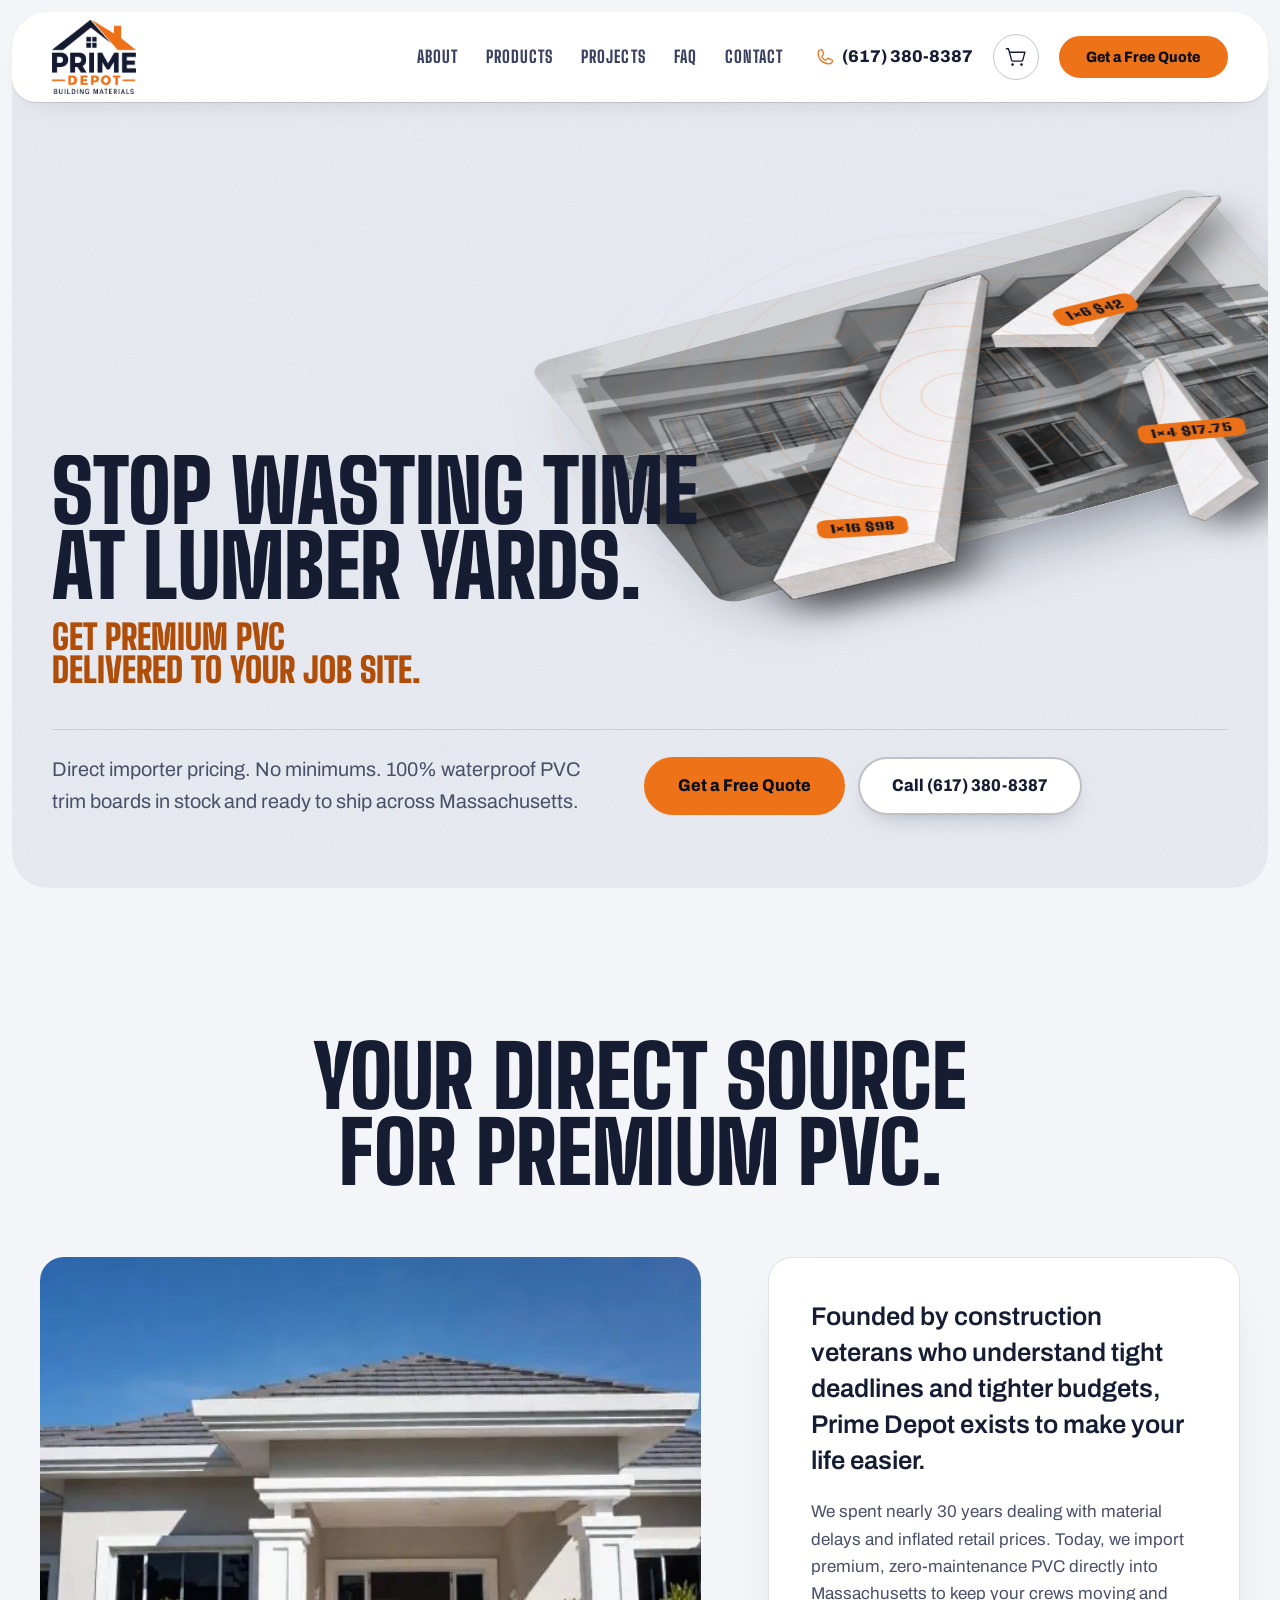
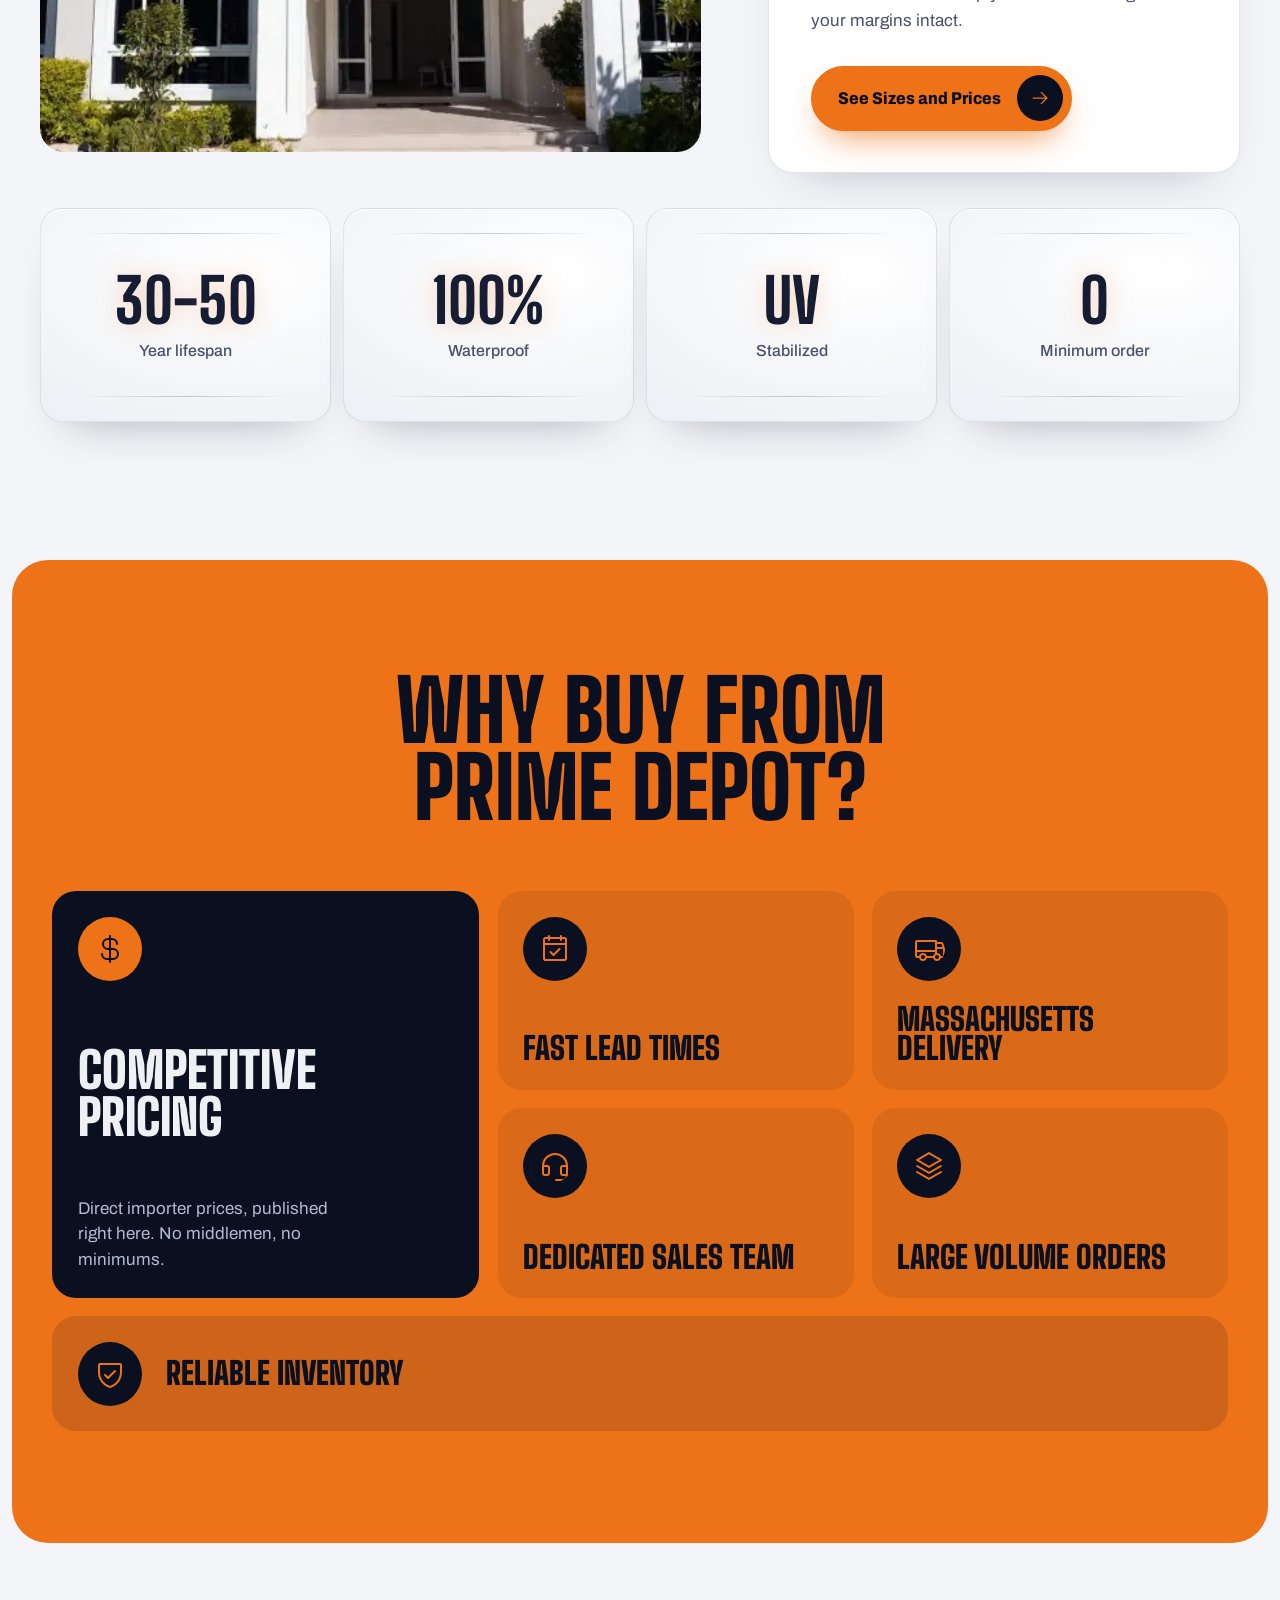
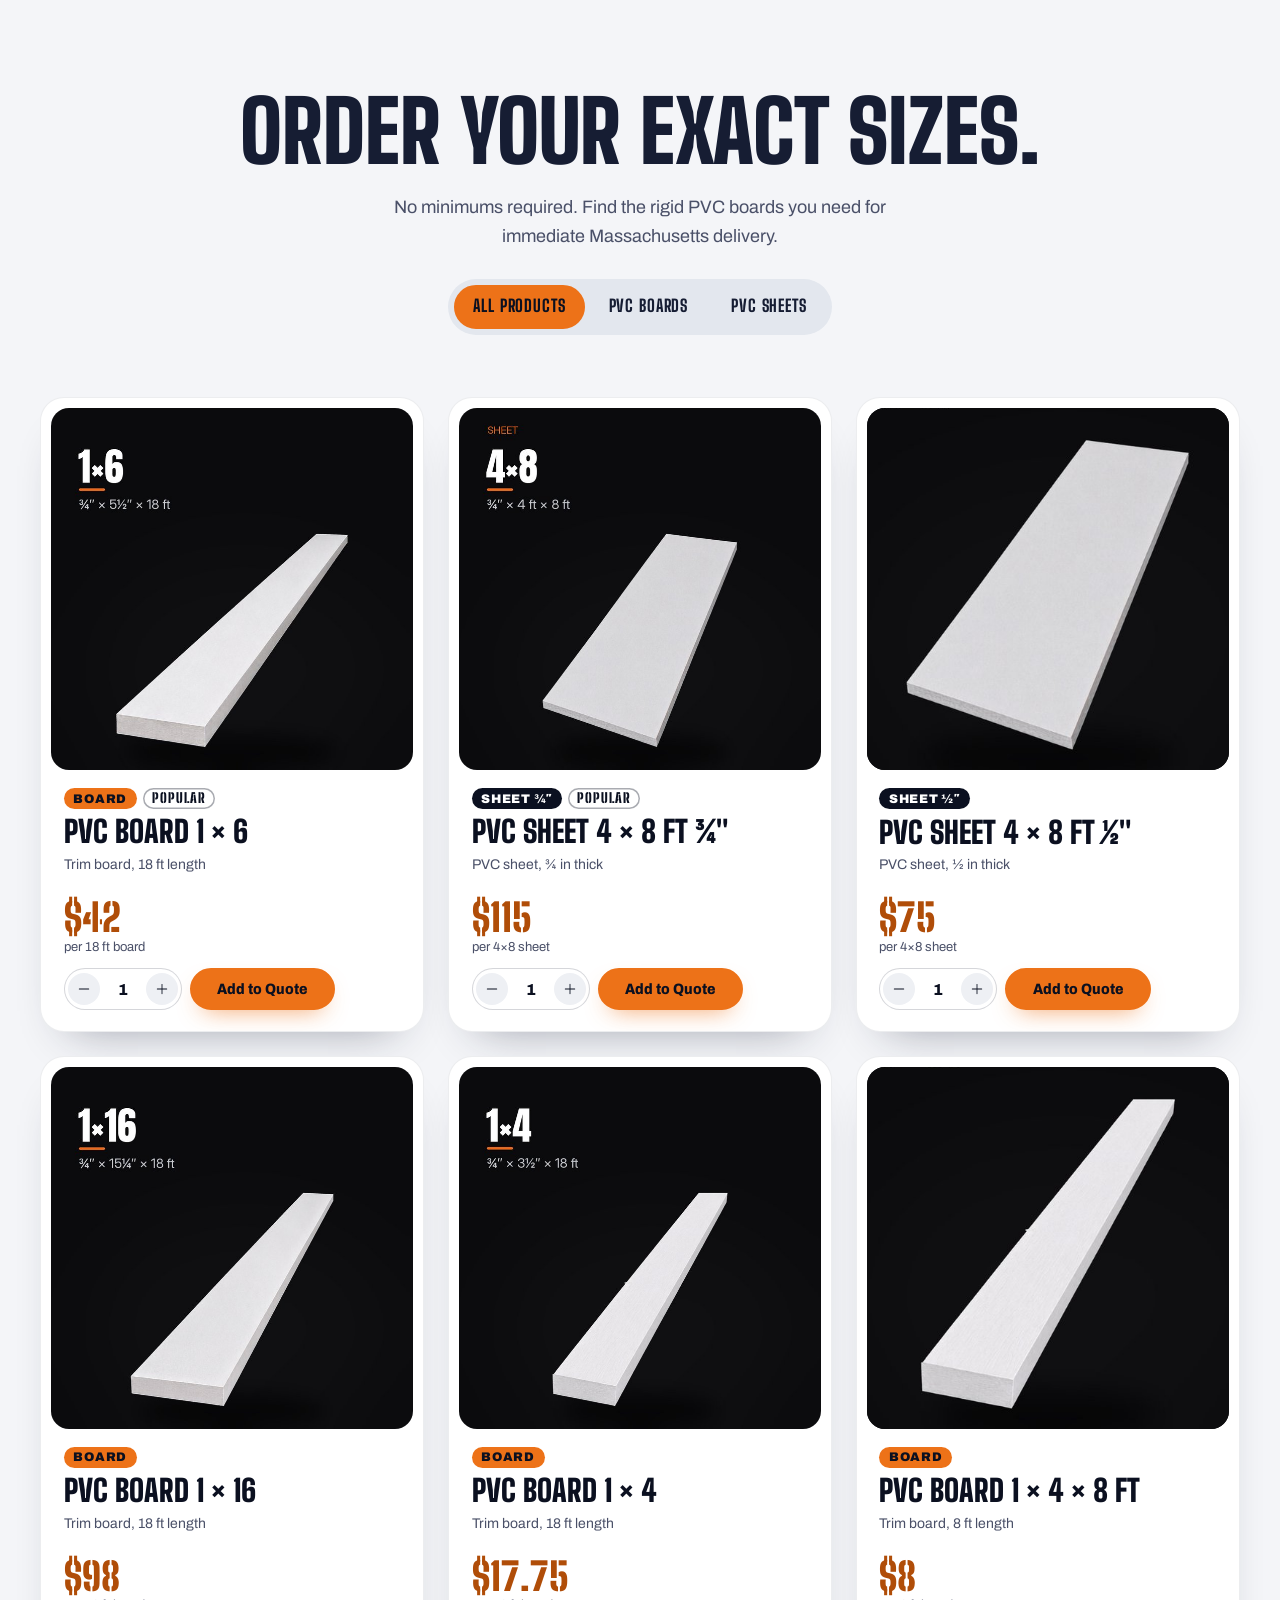
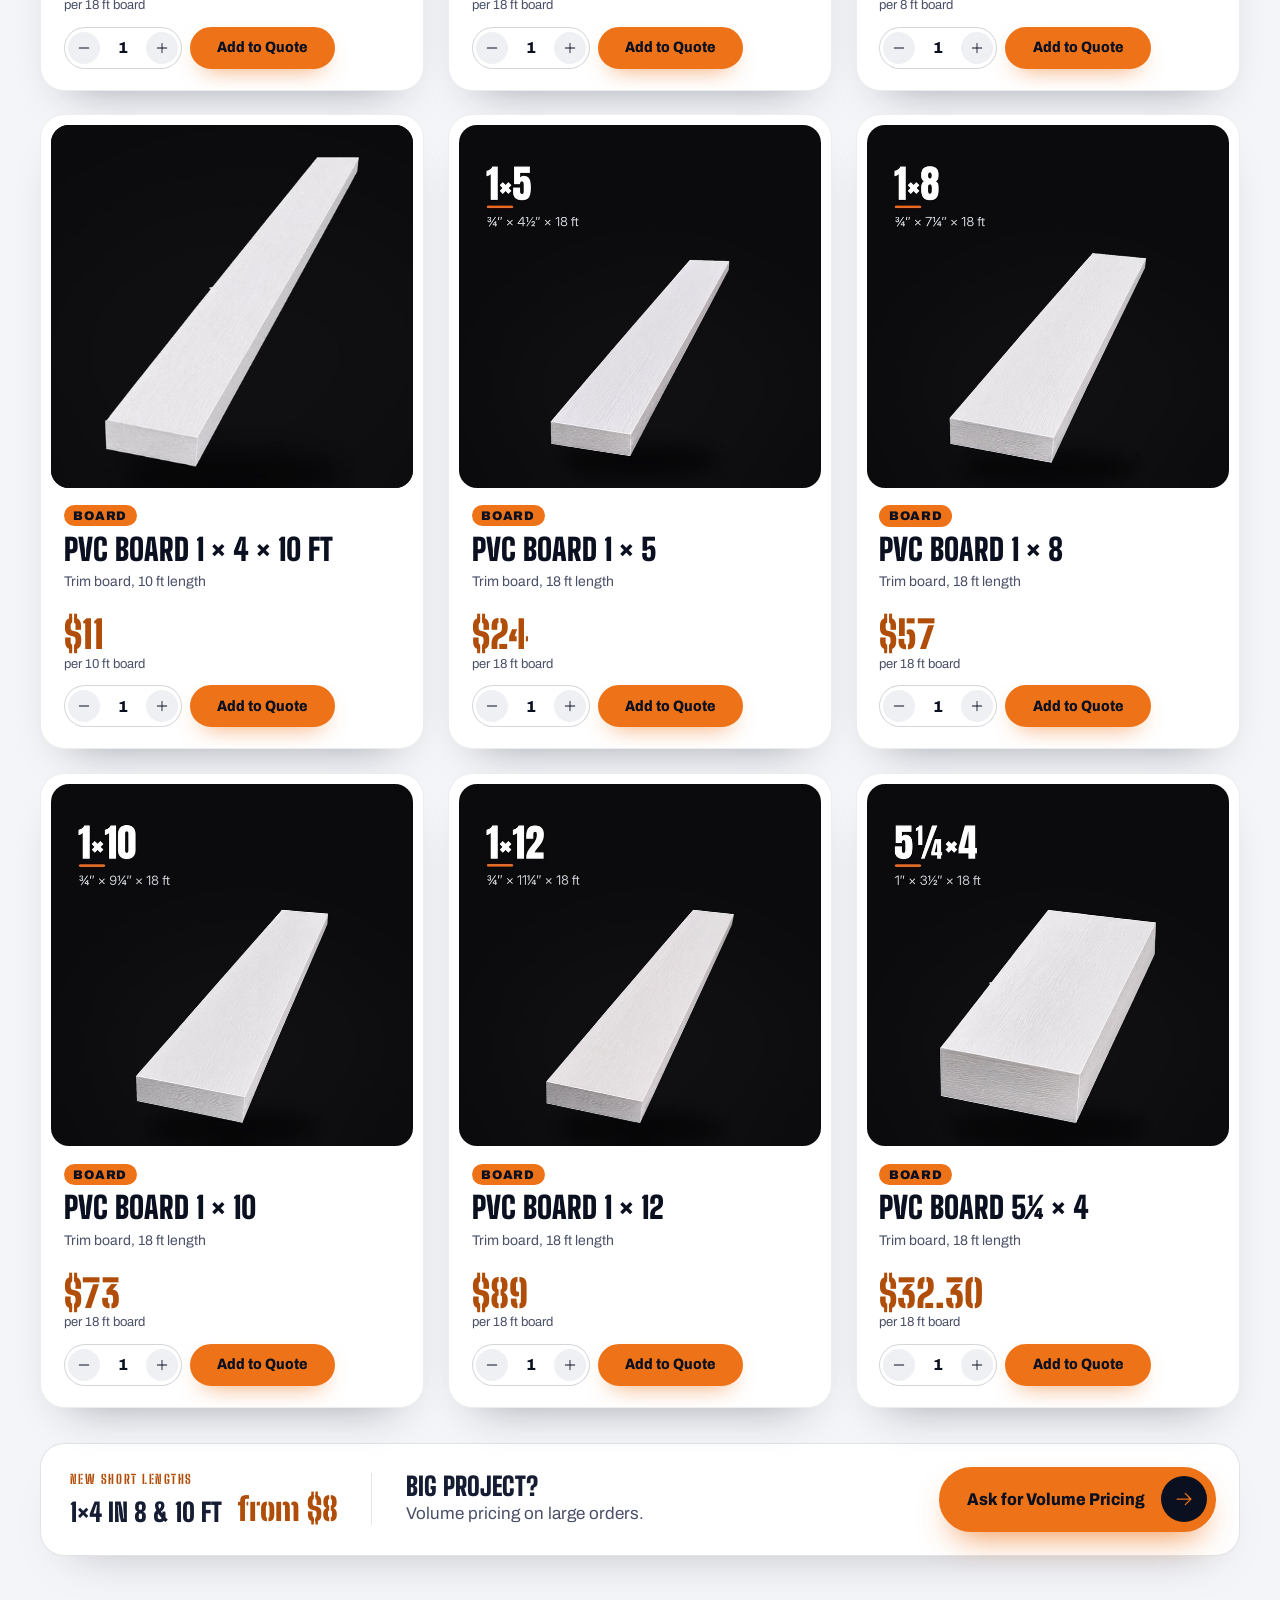
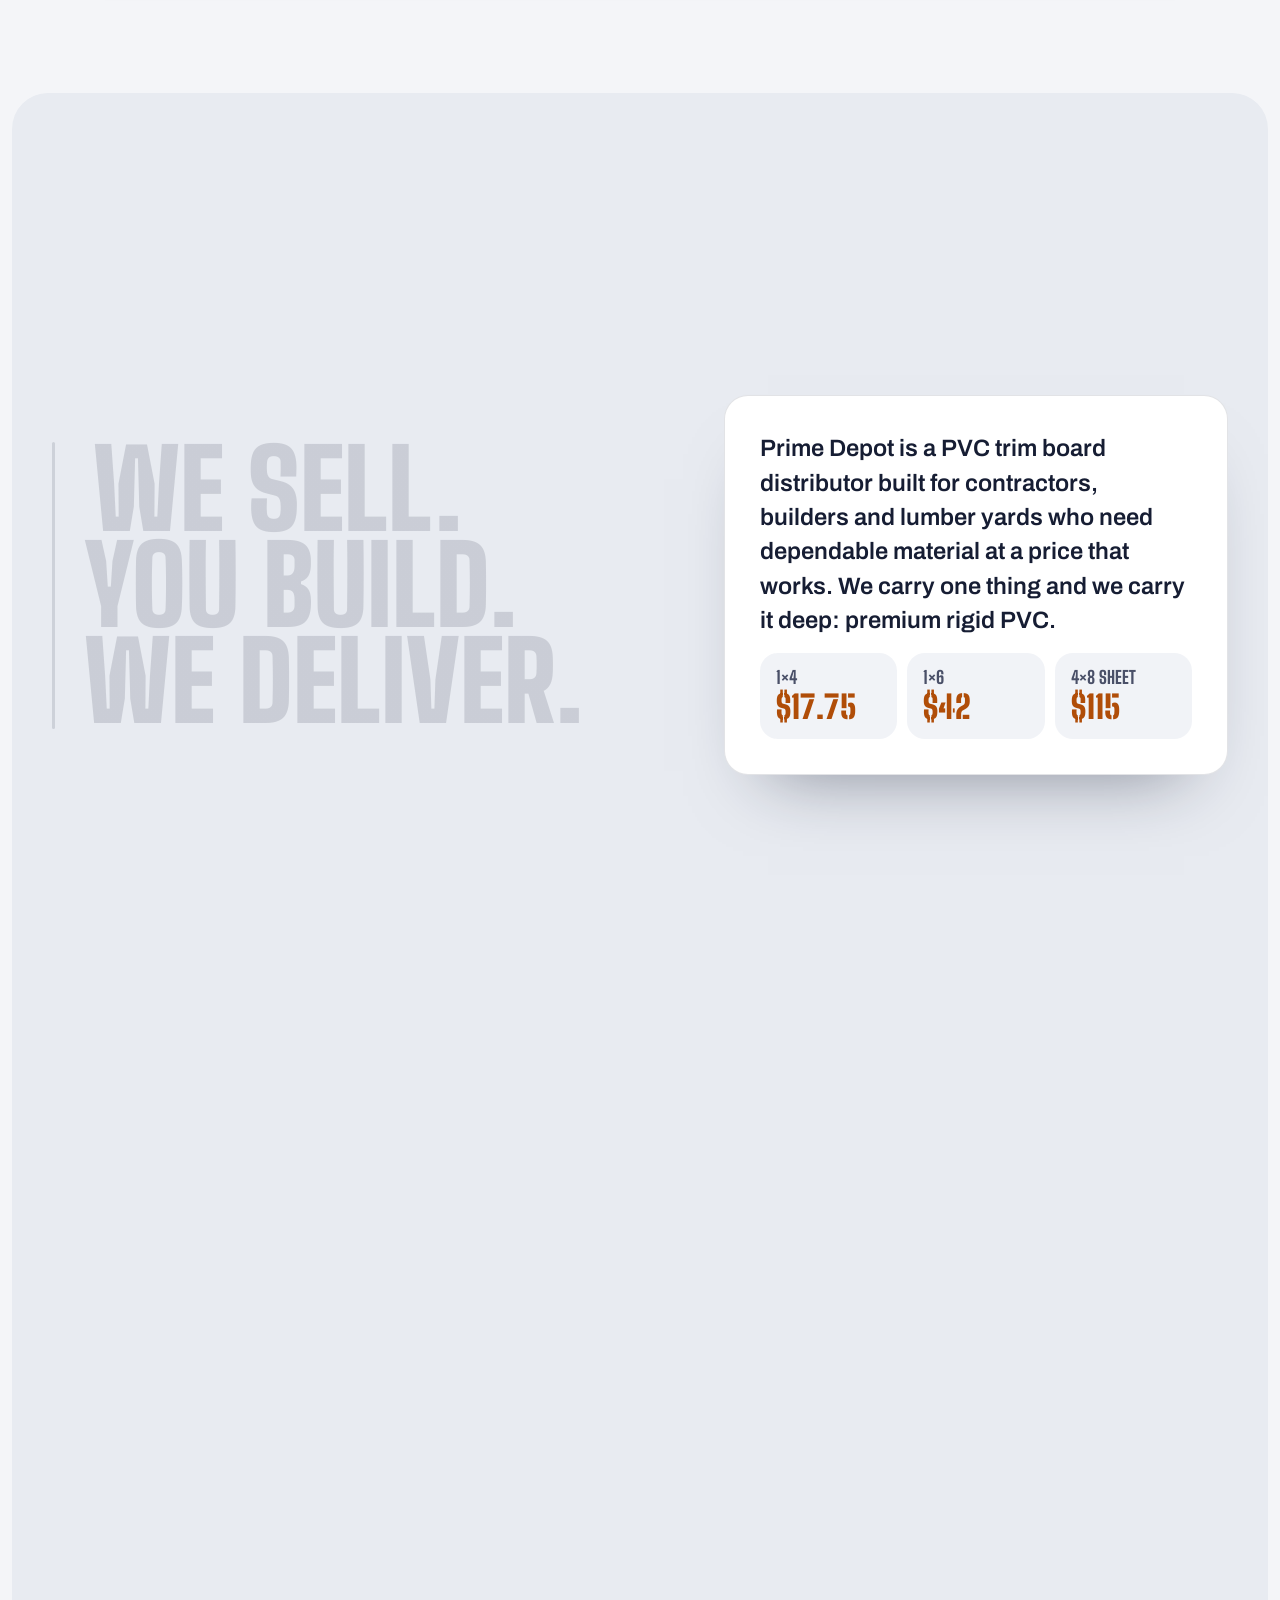
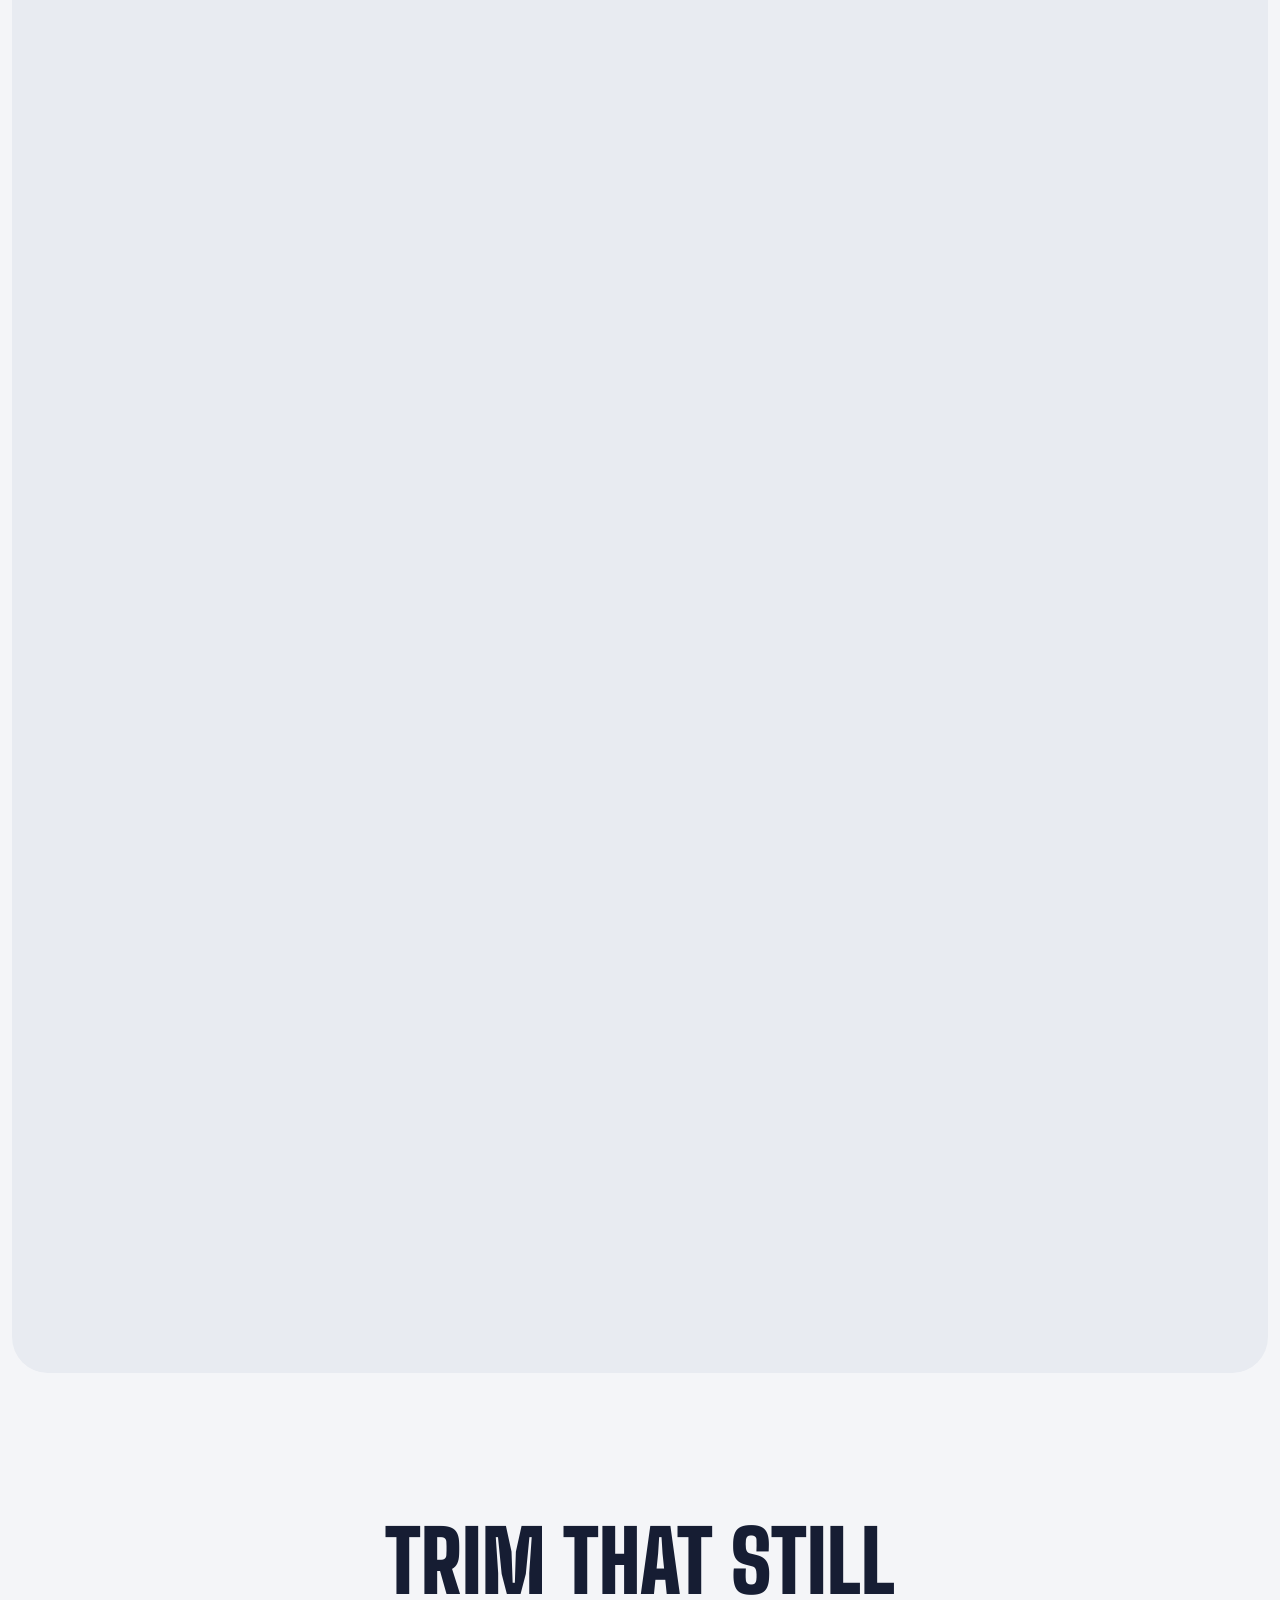
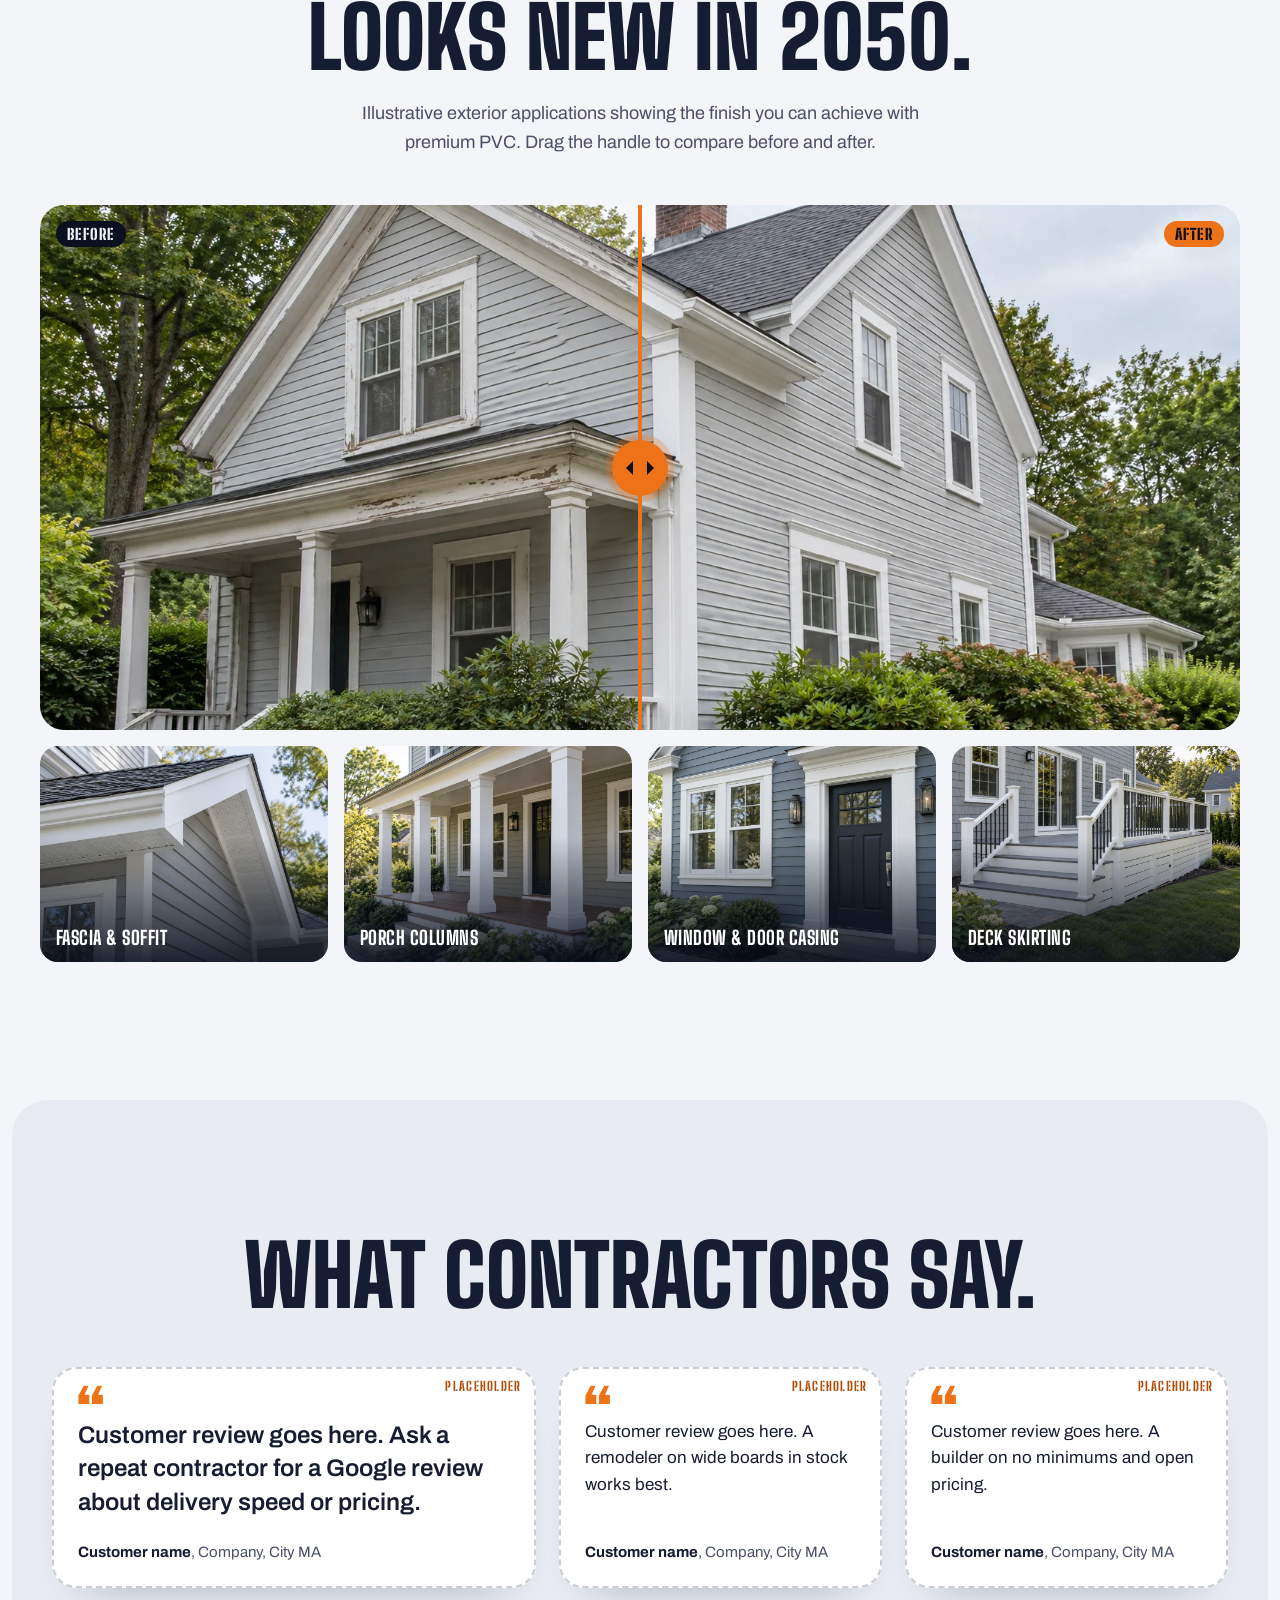
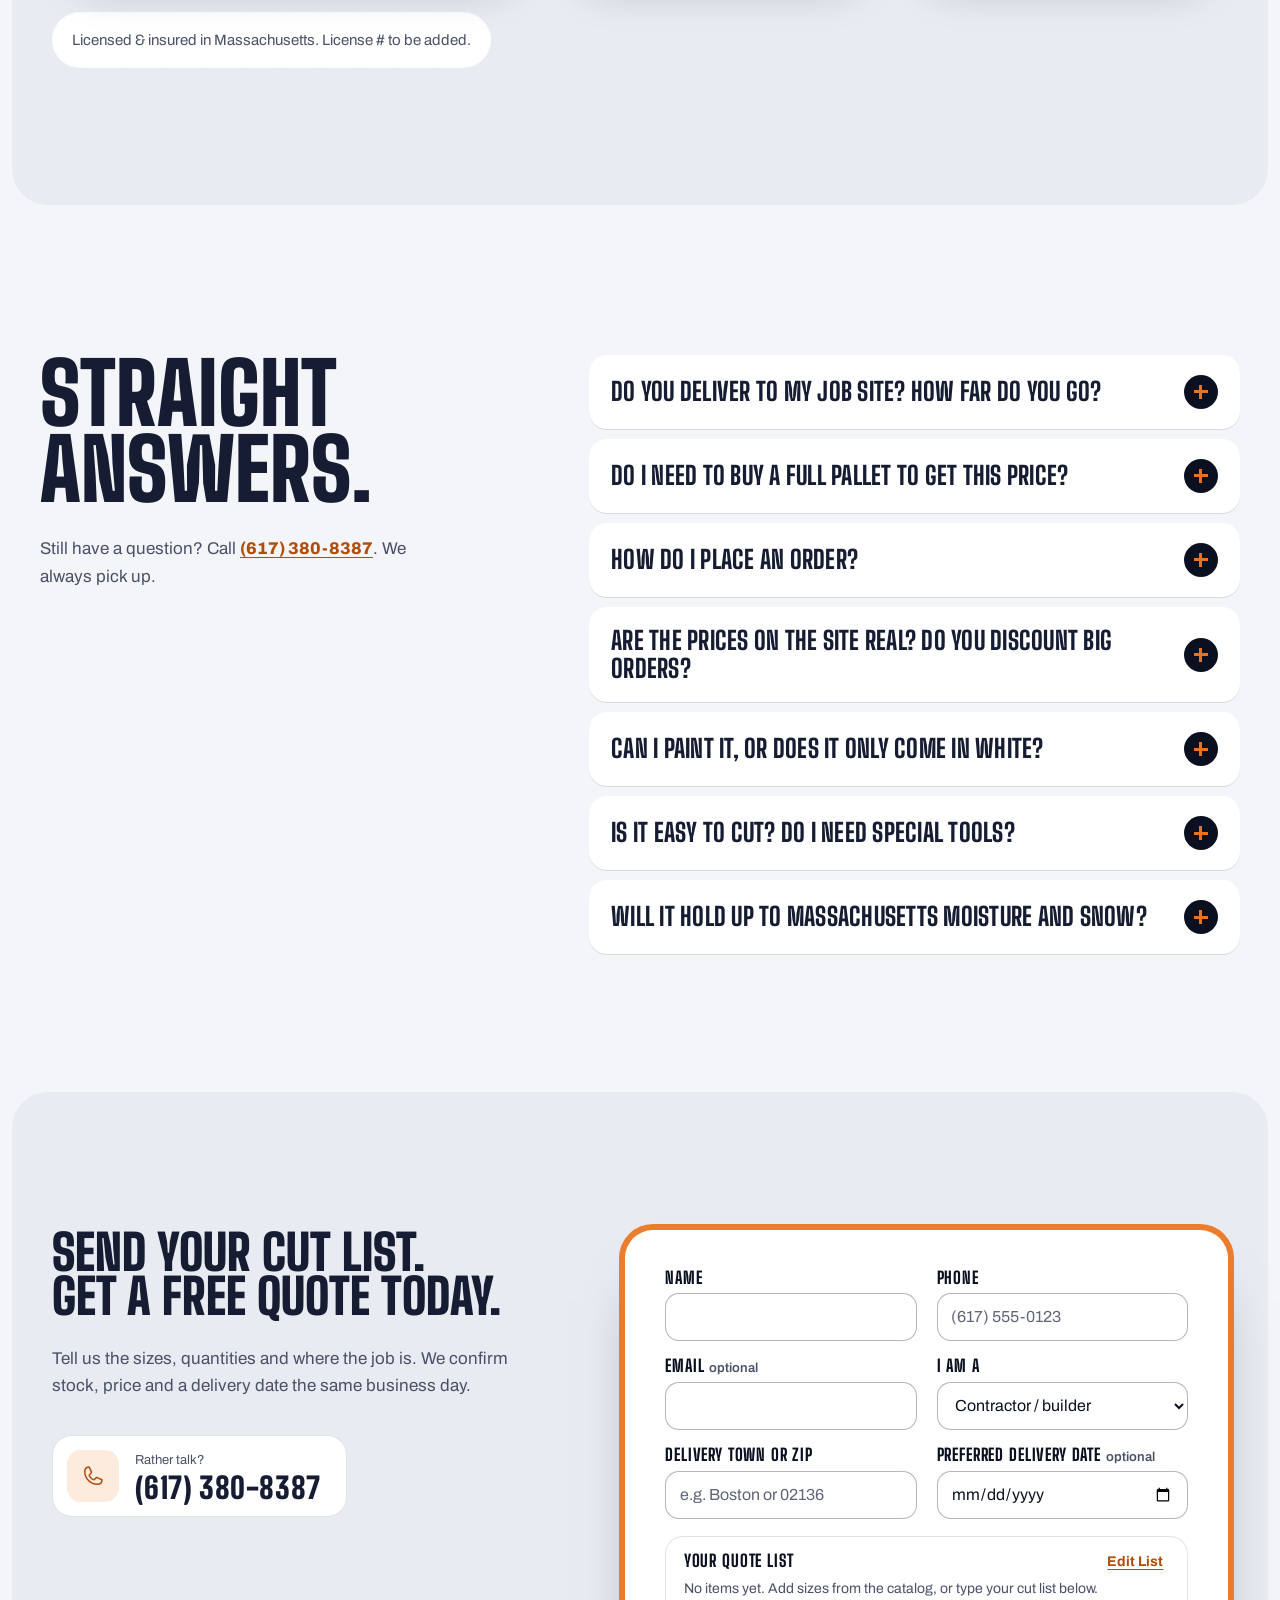
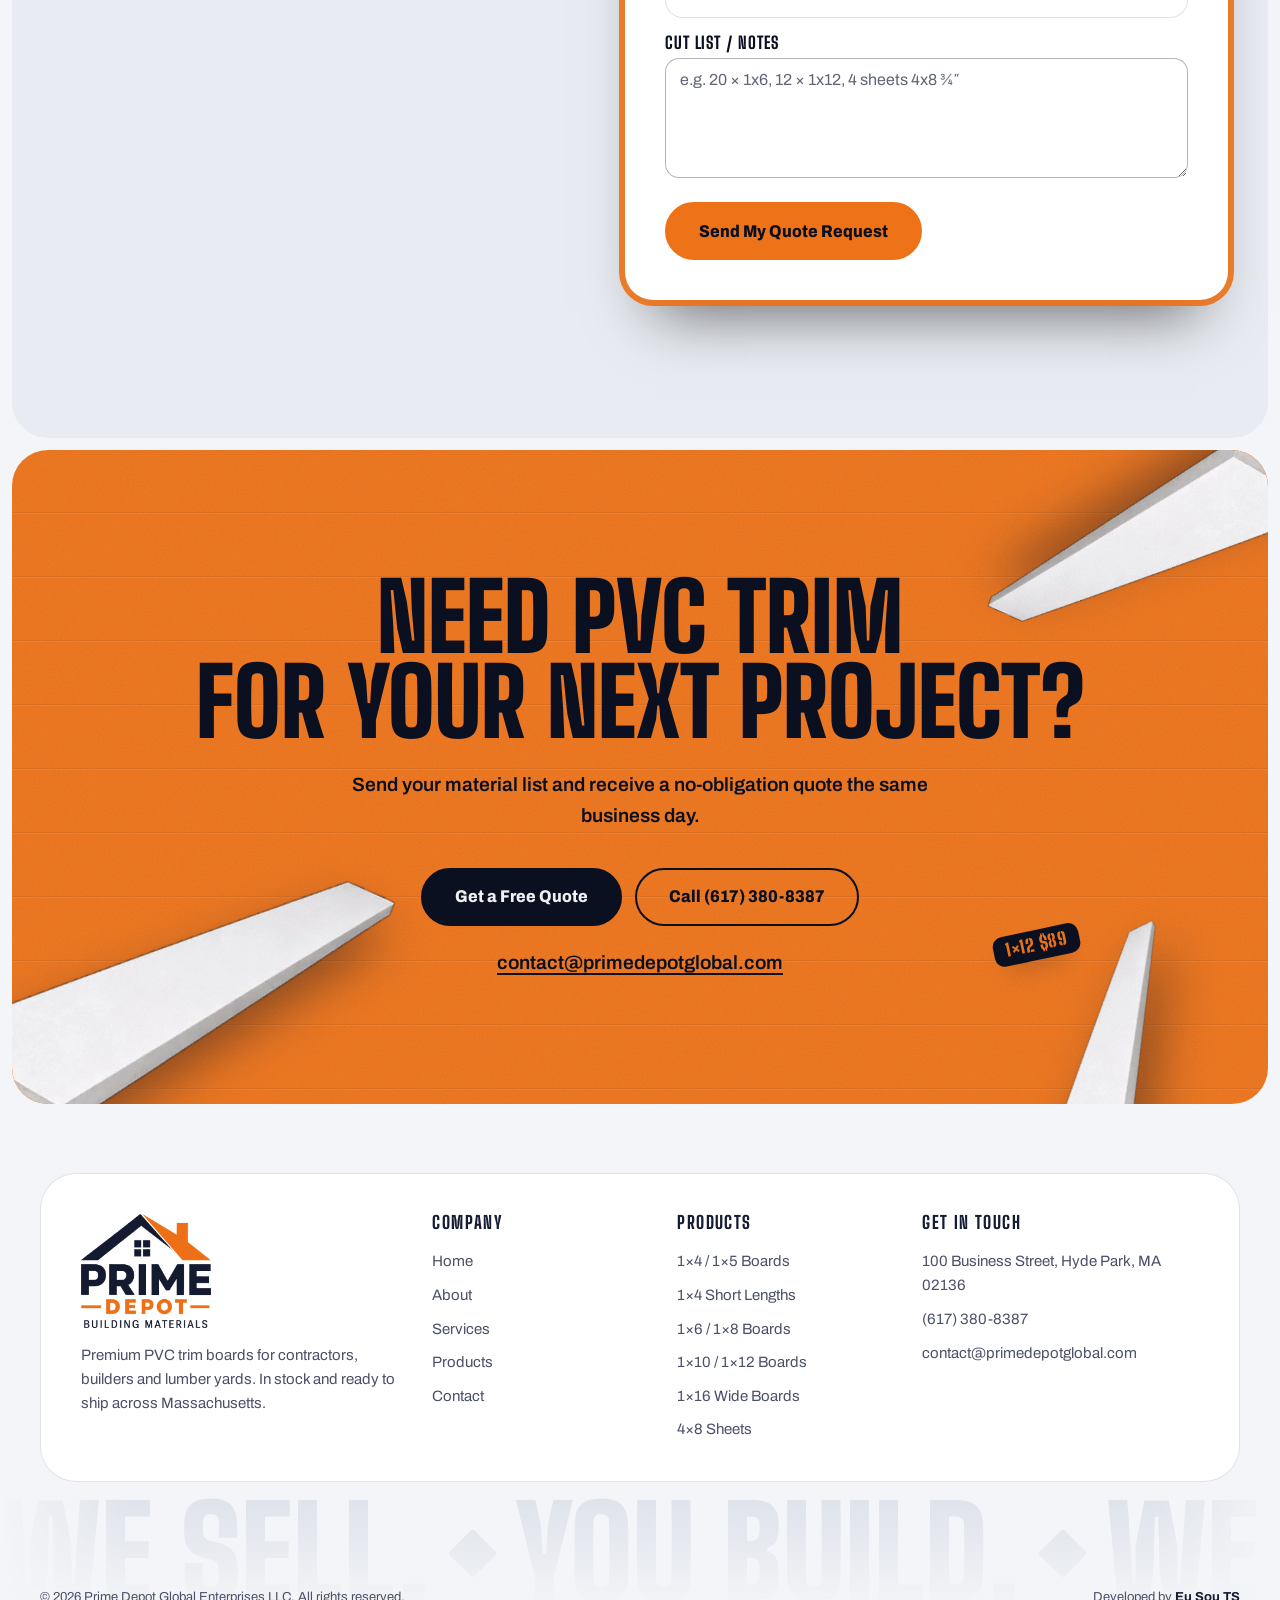
<file: index.html>
<!doctype html>
<html lang="en">
<head>
  <meta charset="utf-8">
  <meta name="viewport" content="width=device-width, initial-scale=1">
  <title>Prime Depot | PVC Trim Boards &amp; Sheets Delivered Across Massachusetts</title>
  <meta name="description" content="Direct importer pricing on premium cellular PVC trim boards and sheets. No minimums, 100% waterproof, in stock in Hyde Park, MA and delivered to your job site across Massachusetts.">
  <meta name="theme-color" content="#f4f5f8">
  <link rel="icon" href="favicon.ico" sizes="32x32">
  <link rel="icon" href="assets/icons/favicon-32.png" type="image/png" sizes="32x32">
  <link rel="apple-touch-icon" href="assets/icons/apple-touch-icon.png">
  <link rel="manifest" href="site.webmanifest">
  <link rel="canonical" href="https://primedepotglobal.com/">
  <meta property="og:type" content="website">
  <meta property="og:site_name" content="Prime Depot">
  <meta property="og:title" content="PVC Trim Boards &amp; Sheets Delivered Across Massachusetts | Prime Depot">
  <meta property="og:description" content="Direct importer pricing, no minimums. 100% waterproof PVC trim boards and sheets delivered to your job site across Massachusetts. Call (617) 380-8387.">
  <meta property="og:url" content="https://primedepotglobal.com/">
  <meta property="og:image" content="https://primedepotglobal.com/assets/img/og-image.jpg">
  <meta property="og:image:width" content="1200">
  <meta property="og:image:height" content="630">
  <meta property="og:image:alt" content="Prime Depot: PVC trim boards and sheets delivered across Massachusetts">
  <meta property="og:locale" content="en_US">
  <meta name="twitter:card" content="summary_large_image">
  <meta name="twitter:title" content="PVC Trim Boards &amp; Sheets Delivered Across Massachusetts | Prime Depot">
  <meta name="twitter:description" content="Direct importer pricing, no minimums, delivered to your job site across Massachusetts.">
  <meta name="twitter:image" content="https://primedepotglobal.com/assets/img/og-image.jpg">
  <link rel="preload" href="assets/fonts/bigshoulders-display-var.woff2" as="font" type="font/woff2" crossorigin>
  <link rel="preload" href="assets/fonts/archivo-latin-var.woff2" as="font" type="font/woff2" crossorigin>
  <link rel="stylesheet" href="styles.css">
  <script>
    (function () {
      var d = document.documentElement;
      d.classList.add('js');
      var seen = false;
      try { seen = sessionStorage.getItem('pd-loader') === '1'; } catch (e) {}
      var still = window.matchMedia && window.matchMedia('(prefers-reduced-motion: reduce)').matches;
      if (!seen && !still) d.classList.add('is-loading');
    })();
  </script>
  <script type="application/ld+json">
  {
    "@context": "https://schema.org",
    "@type": "HomeAndConstructionBusiness",
    "name": "Prime Depot Global Enterprises LLC",
    "url": "https://primedepotglobal.com/",
    "logo": "https://primedepotglobal.com/assets/icons/icon-512.png",
    "image": "https://primedepotglobal.com/assets/img/og-image.jpg",
    "telephone": "+1-617-380-8387",
    "email": "contact@primedepotglobal.com",
    "address": {
      "@type": "PostalAddress",
      "streetAddress": "100 Business Street",
      "addressLocality": "Hyde Park",
      "addressRegion": "MA",
      "postalCode": "02136",
      "addressCountry": "US"
    },
    "areaServed": "Massachusetts"
  }
  </script>
</head>
<body>
  <a class="skip" href="#main">Skip to content</a>

  <!-- ============ PRELOADER: the rack gets stacked ============ -->
  <div class="loader" data-loader aria-hidden="true">
    <div class="loader-stack">
      <i style="--i:0;--w:92%"></i>
      <i style="--i:1;--w:78%"></i>
      <i style="--i:2;--w:86%"></i>
      <i style="--i:3;--w:70%"></i>
      <i style="--i:4;--w:82%"></i>
    </div>
    <p class="loader-text">
      <span style="--i:0">Stacking the 1×16s</span>
      <span style="--i:1">Loading the truck</span>
      <span style="--i:2">Ready to build</span>
    </p>
  </div>

  <!-- ============ HEADER ============ -->
  <header class="site-header" data-header>
    <div class="wrap header-inner">
      <a class="brand" href="#top" aria-label="Prime Depot, home">
        <img src="assets/logo/logo-color.webp" alt="Prime Depot Building Materials" width="846" height="746">
      </a>
      <nav class="nav" id="nav" aria-label="Main">
        <a href="#about">About</a>
        <a href="#products">Products</a>
        <a href="#projects">Projects</a>
        <a href="#faq">FAQ</a>
        <a href="#quote">Contact</a>
      </nav>
      <div class="header-actions">
        <a class="header-phone" href="tel:+16173808387"><svg aria-hidden="true" viewBox="0 0 256 256"><path d="M222.37,158.46l-47.11-21.11-.13-.06a16,16,0,0,0-15.17,1.4,8.12,8.12,0,0,0-.75.56L134.87,160c-15.42-7.49-31.34-23.29-38.83-38.51l20.78-24.71c.2-.25.39-.5.57-.77a16,16,0,0,0,1.32-15.06l0-.12L97.54,33.64a16,16,0,0,0-16.62-9.52A56.26,56.26,0,0,0,32,80c0,79.4,64.6,144,144,144a56.26,56.26,0,0,0,55.88-48.92A16,16,0,0,0,222.37,158.46ZM176,208A128.14,128.14,0,0,1,48,80,40.2,40.2,0,0,1,82.87,40a.61.61,0,0,0,0,.12l21,47L83.2,111.86a6.13,6.13,0,0,0-.57.77,16,16,0,0,0-1,15.7c9.06,18.53,27.73,37.06,46.46,46.11a16,16,0,0,0,15.75-1.14,8.44,8.44,0,0,0,.74-.56L168.89,152l47,21.05h0s.08,0,.11,0A40.21,40.21,0,0,1,176,208Z"/></svg>(617) 380-8387</a>
        <button type="button" class="cart-btn" data-cart-open aria-label="Open quote list, 0 items"><svg aria-hidden="true" viewBox="0 0 256 256"><path d="M104,216a16,16,0,1,1-16-16A16,16,0,0,1,104,216Zm88-16a16,16,0,1,0,16,16A16,16,0,0,0,192,200ZM239.71,74.14l-25.64,92.28A24.06,24.06,0,0,1,191,184H92.16A24.06,24.06,0,0,1,69,166.42L33.92,40H16a8,8,0,0,1,0-16H40a8,8,0,0,1,7.71,5.86L57.19,64H232a8,8,0,0,1,7.71,10.14ZM221.47,80H61.64l22.81,82.14A8,8,0,0,0,92.16,168H191a8,8,0,0,0,7.71-5.86Z"/></svg><span class="cart-count" data-cart-count>0</span></button>
        <a class="btn btn-orange btn-sm" href="#quote">Get a Free Quote</a>
        <button class="nav-toggle" type="button" aria-controls="nav" aria-expanded="false" data-nav-toggle>
          <span class="sr-only">Open menu</span>
          <span class="bars" aria-hidden="true"></span>
        </button>
      </div>
    </div>
  </header>

  <main id="main">

    <!-- ============ HERO ============ -->
    <section class="hero" id="top">
      <div class="topo" aria-hidden="true">
        <div class="topo-rise">
          <div class="topo-canvas" data-topo>
            <div class="topo-layer tl-1" data-layer><img src="assets/img/house-modern.jpg" alt="" width="600" height="420"></div>
            <div class="topo-layer tl-2" data-layer><img src="assets/img/house-columns.webp" alt="" width="569" height="384"></div>
            <div class="topo-layer tl-3" data-layer>
              <figure class="tb tb-1"><img src="assets/img/board-hero.webp" alt="" width="467" height="438"><span class="stamp">1×16 $98</span></figure>
              <figure class="tb tb-2"><img src="assets/img/board-hero.webp" alt="" width="467" height="438"><span class="stamp">1×6 $42</span></figure>
              <figure class="tb tb-3"><img src="assets/img/board-hero.webp" alt="" width="467" height="438"><span class="stamp">1×4 $17.75</span></figure>
            </div>
            <div class="topo-contours"></div>
          </div>
        </div>
      </div>
      <svg class="grain-def" aria-hidden="true"><filter id="grain"><feTurbulence type="fractalNoise" baseFrequency="0.7" numOctaves="3" stitchTiles="stitch"/><feColorMatrix type="saturate" values="0"/></filter></svg>
      <div class="hero-grain" aria-hidden="true"></div>

      <div class="wrap hero-inner">
        <h1 class="hero-title">
          <span class="line"><span>Stop wasting time</span></span>
          <span class="line"><span>at lumber yards.</span></span>
          <span class="hero-kicker line"><span>Get premium PVC delivered to your job site.</span></span>
        </h1>
        <div class="hero-foot">
          <p class="hero-sub">Direct importer pricing. No minimums. 100% waterproof PVC trim boards in stock and ready to ship across Massachusetts.</p>
          <div class="hero-ctas">
            <a class="btn btn-orange btn-lg" href="#quote">Get a Free Quote</a>
            <a class="btn btn-ghost btn-lg" href="tel:+16173808387">Call (617) 380-8387</a>
          </div>
        </div>
      </div>
    </section>

    <!-- ============ ABOUT ============ -->
    <section class="about section" id="about">
      <div class="wrap">
        <h2 class="reveal"><span>Your direct source for premium PVC.</span></h2>
        <div class="about-grid">
          <figure class="about-photo">
            <img src="assets/img/house-columns.webp" alt="Home entrance finished with white PVC columns and trim" width="569" height="384" loading="lazy">
          </figure>
          <div class="about-copy">
            <p class="lead">Founded by construction veterans who understand tight deadlines and tighter budgets, Prime Depot exists to make your life easier.</p>
            <p>We spent nearly 30 years dealing with material delays and inflated retail prices. Today, we import premium, zero-maintenance PVC directly into Massachusetts to keep your crews moving and your margins intact.</p>
            <a class="btn btn-orange btn-lg btn-cta" href="#products">See Sizes and Prices <span class="btn-ico"><svg aria-hidden="true" viewBox="0 0 256 256"><path d="M221.66,133.66l-72,72a8,8,0,0,1-11.32-11.32L196.69,136H40a8,8,0,0,1,0-16H196.69L138.34,61.66a8,8,0,0,1,11.32-11.32l72,72A8,8,0,0,1,221.66,133.66Z"/></svg></span></a>
          </div>
        </div>
        <ul class="facts" aria-label="Material facts">
          <li><b><span data-count="30">30</span>-<span data-count="50">50</span></b><span>Year lifespan</span></li>
          <li><b><span data-count="100">100</span>%</b><span>Waterproof</span></li>
          <li><b>UV</b><span>Stabilized</span></li>
          <li><b>0</b><span>Minimum order</span></li>
        </ul>
      </div>
    </section>

    <!-- ============ DIFFERENTIALS (orange block) ============ -->
    <section class="diffs" aria-labelledby="diffs-title">
      <div class="wrap">
        <h2 class="reveal" id="diffs-title"><span>Why buy from Prime Depot?</span></h2>
        <ul class="diff-grid">
          <li><svg aria-hidden="true" viewBox="0 0 256 256"><path d="M152,120H136V56h8a32,32,0,0,1,32,32,8,8,0,0,0,16,0,48.05,48.05,0,0,0-48-48h-8V24a8,8,0,0,0-16,0V40h-8a48,48,0,0,0,0,96h8v64H104a32,32,0,0,1-32-32,8,8,0,0,0-16,0,48.05,48.05,0,0,0,48,48h16v16a8,8,0,0,0,16,0V216h16a48,48,0,0,0,0-96Zm-40,0a32,32,0,0,1,0-64h8v64Zm40,80H136V136h16a32,32,0,0,1,0,64Z"/></svg><span>Competitive pricing</span><small>Direct importer prices, published right here. No middlemen, no minimums.</small></li>
          <li><svg aria-hidden="true" viewBox="0 0 256 256"><path d="M208,32H184V24a8,8,0,0,0-16,0v8H88V24a8,8,0,0,0-16,0v8H48A16,16,0,0,0,32,48V208a16,16,0,0,0,16,16H208a16,16,0,0,0,16-16V48A16,16,0,0,0,208,32ZM72,48v8a8,8,0,0,0,16,0V48h80v8a8,8,0,0,0,16,0V48h24V80H48V48ZM208,208H48V96H208V208Zm-38.34-85.66a8,8,0,0,1,0,11.32l-48,48a8,8,0,0,1-11.32,0l-24-24a8,8,0,0,1,11.32-11.32L116,164.69l42.34-42.35A8,8,0,0,1,169.66,122.34Z"/></svg><span>Fast lead times</span></li>
          <li><svg aria-hidden="true" viewBox="0 0 256 256"><path d="M255.42,117l-14-35A15.93,15.93,0,0,0,226.58,72H192V64a8,8,0,0,0-8-8H32A16,16,0,0,0,16,72V184a16,16,0,0,0,16,16H49a32,32,0,0,0,62,0h50a32,32,0,0,0,62,0h17a16,16,0,0,0,16-16V120A7.94,7.94,0,0,0,255.42,117ZM192,88h34.58l9.6,24H192ZM32,72H176v64H32ZM80,208a16,16,0,1,1,16-16A16,16,0,0,1,80,208Zm81-24H111a32,32,0,0,0-62,0H32V152H176v12.31A32.11,32.11,0,0,0,161,184Zm31,24a16,16,0,1,1,16-16A16,16,0,0,1,192,208Zm48-24H223a32.06,32.06,0,0,0-31-24V128h48Z"/></svg><span>Massachusetts delivery</span></li>
          <li><svg aria-hidden="true" viewBox="0 0 256 256"><path d="M201.89,54.66A103.43,103.43,0,0,0,128.79,24H128A104,104,0,0,0,24,128v56a24,24,0,0,0,24,24H64a24,24,0,0,0,24-24V144a24,24,0,0,0-24-24H40.36A88.12,88.12,0,0,1,190.54,65.93,87.39,87.39,0,0,1,215.65,120H192a24,24,0,0,0-24,24v40a24,24,0,0,0,24,24h24a24,24,0,0,1-24,24H136a8,8,0,0,0,0,16h56a40,40,0,0,0,40-40V128A103.41,103.41,0,0,0,201.89,54.66ZM64,136a8,8,0,0,1,8,8v40a8,8,0,0,1-8,8H48a8,8,0,0,1-8-8V136Zm128,56a8,8,0,0,1-8-8V144a8,8,0,0,1,8-8h24v56Z"/></svg><span>Dedicated sales team</span></li>
          <li><svg aria-hidden="true" viewBox="0 0 256 256"><path d="M230.91,172A8,8,0,0,1,228,182.91l-96,56a8,8,0,0,1-8.06,0l-96-56A8,8,0,0,1,36,169.09l92,53.65,92-53.65A8,8,0,0,1,230.91,172ZM220,121.09l-92,53.65L36,121.09A8,8,0,0,0,28,134.91l96,56a8,8,0,0,0,8.06,0l96-56A8,8,0,1,0,220,121.09ZM24,80a8,8,0,0,1,4-6.91l96-56a8,8,0,0,1,8.06,0l96,56a8,8,0,0,1,0,13.82l-96,56a8,8,0,0,1-8.06,0l-96-56A8,8,0,0,1,24,80Zm23.88,0L128,126.74,208.12,80,128,33.26Z"/></svg><span>Large volume orders</span></li>
          <li><svg aria-hidden="true" viewBox="0 0 256 256"><path d="M208,40H48A16,16,0,0,0,32,56v56c0,52.72,25.52,84.67,46.93,102.19,23.06,18.86,46,25.26,47,25.53a8,8,0,0,0,4.2,0c1-.27,23.91-6.67,47-25.53C198.48,196.67,224,164.72,224,112V56A16,16,0,0,0,208,40Zm0,72c0,37.07-13.66,67.16-40.6,89.42A129.3,129.3,0,0,1,128,223.62a128.25,128.25,0,0,1-38.92-21.81C61.82,179.51,48,149.3,48,112l0-56,160,0ZM82.34,141.66a8,8,0,0,1,11.32-11.32L112,148.69l50.34-50.35a8,8,0,0,1,11.32,11.32l-56,56a8,8,0,0,1-11.32,0Z"/></svg><span>Reliable inventory</span></li>
        </ul>
      </div>
    </section>

    <!-- ============ PRODUCTS ============ -->
    <section class="products section" id="products">
      <div class="wrap">
        <div class="products-head">
          <div>
            <h2 class="reveal"><span>Order your exact sizes.</span></h2>
            <p>No minimums required. Find the rigid PVC boards you need for immediate Massachusetts delivery.</p>
          </div>
          <div class="filter" role="group" aria-label="Filter products">
            <button type="button" class="chip" aria-pressed="true" data-filter="all">All products</button>
            <button type="button" class="chip" aria-pressed="false" data-filter="boards">PVC Boards</button>
            <button type="button" class="chip" aria-pressed="false" data-filter="sheets">PVC Sheets</button>
          </div>
        </div>

        <ul class="product-grid" data-grid>
          <li class="product" id="p-1x6" data-cat="boards" data-sku="p-1x6" data-name="PVC Board 1 × 6" data-price="42" data-unit="board">
            <div class="product-img"><img src="assets/img/pvc-1x6.jpg" alt="PVC Board 1 × 6" width="720" height="720" loading="lazy"></div>
            <div class="product-body">
              <div class="tags"><span class="tag-type tag-board">Board</span><span class="flag">Popular</span></div>
              <h3>PVC Board 1 × 6</h3>
              <p class="spec">Trim board, 18&nbsp;ft length</p>
              <div class="buy"><p class="price"><span>$42</span> per 18&nbsp;ft board</p><div class="add">
                <div class="qty"><button type="button" data-step="-1" aria-label="Decrease quantity"><svg aria-hidden="true" viewBox="0 0 256 256"><path d="M224,128a8,8,0,0,1-8,8H40a8,8,0,0,1,0-16H216A8,8,0,0,1,224,128Z"/></svg></button><input type="number" min="1" max="9999" value="1" inputmode="numeric" aria-label="Quantity of PVC Board 1 × 6"><button type="button" data-step="1" aria-label="Increase quantity"><svg aria-hidden="true" viewBox="0 0 256 256"><path d="M224,128a8,8,0,0,1-8,8H136v80a8,8,0,0,1-16,0V136H40a8,8,0,0,1,0-16h80V40a8,8,0,0,1,16,0v80h80A8,8,0,0,1,224,128Z"/></svg></button></div>
                <button type="button" class="btn btn-orange btn-sm" data-add>Add to Quote</button>
              </div></div>
            </div>
          </li>
          <li class="product" id="p-sheet" data-cat="sheets" data-sku="p-sheet" data-name="PVC Sheet 4 × 8 ft ¾″" data-price="115" data-unit="sheet">
            <div class="product-img"><img src="assets/img/pvc-sheet-4x8.jpg" alt="PVC Sheet 4 × 8 ft" width="720" height="720" loading="lazy"></div>
            <div class="product-body">
              <div class="tags"><span class="tag-type tag-sheet">Sheet ¾″</span><span class="flag">Popular</span></div>
              <h3>PVC Sheet 4 × 8 ft ¾″</h3>
              <p class="spec">PVC sheet, ¾&nbsp;in thick</p>
              <div class="buy"><p class="price"><span>$115</span> per 4×8 sheet</p><div class="add">
                <div class="qty"><button type="button" data-step="-1" aria-label="Decrease quantity"><svg aria-hidden="true" viewBox="0 0 256 256"><path d="M224,128a8,8,0,0,1-8,8H40a8,8,0,0,1,0-16H216A8,8,0,0,1,224,128Z"/></svg></button><input type="number" min="1" max="9999" value="1" inputmode="numeric" aria-label="Quantity of PVC Sheet 4 × 8 ft ¾″"><button type="button" data-step="1" aria-label="Increase quantity"><svg aria-hidden="true" viewBox="0 0 256 256"><path d="M224,128a8,8,0,0,1-8,8H136v80a8,8,0,0,1-16,0V136H40a8,8,0,0,1,0-16h80V40a8,8,0,0,1,16,0v80h80A8,8,0,0,1,224,128Z"/></svg></button></div>
                <button type="button" class="btn btn-orange btn-sm" data-add>Add to Quote</button>
              </div></div>
            </div>
          </li>
          <li class="product" id="p-sheet-half" data-cat="sheets" data-sku="p-sheet-half" data-name="PVC Sheet 4 × 8 ft ½″" data-price="75" data-unit="sheet">
            <div class="product-img product-img--crop"><img src="assets/img/pvc-sheet-4x8.jpg" alt="PVC Sheet 4 × 8 ft ½″" width="720" height="720" loading="lazy"></div>
            <div class="product-body">
              <div class="tags"><span class="tag-type tag-sheet">Sheet ½″</span></div>
              <h3>PVC Sheet 4 × 8 ft ½″</h3>
              <p class="spec">PVC sheet, ½&nbsp;in thick</p>
              <div class="buy"><p class="price"><span>$75</span> per 4×8 sheet</p><div class="add">
                <div class="qty"><button type="button" data-step="-1" aria-label="Decrease quantity"><svg aria-hidden="true" viewBox="0 0 256 256"><path d="M224,128a8,8,0,0,1-8,8H40a8,8,0,0,1,0-16H216A8,8,0,0,1,224,128Z"/></svg></button><input type="number" min="1" max="9999" value="1" inputmode="numeric" aria-label="Quantity of PVC Sheet 4 × 8 ft ½″"><button type="button" data-step="1" aria-label="Increase quantity"><svg aria-hidden="true" viewBox="0 0 256 256"><path d="M224,128a8,8,0,0,1-8,8H136v80a8,8,0,0,1-16,0V136H40a8,8,0,0,1,0-16h80V40a8,8,0,0,1,16,0v80h80A8,8,0,0,1,224,128Z"/></svg></button></div>
                <button type="button" class="btn btn-orange btn-sm" data-add>Add to Quote</button>
              </div></div>
            </div>
          </li>
          <li class="product" id="p-1x16" data-cat="boards" data-sku="p-1x16" data-name="PVC Board 1 × 16" data-price="98" data-unit="board">
            <div class="product-img"><img src="assets/img/pvc-1x16.jpg" alt="PVC Board 1 × 16" width="720" height="720" loading="lazy"></div>
            <div class="product-body">
              <div class="tags"><span class="tag-type tag-board">Board</span></div>
              <h3>PVC Board 1 × 16</h3>
              <p class="spec">Trim board, 18&nbsp;ft length</p>
              <div class="buy"><p class="price"><span>$98</span> per 18&nbsp;ft board</p><div class="add">
                <div class="qty"><button type="button" data-step="-1" aria-label="Decrease quantity"><svg aria-hidden="true" viewBox="0 0 256 256"><path d="M224,128a8,8,0,0,1-8,8H40a8,8,0,0,1,0-16H216A8,8,0,0,1,224,128Z"/></svg></button><input type="number" min="1" max="9999" value="1" inputmode="numeric" aria-label="Quantity of PVC Board 1 × 16"><button type="button" data-step="1" aria-label="Increase quantity"><svg aria-hidden="true" viewBox="0 0 256 256"><path d="M224,128a8,8,0,0,1-8,8H136v80a8,8,0,0,1-16,0V136H40a8,8,0,0,1,0-16h80V40a8,8,0,0,1,16,0v80h80A8,8,0,0,1,224,128Z"/></svg></button></div>
                <button type="button" class="btn btn-orange btn-sm" data-add>Add to Quote</button>
              </div></div>
            </div>
          </li>
          <li class="product" id="p-1x4" data-cat="boards" data-sku="p-1x4" data-name="PVC Board 1 × 4" data-price="17.75" data-unit="board">
            <div class="product-img"><img src="assets/img/pvc-1x4.jpg" alt="PVC Board 1 × 4" width="720" height="720" loading="lazy"></div>
            <div class="product-body">
              <div class="tags"><span class="tag-type tag-board">Board</span></div>
              <h3>PVC Board 1 × 4</h3>
              <p class="spec">Trim board, 18&nbsp;ft length</p>
              <div class="buy"><p class="price"><span>$17.75</span> per 18&nbsp;ft board</p><div class="add">
                <div class="qty"><button type="button" data-step="-1" aria-label="Decrease quantity"><svg aria-hidden="true" viewBox="0 0 256 256"><path d="M224,128a8,8,0,0,1-8,8H40a8,8,0,0,1,0-16H216A8,8,0,0,1,224,128Z"/></svg></button><input type="number" min="1" max="9999" value="1" inputmode="numeric" aria-label="Quantity of PVC Board 1 × 4"><button type="button" data-step="1" aria-label="Increase quantity"><svg aria-hidden="true" viewBox="0 0 256 256"><path d="M224,128a8,8,0,0,1-8,8H136v80a8,8,0,0,1-16,0V136H40a8,8,0,0,1,0-16h80V40a8,8,0,0,1,16,0v80h80A8,8,0,0,1,224,128Z"/></svg></button></div>
                <button type="button" class="btn btn-orange btn-sm" data-add>Add to Quote</button>
              </div></div>
            </div>
          </li>
          <li class="product" id="p-1x4-8" data-cat="boards" data-sku="p-1x4-8" data-name="PVC Board 1 × 4 × 8 ft" data-price="8" data-unit="board">
            <div class="product-img product-img--crop"><img src="assets/img/pvc-1x4.jpg" alt="PVC Board 1 × 4 × 8 ft" width="720" height="720" loading="lazy"></div>
            <div class="product-body">
              <div class="tags"><span class="tag-type tag-board">Board</span></div>
              <h3>PVC Board 1 × 4 × 8 ft</h3>
              <p class="spec">Trim board, 8&nbsp;ft length</p>
              <div class="buy"><p class="price"><span>$8</span> per 8&nbsp;ft board</p><div class="add">
                <div class="qty"><button type="button" data-step="-1" aria-label="Decrease quantity"><svg aria-hidden="true" viewBox="0 0 256 256"><path d="M224,128a8,8,0,0,1-8,8H40a8,8,0,0,1,0-16H216A8,8,0,0,1,224,128Z"/></svg></button><input type="number" min="1" max="9999" value="1" inputmode="numeric" aria-label="Quantity of PVC Board 1 × 4 × 8 ft"><button type="button" data-step="1" aria-label="Increase quantity"><svg aria-hidden="true" viewBox="0 0 256 256"><path d="M224,128a8,8,0,0,1-8,8H136v80a8,8,0,0,1-16,0V136H40a8,8,0,0,1,0-16h80V40a8,8,0,0,1,16,0v80h80A8,8,0,0,1,224,128Z"/></svg></button></div>
                <button type="button" class="btn btn-orange btn-sm" data-add>Add to Quote</button>
              </div></div>
            </div>
          </li>
          <li class="product" id="p-1x4-10" data-cat="boards" data-sku="p-1x4-10" data-name="PVC Board 1 × 4 × 10 ft" data-price="11" data-unit="board">
            <div class="product-img product-img--crop"><img src="assets/img/pvc-1x4.jpg" alt="PVC Board 1 × 4 × 10 ft" width="720" height="720" loading="lazy"></div>
            <div class="product-body">
              <div class="tags"><span class="tag-type tag-board">Board</span></div>
              <h3>PVC Board 1 × 4 × 10 ft</h3>
              <p class="spec">Trim board, 10&nbsp;ft length</p>
              <div class="buy"><p class="price"><span>$11</span> per 10&nbsp;ft board</p><div class="add">
                <div class="qty"><button type="button" data-step="-1" aria-label="Decrease quantity"><svg aria-hidden="true" viewBox="0 0 256 256"><path d="M224,128a8,8,0,0,1-8,8H40a8,8,0,0,1,0-16H216A8,8,0,0,1,224,128Z"/></svg></button><input type="number" min="1" max="9999" value="1" inputmode="numeric" aria-label="Quantity of PVC Board 1 × 4 × 10 ft"><button type="button" data-step="1" aria-label="Increase quantity"><svg aria-hidden="true" viewBox="0 0 256 256"><path d="M224,128a8,8,0,0,1-8,8H136v80a8,8,0,0,1-16,0V136H40a8,8,0,0,1,0-16h80V40a8,8,0,0,1,16,0v80h80A8,8,0,0,1,224,128Z"/></svg></button></div>
                <button type="button" class="btn btn-orange btn-sm" data-add>Add to Quote</button>
              </div></div>
            </div>
          </li>
          <li class="product" id="p-1x5" data-cat="boards" data-sku="p-1x5" data-name="PVC Board 1 × 5" data-price="24" data-unit="board">
            <div class="product-img"><img src="assets/img/pvc-1x5.jpg" alt="PVC Board 1 × 5" width="720" height="720" loading="lazy"></div>
            <div class="product-body">
              <div class="tags"><span class="tag-type tag-board">Board</span></div>
              <h3>PVC Board 1 × 5</h3>
              <p class="spec">Trim board, 18&nbsp;ft length</p>
              <div class="buy"><p class="price"><span>$24</span> per 18&nbsp;ft board</p><div class="add">
                <div class="qty"><button type="button" data-step="-1" aria-label="Decrease quantity"><svg aria-hidden="true" viewBox="0 0 256 256"><path d="M224,128a8,8,0,0,1-8,8H40a8,8,0,0,1,0-16H216A8,8,0,0,1,224,128Z"/></svg></button><input type="number" min="1" max="9999" value="1" inputmode="numeric" aria-label="Quantity of PVC Board 1 × 5"><button type="button" data-step="1" aria-label="Increase quantity"><svg aria-hidden="true" viewBox="0 0 256 256"><path d="M224,128a8,8,0,0,1-8,8H136v80a8,8,0,0,1-16,0V136H40a8,8,0,0,1,0-16h80V40a8,8,0,0,1,16,0v80h80A8,8,0,0,1,224,128Z"/></svg></button></div>
                <button type="button" class="btn btn-orange btn-sm" data-add>Add to Quote</button>
              </div></div>
            </div>
          </li>
          <li class="product" id="p-1x8" data-cat="boards" data-sku="p-1x8" data-name="PVC Board 1 × 8" data-price="57" data-unit="board">
            <div class="product-img"><img src="assets/img/pvc-1x8.jpg" alt="PVC Board 1 × 8" width="720" height="720" loading="lazy"></div>
            <div class="product-body">
              <div class="tags"><span class="tag-type tag-board">Board</span></div>
              <h3>PVC Board 1 × 8</h3>
              <p class="spec">Trim board, 18&nbsp;ft length</p>
              <div class="buy"><p class="price"><span>$57</span> per 18&nbsp;ft board</p><div class="add">
                <div class="qty"><button type="button" data-step="-1" aria-label="Decrease quantity"><svg aria-hidden="true" viewBox="0 0 256 256"><path d="M224,128a8,8,0,0,1-8,8H40a8,8,0,0,1,0-16H216A8,8,0,0,1,224,128Z"/></svg></button><input type="number" min="1" max="9999" value="1" inputmode="numeric" aria-label="Quantity of PVC Board 1 × 8"><button type="button" data-step="1" aria-label="Increase quantity"><svg aria-hidden="true" viewBox="0 0 256 256"><path d="M224,128a8,8,0,0,1-8,8H136v80a8,8,0,0,1-16,0V136H40a8,8,0,0,1,0-16h80V40a8,8,0,0,1,16,0v80h80A8,8,0,0,1,224,128Z"/></svg></button></div>
                <button type="button" class="btn btn-orange btn-sm" data-add>Add to Quote</button>
              </div></div>
            </div>
          </li>
          <li class="product" id="p-1x10" data-cat="boards" data-sku="p-1x10" data-name="PVC Board 1 × 10" data-price="73" data-unit="board">
            <div class="product-img"><img src="assets/img/pvc-1x10.jpg" alt="PVC Board 1 × 10" width="720" height="720" loading="lazy"></div>
            <div class="product-body">
              <div class="tags"><span class="tag-type tag-board">Board</span></div>
              <h3>PVC Board 1 × 10</h3>
              <p class="spec">Trim board, 18&nbsp;ft length</p>
              <div class="buy"><p class="price"><span>$73</span> per 18&nbsp;ft board</p><div class="add">
                <div class="qty"><button type="button" data-step="-1" aria-label="Decrease quantity"><svg aria-hidden="true" viewBox="0 0 256 256"><path d="M224,128a8,8,0,0,1-8,8H40a8,8,0,0,1,0-16H216A8,8,0,0,1,224,128Z"/></svg></button><input type="number" min="1" max="9999" value="1" inputmode="numeric" aria-label="Quantity of PVC Board 1 × 10"><button type="button" data-step="1" aria-label="Increase quantity"><svg aria-hidden="true" viewBox="0 0 256 256"><path d="M224,128a8,8,0,0,1-8,8H136v80a8,8,0,0,1-16,0V136H40a8,8,0,0,1,0-16h80V40a8,8,0,0,1,16,0v80h80A8,8,0,0,1,224,128Z"/></svg></button></div>
                <button type="button" class="btn btn-orange btn-sm" data-add>Add to Quote</button>
              </div></div>
            </div>
          </li>
          <li class="product" id="p-1x12" data-cat="boards" data-sku="p-1x12" data-name="PVC Board 1 × 12" data-price="89" data-unit="board">
            <div class="product-img"><img src="assets/img/pvc-1x12.jpg" alt="PVC Board 1 × 12" width="720" height="720" loading="lazy"></div>
            <div class="product-body">
              <div class="tags"><span class="tag-type tag-board">Board</span></div>
              <h3>PVC Board 1 × 12</h3>
              <p class="spec">Trim board, 18&nbsp;ft length</p>
              <div class="buy"><p class="price"><span>$89</span> per 18&nbsp;ft board</p><div class="add">
                <div class="qty"><button type="button" data-step="-1" aria-label="Decrease quantity"><svg aria-hidden="true" viewBox="0 0 256 256"><path d="M224,128a8,8,0,0,1-8,8H40a8,8,0,0,1,0-16H216A8,8,0,0,1,224,128Z"/></svg></button><input type="number" min="1" max="9999" value="1" inputmode="numeric" aria-label="Quantity of PVC Board 1 × 12"><button type="button" data-step="1" aria-label="Increase quantity"><svg aria-hidden="true" viewBox="0 0 256 256"><path d="M224,128a8,8,0,0,1-8,8H136v80a8,8,0,0,1-16,0V136H40a8,8,0,0,1,0-16h80V40a8,8,0,0,1,16,0v80h80A8,8,0,0,1,224,128Z"/></svg></button></div>
                <button type="button" class="btn btn-orange btn-sm" data-add>Add to Quote</button>
              </div></div>
            </div>
          </li>
          <li class="product" id="p-5x4" data-cat="boards" data-sku="p-5x4" data-name="PVC Board 5¼ × 4" data-price="32.30" data-unit="board">
            <div class="product-img"><img src="assets/img/pvc-5-25x4.jpg" alt="PVC Board 5¼ × 4" width="720" height="720" loading="lazy"></div>
            <div class="product-body">
              <div class="tags"><span class="tag-type tag-board">Board</span></div>
              <h3>PVC Board 5¼ × 4</h3>
              <p class="spec">Trim board, 18&nbsp;ft length</p>
              <div class="buy"><p class="price"><span>$32.30</span> per 18&nbsp;ft board</p><div class="add">
                <div class="qty"><button type="button" data-step="-1" aria-label="Decrease quantity"><svg aria-hidden="true" viewBox="0 0 256 256"><path d="M224,128a8,8,0,0,1-8,8H40a8,8,0,0,1,0-16H216A8,8,0,0,1,224,128Z"/></svg></button><input type="number" min="1" max="9999" value="1" inputmode="numeric" aria-label="Quantity of PVC Board 5¼ × 4"><button type="button" data-step="1" aria-label="Increase quantity"><svg aria-hidden="true" viewBox="0 0 256 256"><path d="M224,128a8,8,0,0,1-8,8H136v80a8,8,0,0,1-16,0V136H40a8,8,0,0,1,0-16h80V40a8,8,0,0,1,16,0v80h80A8,8,0,0,1,224,128Z"/></svg></button></div>
                <button type="button" class="btn btn-orange btn-sm" data-add>Add to Quote</button>
              </div></div>
            </div>
          </li>
        </ul>
        <div class="products-note">
          <div class="pn-stock"><span class="pn-label">New short lengths</span><strong>1×4 in 8 &amp; 10 ft</strong><b>from $8</b></div>
          <p class="pn-pitch"><strong>Big project?</strong> Volume pricing on large orders.</p>
          <a class="btn btn-orange btn-cta pn-btn" href="#quote" data-product="Volume pricing request">Ask for Volume Pricing <span class="btn-ico"><svg aria-hidden="true" viewBox="0 0 256 256"><path d="M221.66,133.66l-72,72a8,8,0,0,1-11.32-11.32L196.69,136H40a8,8,0,0,1,0-16H196.69L138.34,61.66a8,8,0,0,1,11.32-11.32l72,72A8,8,0,0,1,221.66,133.66Z"/></svg></span></a>
        </div>
      </div>
    </section>

    <!-- ============ WHY: pinned scroll story ============ -->
    <section class="why" id="why" aria-labelledby="why-title" data-why>
      <div class="why-track">
        <div class="why-stage">
          <div class="wrap why-layout">
            <div class="why-left">
              <h2 class="why-words" id="why-title">
                <span data-word="0">We sell.</span>
                <span data-word="1">You build.</span>
                <span data-word="2">We deliver.</span>
              </h2>
              <div class="why-rail" aria-hidden="true"><i data-rail></i></div>
            </div>

            <div class="why-cards">
              <article class="why-card" data-card="0">
                <p class="why-lead">Prime Depot is a PVC trim board distributor built for contractors, builders and lumber yards who need dependable material at a price that works. We carry one thing and we carry it deep: premium rigid PVC.</p>
                <ul class="why-prices">
                  <li><b>1×4</b><span>$17.75</span></li>
                  <li><b>1×6</b><span>$42</span></li>
                  <li><b>4×8 sheet</b><span>$115</span></li>
                </ul>
              </article>
              <article class="why-card" data-card="1">
                <figure class="why-card-media"><img src="assets/img/board-hero.webp" alt="" width="467" height="438" loading="lazy"></figure>
                <ul class="checks">
                  <li><svg aria-hidden="true" viewBox="0 0 256 256"><path d="M229.66,77.66l-128,128a8,8,0,0,1-11.32,0l-56-56a8,8,0,0,1,11.32-11.32L96,188.69,218.34,66.34a8,8,0,0,1,11.32,11.32Z"/></svg>UV-stabilized formula: no fading or fillers.</li>
                  <li><svg aria-hidden="true" viewBox="0 0 256 256"><path d="M229.66,77.66l-128,128a8,8,0,0,1-11.32,0l-56-56a8,8,0,0,1,11.32-11.32L96,188.69,218.34,66.34a8,8,0,0,1,11.32,11.32Z"/></svg>Deep, reliable inventory across 8 profiles</li>
                </ul>
              </article>
              <article class="why-card" data-card="2">
                <figure class="why-photo">
                  <img src="assets/img/house-modern.jpg" alt="Modern home finished with premium PVC trim" width="600" height="420" loading="lazy">
                  <figcaption class="why-badge"><strong>Same Week</strong><span>Delivery across MA</span></figcaption>
                </figure>
                <ul class="checks">
                  <li><svg aria-hidden="true" viewBox="0 0 256 256"><path d="M229.66,77.66l-128,128a8,8,0,0,1-11.32,0l-56-56a8,8,0,0,1,11.32-11.32L96,188.69,218.34,66.34a8,8,0,0,1,11.32,11.32Z"/></svg>A sales team that answers fast and ships faster</li>
                </ul>
                <a class="btn btn-ghost" href="#about">Our Story <svg aria-hidden="true" viewBox="0 0 256 256"><path d="M221.66,133.66l-72,72a8,8,0,0,1-11.32-11.32L196.69,136H40a8,8,0,0,1,0-16H196.69L138.34,61.66a8,8,0,0,1,11.32-11.32l72,72A8,8,0,0,1,221.66,133.66Z"/></svg></a>
              </article>
            </div>
          </div>
        </div>
      </div>
    </section>

    <!-- ============ PROJECTS: BEFORE / AFTER ============ -->
    <section class="projects section" id="projects">
      <div class="wrap">
        <h2 class="reveal"><span>Trim that still looks new in 2050.</span></h2>
        <p class="section-sub">Illustrative exterior applications showing the finish you can achieve with premium PVC. Drag the handle to compare before and after.</p>

        <div class="ba" data-ba style="--pos:50%">
          <div class="ba-pane ba-before"><img src="assets/img/portfolio/trim-before.webp" alt="Weathered wood trim on a Massachusetts home before replacement" width="1600" height="700" loading="lazy"></div>
          <div class="ba-pane ba-after"><img src="assets/img/portfolio/trim-after.webp" alt="The same home finished with clean white PVC exterior trim" width="1600" height="700" loading="lazy"></div>
          <div class="ba-handle" aria-hidden="true"><span></span></div>
          <label class="sr-only" for="ba-range">Compare before and after</label>
          <input id="ba-range" class="ba-range" type="range" min="0" max="100" value="50" data-ba-range>
          <span class="ba-label ba-label-l">Before</span>
          <span class="ba-label ba-label-r">After</span>
        </div>

        <ul class="project-strip">
          <li><img src="assets/img/portfolio/fascia-soffit.webp" alt="White PVC fascia and vented soffit installation" width="960" height="720" loading="lazy"><span class="project-name">Fascia &amp; soffit</span></li>
          <li><img src="assets/img/portfolio/porch-columns.webp" alt="Front porch columns wrapped in white PVC trim" width="960" height="720" loading="lazy"><span class="project-name">Porch columns</span></li>
          <li><img src="assets/img/portfolio/window-door-casing.webp" alt="White PVC casing around exterior windows and front door" width="960" height="720" loading="lazy"><span class="project-name">Window &amp; door casing</span></li>
          <li><img src="assets/img/portfolio/deck-skirting.webp" alt="White PVC deck skirting and stair fascia" width="960" height="720" loading="lazy"><span class="project-name">Deck skirting</span></li>
        </ul>
      </div>
    </section>

    <!-- ============ FACTS + REVIEWS ============ -->
    <section class="proof section" aria-labelledby="proof-title">
      <div class="wrap">

        <h2 class="reveal" id="proof-title"><span>What contractors say.</span></h2>
        <!-- PLACEHOLDER reviews: replace with real Google reviews (name, company, city). Do not publish invented quotes. -->
        <ul class="reviews">
          <li class="review is-placeholder">
            <blockquote>Customer review goes here. Ask a repeat contractor for a Google review about delivery speed or pricing.</blockquote>
            <p class="who"><strong>Customer name</strong>, Company, City MA</p>
          </li>
          <li class="review is-placeholder">
            <blockquote>Customer review goes here. A remodeler on wide boards in stock works best.</blockquote>
            <p class="who"><strong>Customer name</strong>, Company, City MA</p>
          </li>
          <li class="review is-placeholder">
            <blockquote>Customer review goes here. A builder on no minimums and open pricing.</blockquote>
            <p class="who"><strong>Customer name</strong>, Company, City MA</p>
          </li>
        </ul>
        <!-- PLACEHOLDER: add the real MA license / insurance number before publishing. -->
        <p class="license is-placeholder">Licensed &amp; insured in Massachusetts. License # to be added.</p>
      </div>
    </section>

    <!-- ============ FAQ ============ -->
    <section class="faq section" id="faq">
      <div class="wrap faq-grid">
        <div class="faq-intro">
          <h2 class="reveal"><span>Straight answers.</span></h2>
          <p>Still have a question? Call <a href="tel:+16173808387">(617) 380-8387</a>. We always pick up.</p>
        </div>
        <div class="faq-list">
          <details>
            <summary>Do you deliver to my job site? How far do you go?</summary>
            <p>Yes. We deliver across Massachusetts, straight to your job site or lumber yard.</p>
          </details>
          <details>
            <summary>Do I need to buy a full pallet to get this price?</summary>
            <p>No. There are no minimums. Buy exactly what your current job needs at direct importer pricing.</p>
          </details>
          <details>
            <summary>How do I place an order?</summary>
            <p>Send us your cut list by phone or through the quote form below. We confirm stock and delivery right away, no long forms.</p>
          </details>
          <details>
            <summary>Are the prices on the site real? Do you discount big orders?</summary>
            <p>Yes, the prices you see are the prices you pay. For large projects, talk to our sales team about volume pricing.</p>
          </details>
          <details>
            <summary>Can I paint it, or does it only come in white?</summary>
            <p>It ships white and never needs paint, which saves time and money. If the project calls for color, it is fully paintable in any color.</p>
          </details>
          <details>
            <summary>Is it easy to cut? Do I need special tools?</summary>
            <p>No special tools. Our premium rigid PVC cuts and works much like traditional wood, without wood's defects.</p>
          </details>
          <details>
            <summary>Will it hold up to Massachusetts moisture and snow?</summary>
            <p>Yes, that is the main advantage. It is 100% waterproof, will not swell or rot, is termite proof and UV-stabilized, with a 30 to 50 year service life.</p>
          </details>
        </div>
      </div>
    </section>

    <!-- ============ QUOTE FORM ============ -->
    <section class="quote section" id="quote">
      <div class="wrap quote-grid">
        <div class="quote-copy">
          <h2 class="reveal"><span>Send your cut list.<br>Get a free quote today.</span></h2>
          <p>Tell us the sizes, quantities and where the job is. We confirm stock, price and a delivery date the same business day.</p>
          <a class="quote-call" href="tel:+16173808387"><span class="qc-ico"><svg aria-hidden="true" viewBox="0 0 256 256"><path d="M222.37,158.46l-47.11-21.11-.13-.06a16,16,0,0,0-15.17,1.4,8.12,8.12,0,0,0-.75.56L134.87,160c-15.42-7.49-31.34-23.29-38.83-38.51l20.78-24.71c.2-.25.39-.5.57-.77a16,16,0,0,0,1.32-15.06l0-.12L97.54,33.64a16,16,0,0,0-16.62-9.52A56.26,56.26,0,0,0,32,80c0,79.4,64.6,144,144,144a56.26,56.26,0,0,0,55.88-48.92A16,16,0,0,0,222.37,158.46ZM176,208A128.14,128.14,0,0,1,48,80,40.2,40.2,0,0,1,82.87,40a.61.61,0,0,0,0,.12l21,47L83.2,111.86a6.13,6.13,0,0,0-.57.77,16,16,0,0,0-1,15.7c9.06,18.53,27.73,37.06,46.46,46.11a16,16,0,0,0,15.75-1.14,8.44,8.44,0,0,0,.74-.56L168.89,152l47,21.05h0s.08,0,.11,0A40.21,40.21,0,0,1,176,208Z"/></svg></span><span class="qc-text"><small>Rather talk?</small><strong>(617) 380-8387</strong></span></a>
        </div>

        <!-- To receive submissions directly, set data-endpoint to a form service URL (e.g. Formspree). Empty = opens a pre-filled email. -->
        <form class="quote-form" data-quote-form novalidate data-endpoint="" data-mailto="contact@primedepotglobal.com">
          <div class="field">
            <label for="f-name">Name</label>
            <input id="f-name" name="name" type="text" autocomplete="name" required>
            <p class="err" id="f-name-err">Enter your name.</p>
          </div>
          <div class="field">
            <label for="f-phone">Phone</label>
            <input id="f-phone" name="phone" type="tel" autocomplete="tel" inputmode="tel" placeholder="(617) 555-0123" required>
            <p class="err" id="f-phone-err">Enter a 10-digit phone number, like (617) 555-0123.</p>
          </div>
          <div class="field">
            <label for="f-email">Email <span class="opt">optional</span></label>
            <input id="f-email" name="email" type="email" autocomplete="email">
            <p class="err" id="f-email-err">That email looks incomplete.</p>
          </div>
          <div class="field">
            <label for="f-role">I am a</label>
            <select id="f-role" name="role">
              <option>Contractor / builder</option>
              <option>Remodeler / siding specialist</option>
              <option>Lumber yard</option>
              <option>Homeowner</option>
            </select>
          </div>
          <div class="field">
            <label for="f-town">Delivery town or ZIP</label>
            <input id="f-town" name="town" type="text" autocomplete="postal-code" placeholder="e.g. Boston or 02136" required>
            <p class="err" id="f-town-err">Tell us where the job is.</p>
          </div>
          <div class="field">
            <label for="f-date">Preferred delivery date <span class="opt">optional</span></label>
            <input id="f-date" name="date" type="date">
          </div>
          <div class="field-wide form-cart" data-form-cart>
            <div class="fc-head"><span class="fc-title">Your quote list</span><button type="button" class="fc-edit" data-cart-open>Edit List</button></div>
            <ul class="fc-items" data-fc-items></ul>
            <p class="fc-empty" data-fc-empty>No items yet. Add sizes from the catalog, or type your cut list below.</p>
            <p class="fc-total" data-fc-total hidden></p>
          </div>
          <div class="field field-wide">
            <label for="f-list">Cut list / notes <span class="opt" data-list-opt hidden>optional</span></label>
            <textarea id="f-list" name="list" rows="5" placeholder="e.g. 20 × 1x6, 12 × 1x12, 4 sheets 4x8 ¾″" required></textarea>
            <p class="err" id="f-list-err">Add sizes from the catalog or type at least one size and quantity.</p>
          </div>
          <div class="field-wide form-foot">
            <button class="btn btn-orange btn-lg" type="submit" data-submit>Send My Quote Request</button>
            <p class="form-status" role="status" aria-live="polite" data-status></p>
          </div>
        </form>
      </div>
    </section>

    <!-- ============ CTA BAND (orange block) ============ -->
    <section class="cta-band">
      <div class="cta-boards" aria-hidden="true">
        <img class="cb cb-1" src="assets/img/board-hero.webp" alt="" width="467" height="438" loading="lazy">
        <img class="cb cb-2" src="assets/img/board-hero.webp" alt="" width="467" height="438" loading="lazy">
        <img class="cb cb-3" src="assets/img/board-hero.webp" alt="" width="467" height="438" loading="lazy">
        <span class="cb-tag">1×12 $89</span>
      </div>
      <div class="wrap cta-inner">
        <h2 class="reveal"><span>Need PVC trim<br>for your next project?</span></h2>
        <p>Send your material list and receive a no-obligation quote the same business day.</p>
        <div class="cta-actions">
          <a class="btn btn-navy btn-lg" href="#quote">Get a Free Quote</a>
          <a class="btn btn-line-dark btn-lg" href="tel:+16173808387">Call (617) 380-8387</a>
        </div>
        <p class="cta-mail"><a href="mailto:contact@primedepotglobal.com">contact@primedepotglobal.com</a></p>
      </div>
    </section>
  </main>

  <!-- ============ FOOTER ============ -->
  <footer class="site-footer">
    <div class="wrap footer-grid">
      <div class="footer-brand">
        <img src="assets/logo/logo-color.webp" alt="Prime Depot Building Materials" width="846" height="746" loading="lazy">
        <p>Premium PVC trim boards for contractors, builders and lumber yards. In stock and ready to ship across Massachusetts.</p>
      </div>
      <nav aria-label="Company">
        <h3>Company</h3>
        <ul>
          <li><a href="#top">Home</a></li>
          <li><a href="#about">About</a></li>
          <li><a href="#why">Services</a></li>
          <li><a href="#products">Products</a></li>
          <li><a href="#quote">Contact</a></li>
        </ul>
      </nav>
      <nav aria-label="Products">
        <h3>Products</h3>
        <ul>
          <li><a href="#p-1x4">1×4 / 1×5 Boards</a></li>
          <li><a href="#p-1x4-8">1×4 Short Lengths</a></li>
          <li><a href="#p-1x6">1×6 / 1×8 Boards</a></li>
          <li><a href="#p-1x10">1×10 / 1×12 Boards</a></li>
          <li><a href="#p-1x16">1×16 Wide Boards</a></li>
          <li><a href="#p-sheet">4×8 Sheets</a></li>
        </ul>
      </nav>
      <div>
        <h3>Get in touch</h3>
        <ul class="contact-list">
          <li>100 Business Street, Hyde Park, MA 02136</li>
          <li><a href="tel:+16173808387">(617) 380-8387</a></li>
          <li><a href="mailto:contact@primedepotglobal.com">contact@primedepotglobal.com</a></li>
        </ul>
      </div>
    </div>
    <div class="footer-marquee" aria-hidden="true"><div class="fm-track"><div class="fm-group"><span>We sell.</span><span>You build.</span><span>We deliver.</span><span>We sell.</span><span>You build.</span><span>We deliver.</span></div><div class="fm-group"><span>We sell.</span><span>You build.</span><span>We deliver.</span><span>We sell.</span><span>You build.</span><span>We deliver.</span></div></div></div>
    <div class="wrap footer-base">
      <p>© <span data-year>2026</span> Prime Depot Global Enterprises LLC. All rights reserved.</p>
      <p class="credit">Developed by <a href="https://eusouts.com/" target="_blank" rel="noopener">Eu Sou TS</a></p>
    </div>
  </footer>

  <!-- ============ QUOTE CART ============ -->
  <dialog class="cart" id="cart" aria-labelledby="cart-title">
    <div class="cart-inner">
      <header class="cart-head">
        <h2 id="cart-title">Your quote list</h2>
        <button type="button" class="cart-close" data-cart-close aria-label="Close quote list"><svg aria-hidden="true" viewBox="0 0 256 256"><path d="M205.66,194.34a8,8,0,0,1-11.32,11.32L128,139.31,61.66,205.66a8,8,0,0,1-11.32-11.32L116.69,128,50.34,61.66A8,8,0,0,1,61.66,50.34L128,116.69l66.34-66.35a8,8,0,0,1,11.32,11.32L139.31,128Z"/></svg></button>
      </header>
      <ul class="cart-items" data-cart-items></ul>
      <div class="cart-empty" data-cart-empty>
        <p><strong>Your list is empty.</strong> Pick sizes and quantities in the catalog and they will show up here.</p>
        <a class="btn btn-ghost" href="#products" data-cart-close>Browse Sizes</a>
      </div>
      <footer class="cart-foot" data-cart-foot hidden>
        <div class="cart-total"><span>Estimated total</span><strong data-cart-total>$0.00</strong></div>
        <p class="cart-note">Based on published prices. Volume pricing and delivery are confirmed on your quote.</p>
        <a class="btn btn-orange btn-lg" href="checkout.html">Checkout</a>
        <a class="btn btn-ghost" href="#quote" data-cart-checkout>Request a Quote Instead</a>
        <button type="button" class="cart-clear" data-cart-clear>Clear List</button>
      </footer>
    </div>
  </dialog>
  <!-- ============ EXIT INTENT: abandoned quote list ============ -->
  <dialog class="exit" id="exit" aria-labelledby="exit-title">
    <button type="button" class="exit-close" data-exit-close aria-label="Close"><svg aria-hidden="true" viewBox="0 0 256 256"><path d="M205.66,194.34a8,8,0,0,1-11.32,11.32L128,139.31,61.66,205.66a8,8,0,0,1-11.32-11.32L116.69,128,50.34,61.66A8,8,0,0,1,61.66,50.34L128,116.69l66.34-66.35a8,8,0,0,1,11.32,11.32L139.31,128Z"/></svg></button>
    <div class="exit-icon"><svg aria-hidden="true" viewBox="0 0 256 256"><path d="M104,216a16,16,0,1,1-16-16A16,16,0,0,1,104,216Zm88-16a16,16,0,1,0,16,16A16,16,0,0,0,192,200ZM239.71,74.14l-25.64,92.28A24.06,24.06,0,0,1,191,184H92.16A24.06,24.06,0,0,1,69,166.42L33.92,40H16a8,8,0,0,1,0-16H40a8,8,0,0,1,7.71,5.86L57.19,64H232a8,8,0,0,1,7.71,10.14ZM221.47,80H61.64l22.81,82.14A8,8,0,0,0,92.16,168H191a8,8,0,0,0,7.71-5.86Z"/></svg><span data-exit-count>0</span></div>
    <h2 id="exit-title">Your quote list is waiting.</h2>
    <p class="exit-text">You picked <strong data-exit-items>0 pieces</strong> worth an estimated <strong data-exit-total>$0.00</strong>. Check out now and we confirm stock, price and delivery the same business day.</p>
    <ul class="exit-list" data-exit-list></ul>
    <div class="exit-actions">
      <a class="btn btn-orange btn-lg" href="checkout.html" data-exit-go>Finish My Order</a>
      <button type="button" class="exit-later" data-exit-close>Keep Browsing</button>
    </div>
  </dialog>

  <div class="toast" role="status" aria-live="polite" data-toast></div>

  <div class="mobile-bar">
    <a class="btn btn-ghost" href="tel:+16173808387">Call</a>
    <a class="btn btn-orange" href="#quote">Get a Free Quote</a>
  </div>

  <script src="main.js" defer></script>
</body>
</html>
</file>
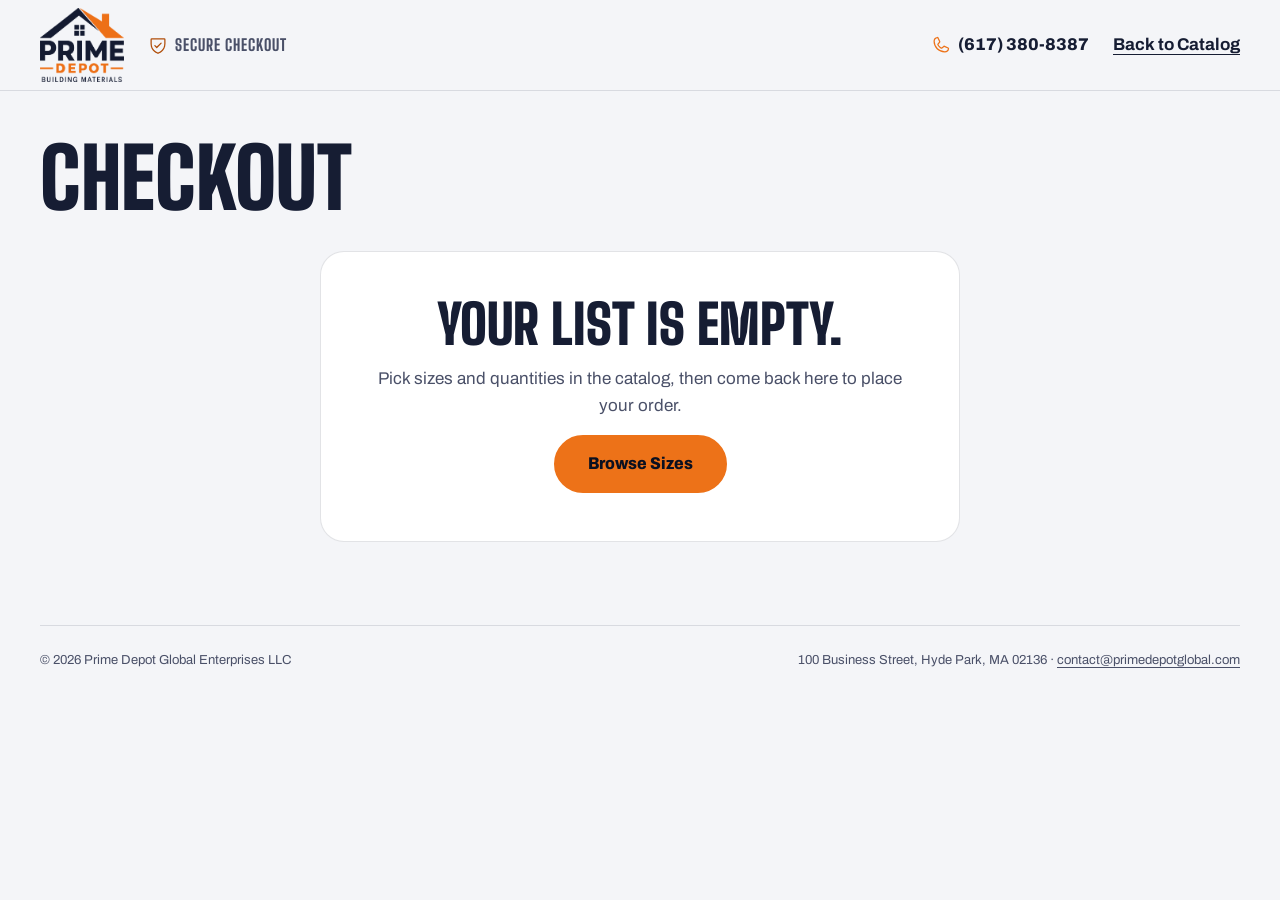
<file: checkout.html>
<!doctype html>
<html lang="en">
<head>
  <meta charset="utf-8">
  <meta name="viewport" content="width=device-width, initial-scale=1">
  <title>Checkout | Prime Depot</title>
  <meta name="robots" content="noindex">
  <meta name="theme-color" content="#f4f5f8">
  <link rel="icon" href="favicon.ico" sizes="32x32">
  <link rel="icon" href="assets/icons/favicon-32.png" type="image/png" sizes="32x32">
  <link rel="apple-touch-icon" href="assets/icons/apple-touch-icon.png">
  <link rel="manifest" href="site.webmanifest">
  <link rel="preload" href="assets/fonts/bigshoulders-display-var.woff2" as="font" type="font/woff2" crossorigin>
  <link rel="stylesheet" href="styles.css">
  <link rel="stylesheet" href="checkout.css">
  <script>document.documentElement.classList.add('js');</script>
</head>
<body class="co-page">
  <header class="co-header">
    <div class="wrap co-header-inner">
      <a class="brand" href="index.html" aria-label="Prime Depot, home"><img src="assets/logo/logo-color.webp" alt="Prime Depot Building Materials" width="846" height="746"></a>
      <span class="co-secure"><svg aria-hidden="true" viewBox="0 0 256 256"><path d="M208,40H48A16,16,0,0,0,32,56v56c0,52.72,25.52,84.67,46.93,102.19,23.06,18.86,46,25.26,47,25.53a8,8,0,0,0,4.2,0c1-.27,23.91-6.67,47-25.53C198.48,196.67,224,164.72,224,112V56A16,16,0,0,0,208,40Zm0,72c0,37.07-13.66,67.16-40.6,89.42A129.3,129.3,0,0,1,128,223.62a128.25,128.25,0,0,1-38.92-21.81C61.82,179.51,48,149.3,48,112l0-56,160,0ZM82.34,141.66a8,8,0,0,1,11.32-11.32L112,148.69l50.34-50.35a8,8,0,0,1,11.32,11.32l-56,56a8,8,0,0,1-11.32,0Z"/></svg> Secure checkout</span>
      <div class="co-header-actions">
        <a class="header-phone" href="tel:+16173808387"><svg aria-hidden="true" viewBox="0 0 256 256"><path d="M222.37,158.46l-47.11-21.11-.13-.06a16,16,0,0,0-15.17,1.4,8.12,8.12,0,0,0-.75.56L134.87,160c-15.42-7.49-31.34-23.29-38.83-38.51l20.78-24.71c.2-.25.39-.5.57-.77a16,16,0,0,0,1.32-15.06l0-.12L97.54,33.64a16,16,0,0,0-16.62-9.52A56.26,56.26,0,0,0,32,80c0,79.4,64.6,144,144,144a56.26,56.26,0,0,0,55.88-48.92A16,16,0,0,0,222.37,158.46ZM176,208A128.14,128.14,0,0,1,48,80,40.2,40.2,0,0,1,82.87,40a.61.61,0,0,0,0,.12l21,47L83.2,111.86a6.13,6.13,0,0,0-.57.77,16,16,0,0,0-1,15.7c9.06,18.53,27.73,37.06,46.46,46.11a16,16,0,0,0,15.75-1.14,8.44,8.44,0,0,0,.74-.56L168.89,152l47,21.05h0s.08,0,.11,0A40.21,40.21,0,0,1,176,208Z"/></svg>(617) 380-8387</a>
        <a class="co-back" href="index.html#products">Back to Catalog</a>
      </div>
    </div>
  </header>

  <main class="wrap co-main" id="main">
    <h1 class="co-title">Checkout</h1>

    <!-- Empty cart -->
    <section class="co-empty" data-co-empty hidden>
      <h2>Your list is empty.</h2>
      <p>Pick sizes and quantities in the catalog, then come back here to place your order.</p>
      <a class="btn btn-orange btn-lg" href="index.html#products">Browse Sizes</a>
    </section>

    <div class="co-grid" data-co-grid>
      <form class="co-form" data-co-form novalidate data-endpoint="" data-mailto="contact@primedepotglobal.com">
        <!-- 1. Contact -->
        <fieldset class="co-step">
          <legend><span class="co-num">1</span>Contact</legend>
          <div class="co-fields">
            <div class="field"><label for="c-name">Full name</label><input id="c-name" name="name" autocomplete="name" required><p class="err" id="c-name-err">Enter your name.</p></div>
            <div class="field"><label for="c-company">Company <span class="opt">optional</span></label><input id="c-company" name="company" autocomplete="organization"></div>
            <div class="field"><label for="c-phone">Phone</label><input id="c-phone" name="phone" type="tel" autocomplete="tel" inputmode="tel" placeholder="(617) 555-0123" required><p class="err" id="c-phone-err">Enter a 10-digit phone number, like (617) 555-0123.</p></div>
            <div class="field"><label for="c-email">Email</label><input id="c-email" name="email" type="email" autocomplete="email" required><p class="err" id="c-email-err">Enter a valid email for your order confirmation.</p></div>
          </div>
        </fieldset>

        <!-- 2. Delivery -->
        <fieldset class="co-step">
          <legend><span class="co-num">2</span>Delivery</legend>
          <p class="co-hint"><svg aria-hidden="true" viewBox="0 0 256 256"><path d="M255.42,117l-14-35A15.93,15.93,0,0,0,226.58,72H192V64a8,8,0,0,0-8-8H32A16,16,0,0,0,16,72V184a16,16,0,0,0,16,16H49a32,32,0,0,0,62,0h50a32,32,0,0,0,62,0h17a16,16,0,0,0,16-16V120A7.94,7.94,0,0,0,255.42,117ZM192,88h34.58l9.6,24H192ZM32,72H176v64H32ZM80,208a16,16,0,1,1,16-16A16,16,0,0,1,80,208Zm81-24H111a32,32,0,0,0-62,0H32V152H176v12.31A32.11,32.11,0,0,0,161,184Zm31,24a16,16,0,1,1,16-16A16,16,0,0,1,192,208Zm48-24H223a32.06,32.06,0,0,0-31-24V128h48Z"/></svg> We deliver straight to your job site or lumber yard across Massachusetts.</p>
          <div class="co-fields">
            <div class="field field-wide"><label for="c-street">Job site address</label><input id="c-street" name="street" autocomplete="street-address" required><p class="err" id="c-street-err">Enter the delivery address.</p></div>
            <div class="field"><label for="c-city">City</label><input id="c-city" name="city" autocomplete="address-level2" required><p class="err" id="c-city-err">Enter the city.</p></div>
            <div class="field"><label for="c-zip">ZIP</label><input id="c-zip" name="zip" autocomplete="postal-code" inputmode="numeric" maxlength="10" placeholder="02136" required><p class="err" id="c-zip-err">Enter a 5-digit ZIP code, like 02136.</p></div>
            <div class="field"><label for="c-date">Preferred delivery date <span class="opt">optional</span></label><input id="c-date" name="date" type="date"></div>
            <div class="field"><label for="c-role">I am a</label>
              <select id="c-role" name="role"><option>Contractor / builder</option><option>Remodeler / siding specialist</option><option>Lumber yard</option><option>Homeowner</option></select>
            </div>
            <div class="field field-wide"><label for="c-notes">Delivery notes <span class="opt">optional</span></label><textarea id="c-notes" name="notes" rows="3" placeholder="Gate code, where to drop the material, cut list details"></textarea></div>
          </div>
        </fieldset>

        <!-- 3. Payment -->
        <fieldset class="co-step">
          <legend><span class="co-num">3</span>Payment</legend>
          <div class="co-pay">
            <label class="co-option"><input type="radio" name="payment" value="Pay on delivery" checked><span><strong>Pay on delivery</strong><small>Check or card when the material arrives.</small></span></label>
            <label class="co-option"><input type="radio" name="payment" value="Invoice for contractors"><span><strong>Invoice for contractors</strong><small>For approved accounts. Our team sets up terms with you.</small></span></label>
            <label class="co-option"><input type="radio" name="payment" value="Secure card link"><span><strong>Secure card link</strong><small>We text or email a secure payment link after confirming stock.</small></span></label>
          </div>
          <p class="co-note">No card details are collected on this page. Stock, delivery and final price are confirmed by our team before anything is charged.</p>
        </fieldset>

        <div class="co-submit">
          <button class="btn btn-orange btn-lg" type="submit" data-co-submit>Place Order</button>
          <p class="form-status" role="status" aria-live="polite" data-co-status></p>
        </div>
      </form>

      <!-- Order summary -->
      <aside class="co-summary" aria-labelledby="co-sum-title">
        <h2 id="co-sum-title">Order summary</h2>
        <ul class="co-items" data-co-items></ul>
        <dl class="co-totals">
          <div><dt>Subtotal</dt><dd data-co-subtotal>$0.00</dd></div>
          <div><dt>Delivery</dt><dd>Confirmed by our team</dd></div>
          <div><dt>Volume pricing</dt><dd>Applied if eligible</dd></div>
          <div class="co-grand"><dt>Estimated total</dt><dd data-co-total>$0.00</dd></div>
        </dl>
        <p class="co-note">Prices as published. Your final total is confirmed the same business day.</p>
        <a class="co-add-more" href="index.html#products">+ Add more sizes</a>
      </aside>
    </div>

    <!-- Confirmation -->
    <section class="co-done" data-co-done hidden tabindex="-1">
      <div class="co-done-icon"><svg aria-hidden="true" viewBox="0 0 256 256"><path d="M229.66,77.66l-128,128a8,8,0,0,1-11.32,0l-56-56a8,8,0,0,1,11.32-11.32L96,188.69,218.34,66.34a8,8,0,0,1,11.32,11.32Z"/></svg></div>
      <h2>Order received.</h2>
      <p>Order <strong data-co-ref></strong>. We will call you today to confirm stock, delivery date and final price.</p>
      <ul class="co-items co-items-static" data-co-done-items></ul>
      <p class="co-done-total">Estimated total <strong data-co-done-total></strong></p>
      <a class="btn btn-orange btn-lg" href="index.html">Back to Home</a>
    </section>
  </main>

  <footer class="co-footer wrap">
    <p>© <span data-year>2026</span> Prime Depot Global Enterprises LLC</p>
    <p>100 Business Street, Hyde Park, MA 02136 · <a href="mailto:contact@primedepotglobal.com">contact@primedepotglobal.com</a></p>
  </footer>

  <template data-icon-minus><svg aria-hidden="true" viewBox="0 0 256 256"><path d="M224,128a8,8,0,0,1-8,8H40a8,8,0,0,1,0-16H216A8,8,0,0,1,224,128Z"/></svg></template>
  <template data-icon-plus><svg aria-hidden="true" viewBox="0 0 256 256"><path d="M224,128a8,8,0,0,1-8,8H136v80a8,8,0,0,1-16,0V136H40a8,8,0,0,1,0-16h80V40a8,8,0,0,1,16,0v80h80A8,8,0,0,1,224,128Z"/></svg></template>
  <script src="checkout.js" defer></script>
</body>
</html>
</file>
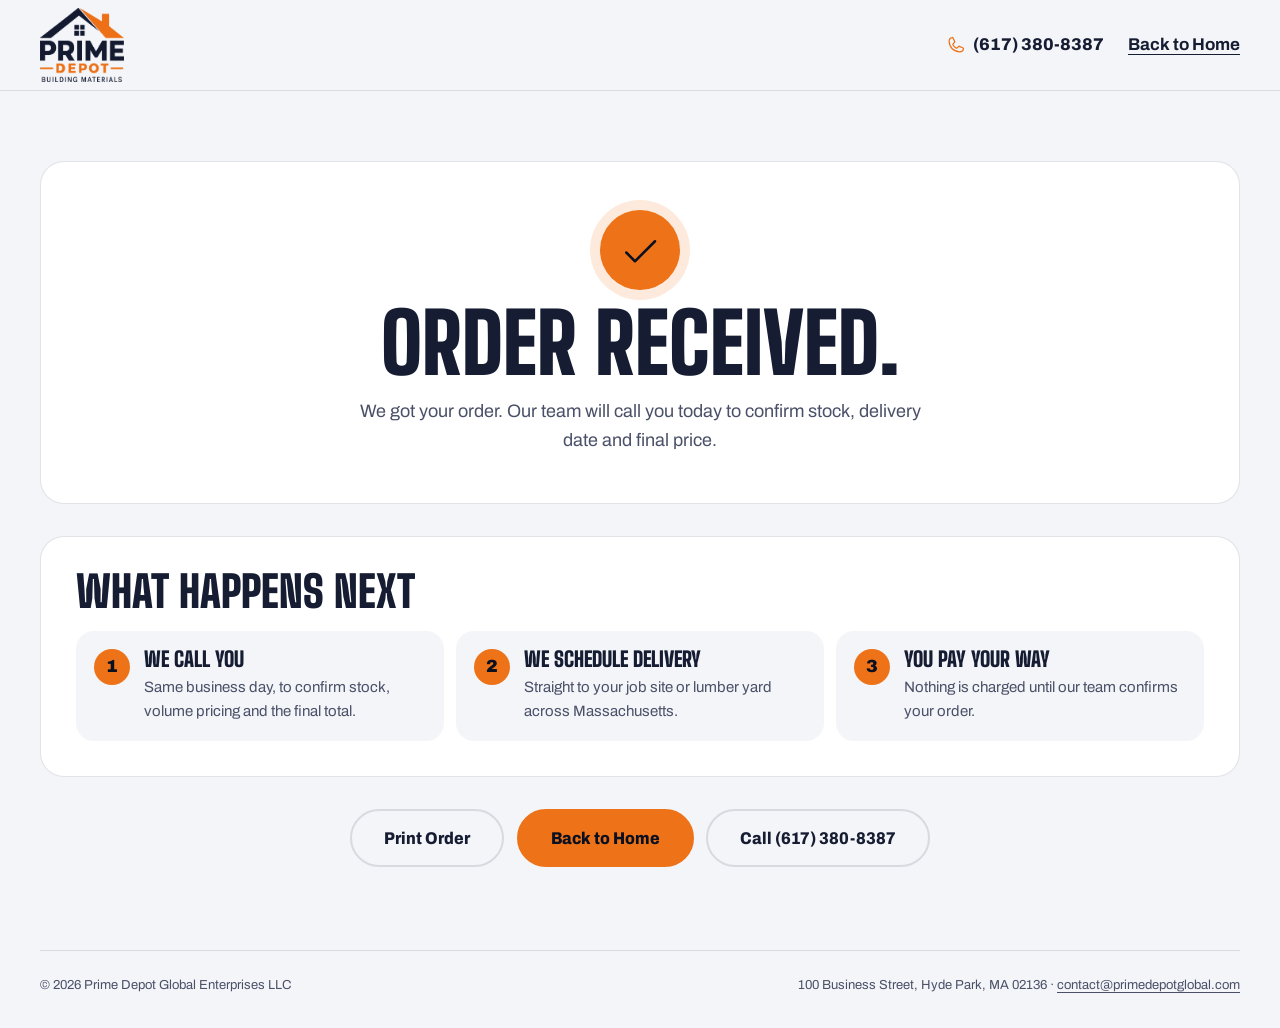
<file: order-success.html>
<!doctype html>
<html lang="en">
<head>
  <meta charset="utf-8">
  <meta name="viewport" content="width=device-width, initial-scale=1">
  <title>Order Received | Prime Depot</title>
  <meta name="robots" content="noindex">
  <meta name="theme-color" content="#f4f5f8">
  <link rel="icon" href="favicon.ico" sizes="32x32">
  <link rel="icon" href="assets/icons/favicon-32.png" type="image/png" sizes="32x32">
  <link rel="apple-touch-icon" href="assets/icons/apple-touch-icon.png">
  <link rel="manifest" href="site.webmanifest">
  <link rel="preload" href="assets/fonts/bigshoulders-display-var.woff2" as="font" type="font/woff2" crossorigin>
  <link rel="stylesheet" href="styles.css">
  <link rel="stylesheet" href="checkout.css">
  <script>document.documentElement.classList.add('js');</script>
</head>
<body class="co-page os-page">
  <header class="co-header">
    <div class="wrap co-header-inner">
      <a class="brand" href="index.html" aria-label="Prime Depot, home"><img src="assets/logo/logo-color.webp" alt="Prime Depot Building Materials" width="846" height="746"></a>
      <div class="co-header-actions">
        <a class="header-phone" href="tel:+16173808387"><svg aria-hidden="true" viewBox="0 0 256 256"><path d="M222.37,158.46l-47.11-21.11-.13-.06a16,16,0,0,0-15.17,1.4,8.12,8.12,0,0,0-.75.56L134.87,160c-15.42-7.49-31.34-23.29-38.83-38.51l20.78-24.71c.2-.25.39-.5.57-.77a16,16,0,0,0,1.32-15.06l0-.12L97.54,33.64a16,16,0,0,0-16.62-9.52A56.26,56.26,0,0,0,32,80c0,79.4,64.6,144,144,144a56.26,56.26,0,0,0,55.88-48.92A16,16,0,0,0,222.37,158.46ZM176,208A128.14,128.14,0,0,1,48,80,40.2,40.2,0,0,1,82.87,40a.61.61,0,0,0,0,.12l21,47L83.2,111.86a6.13,6.13,0,0,0-.57.77,16,16,0,0,0-1,15.7c9.06,18.53,27.73,37.06,46.46,46.11a16,16,0,0,0,15.75-1.14,8.44,8.44,0,0,0,.74-.56L168.89,152l47,21.05h0s.08,0,.11,0A40.21,40.21,0,0,1,176,208Z"/></svg>(617) 380-8387</a>
        <a class="co-back" href="index.html">Back to Home</a>
      </div>
    </div>
  </header>

  <main class="wrap os-main" id="main">
    <section class="os-hero" aria-labelledby="os-title">
      <div class="co-done-icon"><svg aria-hidden="true" viewBox="0 0 256 256"><path d="M229.66,77.66l-128,128a8,8,0,0,1-11.32,0l-56-56a8,8,0,0,1,11.32-11.32L96,188.69,218.34,66.34a8,8,0,0,1,11.32,11.32Z"/></svg></div>
      <h1 id="os-title" data-os-title>Order received.</h1>
      <p class="os-lead">We got your order. Our team will call you today to confirm stock, delivery date and final price.</p>

      <div class="os-ref">
        <span class="os-ref-label">Your order number</span>
        <strong class="os-ref-num" data-os-ref>—</strong>
        <button type="button" class="os-copy" data-os-copy>Copy Number</button>
        <p class="os-ref-hint">Keep this number. Mention it when you call or email us.</p>
      </div>
    </section>

    <section class="os-next" aria-labelledby="os-next-title">
      <h2 id="os-next-title">What happens next</h2>
      <ol class="os-steps">
        <li><span class="co-num">1</span><div><strong>We call you</strong><p>Same business day, to confirm stock, volume pricing and the final total.</p></div></li>
        <li><span class="co-num">2</span><div><strong>We schedule delivery</strong><p>Straight to your job site or lumber yard across Massachusetts.</p></div></li>
        <li><span class="co-num">3</span><div><strong>You pay your way</strong><p data-os-pay-step>Nothing is charged until our team confirms your order.</p></div></li>
      </ol>
    </section>

    <section class="os-details" data-os-details hidden aria-labelledby="os-details-title">
      <h2 id="os-details-title">Order details</h2>
      <div class="os-grid">
        <div class="os-card">
          <h3>Items</h3>
          <ul class="co-items co-items-static" data-os-items></ul>
          <p class="os-total">Estimated total <strong data-os-total></strong></p>
        </div>
        <div class="os-card">
          <h3>Delivery</h3>
          <dl class="os-dl">
            <div><dt>Deliver to</dt><dd data-os-address></dd></div>
            <div><dt>Preferred date</dt><dd data-os-date></dd></div>
            <div><dt>Payment</dt><dd data-os-payment></dd></div>
            <div><dt>Contact</dt><dd data-os-contact></dd></div>
          </dl>
        </div>
      </div>
    </section>

    <div class="os-actions">
      <button type="button" class="btn btn-ghost btn-lg" data-os-print>Print Order</button>
      <a class="btn btn-orange btn-lg" href="index.html">Back to Home</a>
      <a class="btn btn-ghost btn-lg" href="tel:+16173808387">Call (617) 380-8387</a>
    </div>
  </main>

  <footer class="co-footer wrap">
    <p>© <span data-year>2026</span> Prime Depot Global Enterprises LLC</p>
    <p>100 Business Street, Hyde Park, MA 02136 · <a href="mailto:contact@primedepotglobal.com">contact@primedepotglobal.com</a></p>
  </footer>

  <div class="toast" role="status" aria-live="polite" data-toast></div>
  <script src="success.js" defer></script>
</body>
</html>
</file>
<file: styles.css>
/* =========================================================
   Prime Depot home, v2
   Bold poster world: drenched navy and orange fields from the logo,
   tall industrial display type, PVC boards as the floating hero object.
   Refs: primedepotglobal.com, buckssauce.com, cravburgers.shop, apechain.com
   ========================================================= */

@font-face {
  font-family: "Big Shoulders Display";
  src: url("assets/fonts/bigshoulders-display-var.woff2") format("woff2");
  font-weight: 100 900;
  font-display: swap;
}
@font-face {
  font-family: "Big Shoulders Stencil";
  src: url("assets/fonts/bigshoulders-stencil-var.woff2") format("woff2");
  font-weight: 100 900;
  font-display: swap;
}
@font-face {
  font-family: "Archivo";
  src: url("assets/fonts/archivo-latin-var.woff2") format("woff2");
  font-weight: 100 900;
  font-stretch: 62% 125%;
  font-display: swap;
}

:root {
  /* brand, from the logo */
  --navy: #161d33;
  --navy-2: #1f2945;
  --ink: #0b1020;
  --ink-2: #121a31;
  --orange: #ed7218;
  --orange-hi: #ff8a33;
  --pvc: #eef0f3;

  --text: #eef0f3;
  --text-2: #aeb6cc;           /* 8.9:1 on ink */
  --line: rgba(238, 240, 243, 0.14);

  --display: "Big Shoulders Display", "Arial Narrow", sans-serif;
  --stencil: "Big Shoulders Stencil", "Big Shoulders Display", "Arial Narrow", sans-serif;
  --body: "Archivo", "Helvetica Neue", Arial, sans-serif;

  --fs-h2: clamp(2.8rem, 1rem + 5.4vw, 6.4rem);
  --gutter: clamp(1rem, 0.5rem + 2.5vw, 2.5rem);
  --section: clamp(5rem, 3rem + 7vw, 10rem);
  --radius: 2px;
  --ease: cubic-bezier(0.16, 1, 0.3, 1);
}

*, *::before, *::after { box-sizing: border-box; }

html {
  scroll-behavior: smooth;
  scroll-padding-top: 84px;
  -webkit-text-size-adjust: 100%;
  scrollbar-color: var(--navy-2) var(--ink);
  background: var(--ink);
}
@media (prefers-reduced-motion: reduce) { html { scroll-behavior: auto; } }

body {
  margin: 0;
  font-family: var(--body);
  font-size: 1.0625rem;
  line-height: 1.6;
  color: var(--text);
  background: var(--ink);
  -webkit-font-smoothing: antialiased;
}
html.is-loading body { overflow: hidden; }

::selection { background: var(--orange); color: var(--ink); }
img { display: block; max-width: 100%; height: auto; }
a { color: inherit; text-underline-offset: 0.2em; }
ul, ol { margin: 0; padding: 0; list-style: none; }
h1, h2, h3, p, figure, blockquote { margin: 0; }
h1, h2 { font-family: var(--display); font-weight: 900; text-transform: uppercase; line-height: .9; letter-spacing: 0; text-wrap: balance; }
h2 { font-size: var(--fs-h2); }
p { text-wrap: pretty; }

:focus-visible { outline: 3px solid var(--orange); outline-offset: 3px; }

.wrap { width: min(100% - 2 * var(--gutter), 1320px); margin-inline: auto; }
.section { padding-block: var(--section); }
.sr-only { position: absolute; width: 1px; height: 1px; padding: 0; margin: -1px; overflow: hidden; clip: rect(0 0 0 0); white-space: nowrap; border: 0; }
.skip { position: absolute; left: 1rem; top: -4rem; z-index: 200; background: var(--orange); color: var(--ink); padding: .6rem 1rem; font-weight: 800; }
.skip:focus { top: 1rem; }

/* ---------- heading mask reveal (only once main.js is running) ---------- */
.reveal { overflow: hidden; padding-bottom: .04em; }
.reveal > span { display: inline-block; }
@media (prefers-reduced-motion: no-preference) {
  html.io .reveal > span { transform: translateY(105%); transition: transform 1s var(--ease); }
  html.io .reveal.in > span { transform: none; }
}

/* ---------- buttons ---------- */
.btn {
  --bg: var(--orange); --fg: var(--ink); --bd: var(--orange);
  display: inline-flex; align-items: center; justify-content: center; gap: .55em;
  min-height: 48px; padding: .75rem 1.4rem;
  font: 800 1rem/1 var(--body);
  font-stretch: 90%;
  text-decoration: none; white-space: nowrap;
  color: var(--fg); background: var(--bg);
  border: 2px solid var(--bd); border-radius: var(--radius);
  cursor: pointer;
  transition: background-color .2s, border-color .2s, color .2s, transform .15s var(--ease);
}
.btn svg { width: 18px; height: 18px; fill: currentColor; transition: transform .25s var(--ease); }
.btn:hover svg { transform: translateX(3px); }
.btn:active { transform: translateY(1px) scale(.98); }
.btn-sm { min-height: 42px; padding: .55rem 1rem; font-size: .9375rem; }
.btn-lg { min-height: 58px; padding: 1rem 1.8rem; font-size: 1.0625rem; }
.btn-orange:hover { --bg: var(--orange-hi); --bd: var(--orange-hi); }
.btn-ghost { --bg: transparent; --fg: var(--pvc); --bd: rgba(238,240,243,.5); }
.btn-ghost:hover { --bd: var(--pvc); --bg: rgba(238,240,243,.08); }
.btn-navy { --bg: var(--ink); --fg: var(--pvc); --bd: var(--ink); }
.btn-navy:hover { --bg: var(--navy); --bd: var(--navy); }
.btn-line-dark { --bg: transparent; --fg: var(--ink); --bd: var(--ink); }
.btn-line-dark:hover { --bg: var(--ink); --fg: var(--orange); }

/* =========================================================
   PRELOADER: five boards drop onto the stack, then the field lifts
   Pure CSS so it can never trap the page.
   ========================================================= */
.loader { display: none; }
html.is-loading .loader {
  position: fixed; inset: 0; z-index: 150;
  display: grid; place-content: center; justify-items: center; gap: 2.2rem;
  background: var(--orange);
  animation: loader-out .8s var(--ease) 2.1s forwards;
}
.loader-stack {
  display: flex; flex-direction: column-reverse; align-items: center; gap: 6px;
  width: min(62vw, 420px);
}
.loader-stack i {
  display: block; width: var(--w); height: 22px;
  background: linear-gradient(180deg, #fff 0%, #eef0f3 55%, #cfd4dc 100%);
  box-shadow: 0 6px 10px -4px rgba(11,16,32,.45);
  opacity: 0;
  animation: board-drop .55s cubic-bezier(.3,1.4,.5,1) forwards;
  animation-delay: calc(var(--i) * 190ms + 150ms);
}
.loader-text { position: relative; height: 1.6rem; width: 100%; text-align: center; }
.loader-text span {
  position: absolute; inset: 0;
  font: 800 1.35rem/1 var(--stencil);
  text-transform: uppercase; letter-spacing: .06em;
  color: var(--ink);
  opacity: 0;
  animation: loader-word .65s ease forwards;
  animation-delay: calc(var(--i) * 650ms + 100ms);
}
.loader-text span:last-child { animation-name: loader-word-last; }
@keyframes board-drop {
  from { opacity: 0; transform: translateY(-38vh) rotate(-6deg); }
  to { opacity: 1; transform: none; }
}
@keyframes loader-word { 0% { opacity: 0; transform: translateY(8px); } 25%, 75% { opacity: 1; transform: none; } 100% { opacity: 0; } }
@keyframes loader-word-last { 0% { opacity: 0; transform: translateY(8px); } 30%, 100% { opacity: 1; transform: none; } }
@keyframes loader-out {
  to { clip-path: inset(0 0 100% 0); visibility: hidden; }
}

/* =========================================================
   HEADER: transparent over the hero, solid once scrolled
   ========================================================= */
.site-header {
  position: fixed; inset: 0 0 auto; z-index: 60;
  transition: background-color .3s, box-shadow .3s;
}
.site-header.is-scrolled { background: rgba(11,16,32,.94); box-shadow: 0 1px 0 var(--line); }
.header-inner { display: flex; align-items: center; gap: 2rem; min-height: 76px; }
.brand img { width: 60px; }
.nav { display: flex; gap: 1.75rem; margin-left: auto; }
.nav a {
  font: 800 1.05rem/1 var(--display);
  text-transform: uppercase; letter-spacing: .06em;
  color: var(--text-2); text-decoration: none;
  padding-block: .4rem;
  transition: color .2s;
}
.nav a:hover { color: var(--orange); }
.header-actions { display: flex; align-items: center; gap: 1.25rem; }
.header-phone { display: inline-flex; align-items: center; gap: .45rem; font-weight: 800; text-decoration: none; font-variant-numeric: tabular-nums; }
.header-phone svg, .quote-call svg { width: 20px; height: 20px; fill: var(--orange); }
.nav-toggle { display: none; }

/* =========================================================
   HERO
   ========================================================= */
.hero {
  position: relative;
  min-height: 100dvh;
  display: grid; align-items: end;
  padding: 7rem 0 clamp(2.5rem, 2rem + 3vw, 5rem);
  background: var(--navy);
  overflow: hidden;
  isolation: isolate;
}
.hero-boards { position: absolute; inset: 0; z-index: -1; pointer-events: none; }
.fb { position: absolute; margin: 0; }
.fb img { width: 100%; filter: drop-shadow(0 40px 40px rgba(0,0,0,.5)); }
.fb-1 { width: clamp(280px, 38vw, 600px); right: -4vw; top: 14%; rotate: -9deg; }
.fb-2 { width: clamp(150px, 20vw, 330px); right: 30vw; top: 16%; rotate: 21deg; }
.fb-3 { width: clamp(130px, 16vw, 260px); right: 4vw; bottom: 3%; rotate: -28deg; }
.stamp {
  position: absolute; left: 12%; bottom: 18%;
  padding: .35rem .7rem .3rem;
  font: 900 clamp(.95rem, .7rem + .6vw, 1.5rem)/1 var(--stencil);
  letter-spacing: .04em;
  background: var(--orange); color: var(--ink);
  rotate: 8deg;
}
.fb-2 .stamp { rotate: -18deg; left: 30%; }
.fb-3 .stamp { rotate: 24deg; left: 35%; bottom: 40%; }

@media (prefers-reduced-motion: no-preference) {
  .fb img { animation: bob 6s ease-in-out infinite alternate; }
  .fb-2 img { animation-duration: 7.5s; animation-delay: -2s; }
  .fb-3 img { animation-duration: 5.5s; animation-delay: -4s; }
  @supports (animation-timeline: scroll()) {
    .fb { animation: drift linear both; animation-timeline: scroll(root); animation-range: 0 100vh; }
    .fb-2 { --drift: -32vh; }
    .fb-3 { --drift: -18vh; }
  }
}
@keyframes bob { to { translate: 0 -14px; } }
@keyframes drift { to { transform: translateY(var(--drift, -24vh)); } }

.hero-title {
  font-size: clamp(3rem, .6rem + 6vw, 7.2rem);
  line-height: .84;
  color: var(--pvc);
}
.hero-title .line { display: block; overflow: hidden; padding-bottom: .03em; }
.hero-title > .line:not(.hero-kicker) { white-space: nowrap; }
.hero-title .line > span { display: inline-block; }
.hero-kicker { font-size: .4em; line-height: .95; margin-top: .45em; color: var(--orange); max-width: 22ch; }
@media (prefers-reduced-motion: no-preference) {
  .hero-title .line > span { animation: rise 1s var(--ease) both; animation-delay: calc(var(--hero-delay, .15s) + var(--d, 0s)); }
  .hero-title .line:nth-child(2) > span { --d: .08s; }
  .hero-title .line:nth-child(3) > span { --d: .2s; }
  .hero-foot { animation: fade-up .9s var(--ease) both; animation-delay: calc(var(--hero-delay, .15s) + .35s); }
  html.is-loading { --hero-delay: 2.45s; }
}
@keyframes rise { from { transform: translateY(105%); } to { transform: none; } }
@keyframes fade-up { from { opacity: 0; transform: translateY(18px); } to { opacity: 1; transform: none; } }

.hero-foot {
  display: flex; flex-wrap: wrap; align-items: center; justify-content: flex-start; gap: 1.5rem 3rem;
  margin-top: clamp(1.75rem, 1rem + 2vw, 3rem);
  padding-top: 1.5rem;
  border-top: 1px solid var(--line);
}
.hero-sub { max-width: 34rem; font-size: clamp(1.0625rem, 1rem + .3vw, 1.25rem); color: var(--text-2); }
.hero-ctas { display: flex; flex-wrap: wrap; gap: .8rem; }

/* =========================================================
   ABOUT
   ========================================================= */
.about { background: var(--ink); }
.about h2 { max-width: 13ch; }
.about-grid {
  display: grid; grid-template-columns: minmax(0, 7fr) minmax(0, 5fr);
  gap: clamp(2rem, 1rem + 4vw, 5rem); align-items: end;
  margin-top: clamp(2.5rem, 1.5rem + 3vw, 4.5rem);
}
.about-photo img { width: 100%; aspect-ratio: 16 / 10; object-fit: cover; border-radius: var(--radius); }
.about-copy .lead { font-size: clamp(1.25rem, 1.05rem + .7vw, 1.6rem); line-height: 1.4; font-weight: 600; }
.about-copy p:not(.lead) { margin-top: 1.25rem; color: var(--text-2); }
.link-arrow {
  display: inline-flex; align-items: center; gap: .5rem; margin-top: 2rem;
  font: 800 1.2rem/1 var(--display); text-transform: uppercase; letter-spacing: .05em;
  color: var(--orange); text-decoration: none;
  border-bottom: 2px solid currentColor; padding-bottom: .3rem;
}
.link-arrow svg { width: 20px; height: 20px; fill: currentColor; transition: transform .25s var(--ease); }
.link-arrow:hover svg { transform: translateX(4px); }

/* =========================================================
   DIFFERENTIALS: orange field, boxed stamps
   ========================================================= */
.diffs { background: var(--orange); color: var(--ink); padding-block: clamp(4.5rem, 3rem + 5vw, 8rem); }
.diffs h2 { max-width: 12ch; }
.diff-grid {
  display: grid; grid-template-columns: repeat(3, minmax(0, 1fr));
  gap: clamp(.75rem, .5rem + .8vw, 1.25rem);
  margin-top: clamp(2.5rem, 1.5rem + 3vw, 4rem);
}
.diff-grid li {
  display: flex; align-items: center; gap: 1.1rem;
  padding: clamp(1.1rem, .8rem + 1vw, 1.75rem) clamp(1.1rem, .8rem + 1vw, 1.6rem);
  border: 3px solid var(--ink);
  transition: background-color .25s, color .25s;
}
.diff-grid li:hover { background: var(--ink); color: var(--orange); }
.diff-grid svg { flex: none; width: 44px; height: 44px; fill: currentColor; }
.diff-grid span { font: 900 clamp(1.4rem, 1rem + 1.2vw, 2.1rem)/.95 var(--display); text-transform: uppercase; }

/* =========================================================
   PRODUCTS: black catalog, cards melt into the studio photos
   ========================================================= */
.products { background: var(--ink); }
.products-head { display: flex; flex-wrap: wrap; align-items: flex-end; justify-content: space-between; gap: 2rem; margin-bottom: clamp(2.5rem, 1.5rem + 3vw, 4rem); }
.products-head h2 { max-width: 10ch; }
.products-head p { margin-top: 1.25rem; max-width: 34rem; color: var(--text-2); font-size: 1.125rem; }
.filter { display: flex; flex-wrap: wrap; gap: .5rem; }
.chip {
  min-height: 44px; padding: .5rem 1.1rem;
  font: 800 1.05rem/1 var(--display); text-transform: uppercase; letter-spacing: .05em;
  color: var(--pvc); background: transparent;
  border: 2px solid var(--line); border-radius: var(--radius);
  cursor: pointer; transition: background-color .2s, border-color .2s, color .2s;
}
.chip:hover { border-color: var(--pvc); }
.chip[aria-pressed="true"] { background: var(--orange); border-color: var(--orange); color: var(--ink); }

.product-grid { display: grid; grid-template-columns: repeat(3, minmax(0, 1fr)); gap: clamp(1rem, .5rem + 1.2vw, 1.75rem); }
.product {
  display: flex; flex-direction: column;
  background: var(--ink-2);
  border-radius: var(--radius); overflow: hidden;
  transition: transform .4s var(--ease), box-shadow .4s var(--ease);
}
.product:hover { transform: translateY(-6px); box-shadow: 0 30px 50px -24px rgba(0,0,0,.8); }
.product[hidden] { display: none; }
.product:target { outline: 3px solid var(--orange); outline-offset: 3px; }
.product-img { background: #050608; aspect-ratio: 1; overflow: hidden; }
.product-img img { width: 100%; height: 100%; object-fit: cover; transition: transform .7s var(--ease); }
.product:hover .product-img img { transform: scale(1.05) rotate(-1deg); }
.product-body { display: flex; flex-direction: column; gap: .45rem; padding: 1.25rem 1.3rem 1.4rem; flex: 1; }
.flag { align-self: flex-start; padding: .25rem .55rem .2rem; font: 900 .85rem/1 var(--stencil); letter-spacing: .08em; text-transform: uppercase; background: var(--orange); color: var(--ink); }
.product h3 { font: 900 1.9rem/1 var(--display); text-transform: uppercase; }
.spec { font-size: .875rem; color: var(--text-2); }
.buy { display: flex; align-items: flex-end; justify-content: space-between; gap: 1rem; margin-top: auto; padding-top: 1.1rem; border-top: 1px dashed var(--line); }
.price { font-size: .8125rem; color: var(--text-2); line-height: 1.2; }
.price span { display: block; font: 900 2.4rem/1 var(--stencil); color: var(--orange); font-variant-numeric: tabular-nums; margin-bottom: .2rem; }
.products-note { margin-top: 2rem; color: var(--text-2); }
.products-note a { color: var(--orange); font-weight: 700; }

/* =========================================================
   WHY: the pinned three-word story
   ========================================================= */
.why { background: var(--navy); padding-block: var(--section); }
.why-grid { display: grid; grid-template-columns: minmax(0, 6fr) minmax(0, 5fr); gap: clamp(2rem, 1rem + 4vw, 6rem); }
.why-pin { position: sticky; top: 0; height: 100dvh; display: grid; align-content: center; }
.why-words { font-size: clamp(3.2rem, 1rem + 7vw, 9rem); line-height: .86; }
.why-words span { display: block; color: rgba(238,240,243,.14); transition: color .5s var(--ease); }
.why-words span.is-on { color: var(--orange); }
.why-step { min-height: 72dvh; display: grid; align-content: center; gap: 1.75rem; }
.why-lead { font-size: clamp(1.25rem, 1.05rem + .7vw, 1.65rem); line-height: 1.45; font-weight: 600; }
.checks { display: grid; gap: 1rem; }
.checks li { display: flex; gap: .85rem; align-items: flex-start; font-size: clamp(1.15rem, 1rem + .5vw, 1.45rem); font-weight: 700; line-height: 1.3; }
.checks svg { flex: none; width: 28px; height: 28px; fill: var(--orange); margin-top: .05em; }
.why-photo { position: relative; }
.why-photo img { width: 100%; aspect-ratio: 4 / 3; object-fit: cover; border-radius: var(--radius); }
.why-badge { position: absolute; left: -1rem; bottom: -1rem; display: grid; padding: 1rem 1.3rem; background: var(--orange); color: var(--ink); }
.why-badge strong { font: 900 clamp(1.8rem, 1.3rem + 1.5vw, 2.6rem)/.9 var(--display); text-transform: uppercase; }
.why-badge span { margin-top: .3rem; font: 800 .95rem/1 var(--stencil); text-transform: uppercase; letter-spacing: .08em; }
.why-step .btn { justify-self: start; }

/* =========================================================
   PROJECTS
   ========================================================= */
.projects { background: var(--ink); }
.projects h2 { max-width: 12ch; }
.section-sub { margin: 1.25rem 0 clamp(2rem, 1.5rem + 2vw, 3rem); color: var(--text-2); max-width: 36rem; font-size: 1.125rem; }
.ph { display: grid; place-content: center; gap: .35rem; width: 100%; height: 100%; text-align: center; padding: 1rem; }
.ph span { font: 900 clamp(1.4rem, 1rem + 1.5vw, 2.6rem)/1 var(--display); text-transform: uppercase; }
.ph small { font: 800 .9rem/1.2 var(--stencil); text-transform: uppercase; letter-spacing: .08em; }
.ph-dark { color: var(--text-2); background: repeating-linear-gradient(135deg, #10172b 0 14px, #131b31 14px 28px); }
.ph-light { color: var(--ink); background: repeating-linear-gradient(135deg, #eef0f3 0 14px, #e3e6eb 14px 28px); }
.ba { position: relative; aspect-ratio: 16 / 7; border-radius: var(--radius); overflow: hidden; user-select: none; }
.ba-pane { position: absolute; inset: 0; }
.ba-pane img { width: 100%; height: 100%; object-fit: cover; }
.ba-before .ph { padding-right: 50%; }
.ba-after .ph { padding-left: 50%; }
.ba-after { clip-path: inset(0 0 0 var(--pos)); }
.ba-handle { position: absolute; top: 0; bottom: 0; left: var(--pos); width: 4px; margin-left: -2px; background: var(--orange); pointer-events: none; }
.ba-handle span { position: absolute; top: 50%; left: 50%; width: 56px; height: 56px; translate: -50% -50%; border-radius: 50%; background: var(--orange); }
.ba-handle span::before, .ba-handle span::after { content: ""; position: absolute; top: 50%; border: 7px solid transparent; translate: 0 -50%; }
.ba-handle span::before { left: 7px; border-right-color: var(--ink); }
.ba-handle span::after { right: 7px; border-left-color: var(--ink); }
.ba-range { position: absolute; inset: 0; width: 100%; height: 100%; margin: 0; opacity: 0; cursor: ew-resize; }
.ba:focus-within .ba-handle span { outline: 3px solid var(--pvc); outline-offset: 3px; }
.ba-label { position: absolute; top: 1rem; padding: .35rem .7rem .3rem; font: 900 .95rem/1 var(--stencil); text-transform: uppercase; letter-spacing: .08em; background: var(--ink); color: var(--pvc); pointer-events: none; }
.ba-label-l { left: 1rem; }
.ba-label-r { right: 1rem; background: var(--orange); color: var(--ink); }
.project-strip { display: grid; grid-template-columns: repeat(4, minmax(0, 1fr)); gap: 1rem; margin-top: 1rem; }
.project-strip li { position: relative; aspect-ratio: 4 / 3; border-radius: var(--radius); overflow: hidden; background: var(--ink-2); }
.project-strip img { width: 100%; height: 100%; object-fit: cover; transition: transform .55s var(--ease), filter .35s; }
.project-strip li::after { content: ""; position: absolute; inset: 42% 0 0; background: linear-gradient(transparent, rgba(7,12,25,.86)); pointer-events: none; }
.project-strip li:hover img { transform: scale(1.035); filter: saturate(1.06); }
.project-name { position: absolute; z-index: 1; left: 1rem; right: 1rem; bottom: .9rem; color: #fff; font: 800 clamp(1rem, .75rem + .55vw, 1.35rem)/1.05 var(--display); text-transform: uppercase; letter-spacing: .025em; }
.ph-tile { color: var(--text-2); background: var(--ink-2); border: 2px dashed var(--line); }
.ph-tile span { font-size: 1.35rem; color: var(--pvc); }

/* =========================================================
   PROOF: facts row + reviews
   ========================================================= */
.proof { background: var(--navy); }
.facts { display: grid; grid-template-columns: repeat(4, minmax(0, 1fr)); margin-bottom: var(--section); }
.facts li { display: grid; gap: .4rem; padding: .5rem clamp(1rem, .5rem + 1.5vw, 2rem); }
.facts li:first-child { padding-left: 0; }
.facts li + li { border-left: 2px solid var(--line); }
.facts b { font: 900 clamp(3rem, 1.5rem + 5vw, 7rem)/.85 var(--stencil); color: var(--orange); }
.facts span { font: 800 clamp(1.05rem, .9rem + .4vw, 1.4rem)/1.1 var(--display); text-transform: uppercase; letter-spacing: .04em; }
.proof h2 { max-width: 20ch; }
.reviews { display: grid; grid-template-columns: minmax(0, 1.5fr) minmax(0, 1fr) minmax(0, 1fr); gap: clamp(1rem, .5rem + 1.2vw, 1.75rem); margin-top: clamp(2rem, 1.5rem + 2vw, 3.25rem); }
.review { position: relative; display: flex; flex-direction: column; gap: 1.25rem; padding: 1.75rem 1.6rem 1.5rem; background: rgba(238,240,243,.04); border-top: 4px solid var(--orange); }
.review blockquote { font-size: 1.0625rem; line-height: 1.55; }
.review:first-child blockquote { font-size: clamp(1.25rem, 1.1rem + .5vw, 1.55rem); line-height: 1.4; font-weight: 600; }
.who { margin-top: auto; font-size: .9375rem; color: var(--text-2); }
.who strong { color: var(--pvc); }
.is-placeholder { outline: 2px dashed rgba(238,240,243,.22); outline-offset: -2px; }
.review.is-placeholder::after { content: "Placeholder"; position: absolute; top: .8rem; right: .9rem; font: 800 .8rem/1 var(--stencil); text-transform: uppercase; letter-spacing: .1em; color: var(--orange); }
.license { margin-top: 1.5rem; padding: 1rem 1.25rem; color: var(--text-2); font-size: .9375rem; }

/* =========================================================
   FAQ
   ========================================================= */
.faq { background: var(--ink); }
.faq-grid { display: grid; grid-template-columns: minmax(0, .85fr) minmax(0, 1.15fr); gap: clamp(2rem, 1rem + 4vw, 5rem); align-items: start; }
.faq-intro { position: sticky; top: 110px; }
.faq-intro p { margin-top: 1.5rem; color: var(--text-2); max-width: 26rem; }
.faq-intro a { color: var(--orange); font-weight: 800; }
.faq-list details { border-bottom: 1px solid var(--line); }
.faq-list details:first-child { border-top: 1px solid var(--line); }
.faq-list summary {
  display: flex; justify-content: space-between; align-items: center; gap: 1.5rem;
  padding: 1.4rem 0;
  font: 800 clamp(1.3rem, 1.1rem + .6vw, 1.7rem)/1.1 var(--display); text-transform: uppercase; letter-spacing: .01em;
  cursor: pointer; list-style: none; transition: color .2s;
}
.faq-list summary::-webkit-details-marker { display: none; }
.faq-list summary::after {
  content: ""; flex: none; width: 16px; height: 16px;
  background: linear-gradient(var(--orange), var(--orange)) center / 100% 3px no-repeat, linear-gradient(var(--orange), var(--orange)) center / 3px 100% no-repeat;
  transition: rotate .3s var(--ease);
}
.faq-list details[open] summary::after { rotate: 45deg; }
.faq-list summary:hover { color: var(--orange); }
.faq-list details p { padding: 0 2.5rem 1.5rem 0; color: var(--text-2); max-width: 60ch; }

/* =========================================================
   QUOTE FORM
   ========================================================= */
.quote { background: var(--navy); }
.quote-grid { display: grid; grid-template-columns: minmax(0, .9fr) minmax(0, 1.1fr); gap: clamp(2.5rem, 1rem + 5vw, 6rem); align-items: start; }
.quote-copy h2 { font-size: clamp(2.6rem, 1rem + 4.4vw, 5.4rem); max-width: 12ch; }
.quote-copy > p { margin-top: 1.5rem; color: var(--text-2); max-width: 32rem; }
.quote-call { display: inline-flex; align-items: center; gap: .6rem; margin-top: 2rem; color: var(--text-2); text-decoration: none; }
.quote-call strong { color: var(--pvc); font-size: 1.3rem; font-variant-numeric: tabular-nums; }
.quote-call:hover strong { color: var(--orange); }

.quote-form {
  display: grid; grid-template-columns: repeat(2, minmax(0, 1fr)); gap: 1.1rem 1.25rem;
  padding: clamp(1.5rem, 1rem + 2vw, 2.5rem);
  background: linear-gradient(var(--orange), var(--orange)) top / 100% 6px no-repeat, var(--pvc);
  color: var(--ink);
  box-shadow: 0 40px 60px -30px rgba(0,0,0,.6);
}
.field { display: grid; gap: .4rem; align-content: start; }
.field-wide { grid-column: 1 / -1; }
.field label { font: 800 1.05rem/1 var(--display); text-transform: uppercase; letter-spacing: .05em; }
.opt { font: 600 .8125rem var(--body); text-transform: none; letter-spacing: 0; color: #4a5068; }
.field input, .field select, .field textarea {
  width: 100%; min-height: 48px; padding: .7rem .85rem;
  font: 1rem var(--body); color: var(--ink);
  background: #fff; border: 1.5px solid rgba(11,16,32,.3); border-radius: var(--radius);
  caret-color: var(--orange); transition: border-color .2s, box-shadow .2s;
}
.field textarea { resize: vertical; min-height: 120px; }
.field ::placeholder { color: #5f6478; }
.field input:hover, .field select:hover, .field textarea:hover { border-color: rgba(11,16,32,.55); }
.field input:focus, .field select:focus, .field textarea:focus { outline: none; border-color: var(--ink); box-shadow: 0 0 0 3px rgba(237,114,24,.5); }
.err { display: none; font-size: .8125rem; font-weight: 700; color: #b3261e; }
.field.has-error input, .field.has-error textarea { border-color: #b3261e; }
.field.has-error .err { display: block; }
.form-foot { display: flex; flex-wrap: wrap; align-items: center; gap: 1rem 1.5rem; margin-top: .4rem; }
.form-status { font-weight: 700; font-size: .9375rem; }
.form-status.is-ok { color: #1c6b3a; }
.form-status.is-error { color: #b3261e; }
.btn[aria-busy="true"] { opacity: .7; cursor: progress; }

/* =========================================================
   CTA BAND
   ========================================================= */
.cta-band { background: var(--orange); color: var(--ink); padding-block: clamp(5rem, 3rem + 6vw, 9rem); text-align: center; }
.cta-inner { display: grid; justify-items: center; }
.cta-band h2 { font-size: clamp(3rem, 1rem + 6.5vw, 8rem); max-width: 14ch; }
.cta-inner > p { margin-top: 1.4rem; font-size: 1.2rem; font-weight: 600; max-width: 36rem; }
.cta-actions { display: flex; flex-wrap: wrap; justify-content: center; gap: .85rem; margin-top: 2.25rem; }
.cta-mail { margin-top: 1.75rem; font-weight: 800; }
.cta-mail a { text-decoration: none; border-bottom: 2px solid currentColor; overflow-wrap: anywhere; }

/* =========================================================
   FOOTER
   ========================================================= */
.site-footer { background: var(--ink); color: var(--text-2); padding-top: clamp(4rem, 3rem + 3vw, 6rem); overflow: hidden; }
.footer-grid { display: grid; grid-template-columns: 1.5fr 1fr 1fr 1.3fr; gap: 2.5rem; }
.footer-brand img { width: 96px; }
.footer-brand p { margin-top: 1.25rem; max-width: 22rem; font-size: .9375rem; }
.site-footer h3 { font: 800 1.1rem/1 var(--display); text-transform: uppercase; letter-spacing: .08em; color: var(--pvc); margin-bottom: 1.1rem; }
.site-footer ul { display: grid; gap: .6rem; font-size: .9375rem; }
.site-footer a { text-decoration: none; }
.site-footer a:hover { color: var(--orange); }
.footer-motto {
  margin-top: clamp(3rem, 2rem + 3vw, 5rem);
  font: 900 clamp(3rem, .5rem + 8.6vw, 10.5rem)/.85 var(--display);
  text-transform: uppercase; white-space: nowrap;
  color: var(--navy-2);
}
.footer-base { display: flex; justify-content: space-between; flex-wrap: wrap; gap: .5rem 2rem; padding-block: 1.5rem; border-top: 1px solid var(--line); font-size: .8125rem; }

.mobile-bar { display: none; }

/* =========================================================
   RESPONSIVE
   ========================================================= */
@media (max-width: 1100px) {
  .nav { gap: 1.2rem; }
  .header-phone { display: none; }
  .product-grid { grid-template-columns: repeat(2, minmax(0, 1fr)); }
  .diff-grid { grid-template-columns: repeat(2, minmax(0, 1fr)); }
  .footer-grid { grid-template-columns: 1fr 1fr; }
}

@media (max-width: 900px) {
  .nav-toggle { display: grid; place-items: center; width: 48px; height: 48px; background: transparent; border: 1.5px solid var(--line); border-radius: var(--radius); cursor: pointer; }
  .bars, .bars::before, .bars::after { display: block; width: 20px; height: 2px; background: var(--pvc); transition: transform .3s var(--ease), background-color .2s; }
  .bars { position: relative; }
  .bars::before, .bars::after { content: ""; position: absolute; left: 0; }
  .bars::before { top: -6px; }
  .bars::after { top: 6px; }
  .nav-toggle[aria-expanded="true"] .bars { background: transparent; }
  .nav-toggle[aria-expanded="true"] .bars::before { transform: translateY(6px) rotate(45deg); }
  .nav-toggle[aria-expanded="true"] .bars::after { transform: translateY(-6px) rotate(-45deg); }
  .nav { position: absolute; top: 100%; left: 0; right: 0; display: none; flex-direction: column; gap: 0; padding: .5rem var(--gutter) 1.5rem; background: var(--ink); border-bottom: 1px solid var(--line); }
  .nav.is-open { display: flex; }
  .nav a { padding: 1rem 0; border-bottom: 1px solid var(--line); font-size: 1.4rem; }
  .site-header:has(.nav.is-open) { background: var(--ink); }

  .about-grid, .quote-grid, .faq-grid, .why-grid { grid-template-columns: minmax(0, 1fr); }
  .faq-intro { position: static; }
  .why-pin { position: static; height: auto; }
  .why-words span { color: var(--orange); }
  .why-words span:not(:first-child) { color: var(--pvc); }
  .why-step { min-height: 0; padding-top: 2.5rem; }
  .reviews { grid-template-columns: minmax(0, 1fr); }
  .facts { grid-template-columns: repeat(2, minmax(0, 1fr)); row-gap: 2rem; }
  .facts li:nth-child(3) { padding-left: 0; border-left: 0; }
  .project-strip { grid-template-columns: repeat(2, minmax(0, 1fr)); }
  .ba { aspect-ratio: 4 / 3; }
  .fb-1 { top: 11%; right: -18vw; width: 70vw; }
  .fb-2 { right: 46vw; top: 13%; width: 30vw; }
  .fb-3 { display: none; }
}

@media (max-width: 640px) {
  body { font-size: 1rem; }
  html { scroll-padding-top: 72px; }
  .header-inner { min-height: 66px; gap: 1rem; }
  .brand img { width: 50px; }
  .header-actions { margin-left: auto; }
  .header-actions .btn { display: none; }
  .hero { padding-top: 5rem; }
  .hero-boards { opacity: .55; }
  .hero-title > .line:not(.hero-kicker) { white-space: normal; }
  .hero-ctas, .hero-ctas .btn { width: 100%; }
  .diff-grid { grid-template-columns: minmax(0, 1fr); }
  .product-grid { grid-template-columns: repeat(2, minmax(0, 1fr)); gap: .75rem; }
  .product-body { padding: .8rem .8rem .9rem; }
  .product h3 { font-size: 1.3rem; }
  .spec { font-size: .8125rem; }
  .buy { flex-direction: column; align-items: stretch; gap: .6rem; padding-top: .7rem; }
  .buy .btn { min-height: 44px; font-size: .875rem; padding-inline: .5rem; }
  .price span { font-size: 1.8rem; }
  .quote-form { grid-template-columns: minmax(0, 1fr); }
  .form-foot .btn { width: 100%; }
  .footer-grid { grid-template-columns: minmax(0, 1fr); }
  .ba-before .ph { padding-right: 52%; }
  .ba-after .ph { padding-left: 52%; }
  .mobile-bar {
    position: fixed; left: 0; right: 0; bottom: 0; z-index: 70;
    display: grid; grid-template-columns: 1fr 1.6fr; gap: .6rem;
    padding: .6rem var(--gutter) calc(.6rem + env(safe-area-inset-bottom));
    background: var(--ink); box-shadow: 0 -1px 0 var(--line);
  }
  .site-footer { padding-bottom: 76px; }
}

/* =========================================================
   V3: SOFT SYSTEM
   One radius scale for the whole page:
   slabs 36 / cards 24 / inner media 18 / inputs 14 / buttons, chips, tags = pill.
   Big sections float as rounded slabs on the ink ground.
   ========================================================= */
:root {
  --r-slab: 36px;
  --r-card: 24px;
  --r-media: 18px;
  --r-input: 14px;
  --slab-gap: 12px;
}

/* ---- slabs ---- */
.hero, .diffs, .why, .quote, .cta-band, .proof {
  margin: 0 var(--slab-gap) var(--slab-gap);
  border-radius: var(--r-slab);
}
.hero { margin-top: var(--slab-gap); min-height: calc(100dvh - 2 * var(--slab-gap)); }
.site-header { padding-inline: var(--slab-gap); top: var(--slab-gap); }
.site-header.is-scrolled { top: 0; padding-top: 0; border-radius: 0 0 var(--r-card) var(--r-card); }

/* ---- pills ---- */
.btn, .chip, .flag, .ba-label, .nav-toggle { border-radius: 999px; }
.btn { padding-inline: 1.6rem; }
.btn-lg { padding-inline: 2rem; }
.stamp { border-radius: 10px; padding: .45rem .8rem .4rem; }
.loader-stack i { border-radius: 6px; }

/* ---- about: photo + copy card side by side ---- */
.about-photo img { border-radius: var(--r-card); aspect-ratio: 4 / 3; }
.about-copy { background: var(--ink-2); border-radius: var(--r-card); padding: clamp(1.5rem, 1rem + 2vw, 2.75rem); align-self: stretch; display: flex; flex-direction: column; justify-content: center; }
.about-grid { align-items: stretch; }

/* ---- differentials: rounded tiles with icon medallions ---- */
.diff-grid li {
  flex-direction: column; align-items: flex-start; gap: 1.5rem;
  min-height: 190px; justify-content: space-between;
  border: 0; border-radius: var(--r-card);
  background: rgba(11,16,32,.08);
  transition: background-color .3s, color .3s, transform .4s var(--ease);
}
.diff-grid li:hover { transform: translateY(-4px); }
.diff-grid svg {
  width: 64px; height: 64px; padding: 16px;
  border-radius: 50%;
  background: var(--ink); fill: var(--orange);
}
.diff-grid li:hover svg { background: var(--orange); fill: var(--ink); }
.diff-grid li:first-child { background: var(--ink); color: var(--pvc); grid-row: span 2; }
.diff-grid li:first-child svg { background: var(--orange); fill: var(--ink); }
.diff-grid li:first-child span { font-size: clamp(2rem, 1.2rem + 2.4vw, 3.6rem); }
.diff-grid { grid-template-columns: 1.2fr 1fr 1fr; }
.diff-grid li:last-child { grid-column: 1 / -1; min-height: 0; flex-direction: row; align-items: center; justify-content: flex-start; background: rgba(11,16,32,.14); }

/* ---- products: floating cards, photo inset ---- */
.product { border-radius: var(--r-card); padding: 10px; background: var(--ink-2); }
.product-img { border-radius: var(--r-media); }
.product-body { padding: 1.1rem .8rem .7rem; }
.buy { border-top: 0; padding-top: .9rem; }
.buy .btn { box-shadow: 0 10px 24px -12px rgba(237,114,24,.8); }
.filter { background: var(--ink-2); padding: 6px; border-radius: 999px; gap: 4px; }
.chip { border-color: transparent; }

/* ---- why ---- */
.why-photo img { border-radius: var(--r-card); }
.why-badge { border-radius: var(--r-media); left: 1rem; bottom: 1rem; }
.checks li { background: rgba(238,240,243,.05); border-radius: var(--r-media); padding: 1rem 1.2rem; }

/* ---- projects ---- */
.ba { border-radius: var(--r-card); }
.ba-handle span { box-shadow: 0 0 0 6px rgba(237,114,24,.25); }
.project-strip li { border-radius: var(--r-media); }
.ph-tile { border-radius: var(--r-media); }

/* ---- proof: facts become a rounded tile row ---- */
.proof { background: var(--navy); }
.facts { gap: 12px; }
.facts li, .facts li:first-child { padding: clamp(1.25rem, 1rem + 1vw, 2rem); background: var(--ink-2); border-radius: var(--r-card); border: 0; }
.facts li + li { border-left: 0; }
.review { border-top: 0; border-radius: var(--r-card); background: var(--ink-2); padding-top: 3.25rem; }
.review::before { content: "\201C"; position: absolute; top: .9rem; left: 1.5rem; font: 900 4rem/1 var(--display); color: var(--orange); }
.is-placeholder { outline-offset: -2px; }
.review.is-placeholder { outline: 2px dashed rgba(238,240,243,.18); }
.license { border-radius: 999px; background: var(--ink-2); display: inline-block; }

/* ---- faq: accordion cards ---- */
.faq-list { display: grid; gap: 10px; }
.faq-list details, .faq-list details:first-child { border: 0; background: var(--ink-2); border-radius: var(--r-media); padding-inline: 1.4rem; transition: background-color .25s; }
.faq-list details[open] { background: var(--navy-2); }
.faq-list summary { padding: 1.25rem 0; }
.faq-list summary::after { width: 34px; height: 34px; border-radius: 50%; background-color: var(--ink); background-size: 14px 3px, 3px 14px; }
.faq-list details p { padding: 0 1rem 1.4rem 0; }

/* ---- quote form ---- */
.quote-form { border-radius: 28px; background: var(--pvc); box-shadow: 0 0 0 6px rgba(237,114,24,.9), 0 40px 60px -30px rgba(0,0,0,.6); }
.field input, .field select, .field textarea { border-radius: var(--r-input); }

/* ---- cta ---- */
.cta-band { position: relative; overflow: hidden; }
.cta-band::before, .cta-band::after {
  content: ""; position: absolute; width: 38vw; aspect-ratio: 1; border-radius: 50%;
  border: 2px solid rgba(11,16,32,.14); pointer-events: none;
}
.cta-band::before { left: -14vw; top: -18vw; }
.cta-band::after { right: -12vw; bottom: -20vw; }

/* ---- footer ---- */
.footer-grid { background: var(--ink-2); border-radius: var(--r-slab); padding: clamp(1.75rem, 1rem + 3vw, 3.5rem); }
.footer-base { border-top: 0; }

@media (max-width: 900px) {
  .diff-grid { grid-template-columns: 1fr 1fr; }
  .diff-grid li:first-child { grid-row: auto; grid-column: 1 / -1; min-height: 0; }
  .diff-grid li:last-child { grid-column: 1 / -1; }
}
@media (max-width: 640px) {
  :root { --slab-gap: 6px; --r-slab: 24px; --r-card: 20px; }
  .diff-grid { grid-template-columns: 1fr; }
  .diff-grid li { min-height: 0; flex-direction: row; align-items: center; }
  .diff-grid li:first-child span { font-size: 2rem; }
  .product { padding: 6px; }
  .product-body { padding: .8rem .5rem .5rem; }
  .facts { gap: 8px; }
  .checks li { padding: .85rem 1rem; }
  .filter { width: 100%; justify-content: space-between; }
  .chip { flex: 1; padding-inline: .6rem; font-size: .95rem; }
}

.diff-grid li small { display: none; }
.diff-grid li:first-child small { display: block; margin-top: -.75rem; max-width: 28ch; font-size: 1.0625rem; line-height: 1.5; color: var(--text-2); }

/* =========================================================
   HERO V4: tilted topo canvas (Halide-style)
   Layered slabs in 3D: two duotone house photos, then the PVC boards
   in full white on top, orange contour lines, film grain over all.
   ========================================================= */
.hero-boards { display: none; }
.topo {
  position: absolute; inset: 0; z-index: -1;
  display: grid; align-items: center; justify-items: end;
  padding-right: clamp(0rem, 4vw, 5rem);
  perspective: 2000px;
  pointer-events: none;
}
.topo-rise { transform-style: preserve-3d; }
.topo-canvas {
  position: relative;
  width: min(58vw, 860px); aspect-ratio: 16 / 10;
  transform-style: preserve-3d;
  transform: rotateX(55deg) rotateZ(-25deg);
  transition: transform .9s var(--ease);
  translate: 4vw -6vh;
}
.topo-layer {
  position: absolute; inset: 0;
  border-radius: var(--r-card);
  transform-style: preserve-3d;
  transition: transform .6s var(--ease);
}
.tl-1, .tl-2 { overflow: hidden; border: 1px solid rgba(238,240,243,.14); }
.tl-1 { transform: translateZ(15px); box-shadow: 0 60px 90px -30px rgba(0,0,0,.8); }
.tl-2 { transform: translateZ(30px); inset: 9% 7%; opacity: .5; mix-blend-mode: screen; }
.tl-3 { transform: translateZ(45px); }
.tl-1 img, .tl-2 img { width: 100%; height: 100%; object-fit: cover; }
.tl-1 img { filter: grayscale(1) contrast(1.2) brightness(.5); }
.tl-2 img { filter: grayscale(1) contrast(1.1) brightness(.85); }
.tl-1::after { content: ""; position: absolute; inset: 0; background: var(--navy); mix-blend-mode: multiply; opacity: .85; }

.tb { position: absolute; margin: 0; }
.tb img { width: 100%; filter: drop-shadow(0 30px 24px rgba(0,0,0,.55)); }
.tb-1 { width: 62%; left: 6%; top: 14%; rotate: -6deg; }
.tb-2 { width: 36%; right: 2%; top: -4%; rotate: 16deg; }
.tb-3 { width: 30%; right: 12%; bottom: -8%; rotate: -34deg; }
.tb .stamp { left: 18%; bottom: 20%; rotate: 25deg; }
.tb-2 .stamp { left: 26%; rotate: -14deg; }
.tb-3 .stamp { left: 34%; bottom: 44%; rotate: 50deg; }

.topo-contours {
  position: absolute; width: 200%; height: 200%; top: -50%; left: -50%;
  background-image: repeating-radial-gradient(circle at 50% 50%, transparent 0 38px, rgba(237,114,24,.28) 39px, transparent 41px);
  -webkit-mask-image: radial-gradient(closest-side, #000 20%, transparent 72%);
          mask-image: radial-gradient(closest-side, #000 20%, transparent 72%);
  transform: translateZ(110px);
}

.grain-def { position: absolute; width: 0; height: 0; }
.hero-grain {
  position: absolute; inset: 0; z-index: 2;
  pointer-events: none;
  filter: url(#grain);
  opacity: .14;
  mix-blend-mode: overlay;
  border-radius: inherit;
}
.hero-inner { position: relative; z-index: 3; }
.hero-title { text-shadow: 0 10px 40px rgba(11,16,32,.55); }

@media (prefers-reduced-motion: no-preference) {
  .topo-rise { animation: topo-in 2.4s var(--ease) both; animation-delay: var(--hero-delay, .15s); }
  .tb img { animation: bob 6s ease-in-out infinite alternate; }
  .tb-2 img { animation-duration: 7.5s; animation-delay: -2s; }
  .tb-3 img { animation-duration: 5.5s; animation-delay: -4s; }
}
@keyframes topo-in {
  from { opacity: 0; transform: rotateX(35deg) translateY(12vh) scale(.82); }
  to { opacity: 1; transform: none; }
}

@media (max-width: 900px) {
  .topo { justify-items: center; align-items: start; padding: 5.5rem 0 0; }
  .topo-canvas { width: 118vw; translate: 10vw 0; }
}
@media (max-width: 640px) {
  .topo { opacity: .7; }
  .hero-boards { opacity: 1; }
}

/* 3D canvas can project past the hero edge: never let it widen the page */
html, body { overflow-x: clip; }
.topo { overflow: clip; border-radius: inherit; }

/* =========================================================
   FOOTER: tagline as an infinite gradient marquee, shorter footer
   ========================================================= */
.footer-motto { display: none; }
.site-footer { padding-top: clamp(2.5rem, 2rem + 2vw, 4rem); }
.footer-grid { padding: clamp(1.5rem, 1rem + 2vw, 2.5rem); gap: 2rem; }
.footer-brand img { width: 72px; }
.footer-brand p { margin-top: .9rem; }
.footer-marquee {
  margin-top: clamp(1.5rem, 1rem + 1.5vw, 2.5rem);
  overflow: hidden;
  -webkit-mask-image: linear-gradient(90deg, transparent, #000 12%, #000 88%, transparent);
          mask-image: linear-gradient(90deg, transparent, #000 12%, #000 88%, transparent);
}
.fm-track { display: flex; width: max-content; }
.fm-group { display: flex; flex: none; }
.fm-group span {
  display: inline-flex; align-items: center; gap: clamp(1rem, .6rem + 1.2vw, 2rem);
  padding-right: clamp(1rem, .6rem + 1.2vw, 2rem);
  font: 900 clamp(2rem, 1rem + 3.4vw, 4.4rem)/1 var(--display);
  text-transform: uppercase; white-space: nowrap;
  background: linear-gradient(100deg, #2b3658 0%, var(--orange) 55%, #ffb47a 100%);
  -webkit-background-clip: text; background-clip: text;
  color: transparent;
}
.fm-group span::after {
  content: ""; width: .28em; height: .28em; flex: none;
  background: var(--orange); rotate: 45deg; border-radius: 3px;
}
@media (prefers-reduced-motion: no-preference) {
  .fm-track { animation: marquee 28s linear infinite; }
  .footer-marquee:hover .fm-track { animation-play-state: paused; }
}
@keyframes marquee { to { transform: translateX(-50%); } }
.footer-base { padding-block: 1rem 1.25rem; }

/* Footer marquee v2: dim solid letters fading out top to bottom (opacity gradient),
   copyright row sits over the faded lower part so the footer stays short. */
.footer-marquee {
  margin-top: clamp(1rem, .5rem + 1vw, 1.75rem);
  -webkit-mask-image:
    linear-gradient(90deg, transparent, #000 10%, #000 90%, transparent),
    linear-gradient(180deg, #000 0%, rgba(0,0,0,.6) 40%, transparent 92%);
  -webkit-mask-composite: source-in;
          mask-image:
    linear-gradient(90deg, transparent, #000 10%, #000 90%, transparent),
    linear-gradient(180deg, #000 0%, rgba(0,0,0,.6) 40%, transparent 92%);
          mask-composite: intersect;
}
.fm-group span {
  font-size: clamp(4rem, 1.5rem + 8vw, 10rem);
  line-height: .82;
  background: none;
  color: #1f2946;
}
.fm-group span::after { background: #1f2946; }
.footer-base {
  position: relative; z-index: 1;
  margin-top: calc(-1 * clamp(1.6rem, .8rem + 2.6vw, 4rem));
  border-top: 0;
}
.fm-group span { padding-top: .1em; color: #243056; }
.fm-group span::after { background: #243056; }
.fm-group span { line-height: 1; padding-top: 0; }
.footer-marquee { margin-top: .5rem; }

/* =========================================================
   FACT CARDS: glassy dark panels with glowing numbers
   ========================================================= */
.about .facts li {
  position: relative;
  display: grid; justify-items: center; align-content: center; gap: .6rem;
  min-height: clamp(190px, 150px + 5vw, 250px);
  padding: 2.5rem 1.25rem;
  text-align: center;
  background:
    radial-gradient(120% 90% at 72% 38%, #222b47 0%, #10172b 52%, #070a14 100%);
  border: 1px solid rgba(238,240,243,.09);
  border-radius: 22px;
  box-shadow: inset 0 1px 0 rgba(255,255,255,.07), 0 24px 44px -24px rgba(0,0,0,.85);
  transition: border-color .4s, transform .4s var(--ease);
}
.about .facts li::before, .about .facts li::after {
  content: ""; position: absolute; left: 12%; right: 12%; height: 1px;
  background: linear-gradient(90deg, transparent, rgba(238,240,243,.3), transparent);
}
.about .facts li::before { top: 24px; }
.about .facts li::after { bottom: 24px; }
.about .facts li:hover { border-color: rgba(237,114,24,.35); transform: translateY(-3px); }
.about .facts b {
  font: 800 clamp(2.8rem, 1.6rem + 2.8vw, 4.6rem)/1 var(--display);
  white-space: nowrap;
  color: #f6f7f9;
  font-variant-numeric: tabular-nums;
  text-shadow: 0 0 2px rgba(255,255,255,.55), 0 0 18px rgba(255,255,255,.35), 0 0 42px rgba(237,114,24,.25);
}
.about .facts span:not([data-count]) {
  font: 500 1rem/1.3 var(--body);
  text-transform: none; letter-spacing: 0;
  color: var(--text-2);
}
@media (max-width: 640px) {
  .about .facts li { min-height: 160px; padding: 2rem .75rem; }
  .about .facts li::before { top: 16px; }
  .about .facts li::after { bottom: 16px; }
}
.about .facts b span { font: inherit; color: inherit; letter-spacing: inherit; text-transform: none; }

/* =========================================================
   WHY V2: pinned scroll stage
   Track = 3 screens of scroll; stage sticks; words fill with orange as you
   scroll; the matching card rises in, the previous one lifts away blurred.
   ========================================================= */
.why { padding-block: 0; }
.why-track { height: 320vh; }
.why-stage {
  position: sticky; top: 0;
  height: 100dvh;
  display: grid; align-items: center;
  overflow: hidden;
  border-radius: inherit;
}
.why-layout {
  display: grid; grid-template-columns: minmax(0, 6fr) minmax(0, 5fr);
  gap: clamp(2rem, 1rem + 4vw, 6rem); align-items: center;
}
.why-left { position: relative; display: flex; gap: clamp(1.25rem, 1rem + 1vw, 2.25rem); align-items: stretch; }
.why-rail { order: -1; flex: none; width: 3px; border-radius: 3px; background: rgba(238,240,243,.1); overflow: hidden; }
.why-rail i { display: block; height: 100%; background: var(--orange); transform-origin: top; transform: scaleY(0); }

.why-words { font-size: clamp(3.2rem, 1rem + 7vw, 9rem); line-height: .88; }
.why-words span {
  --f: 0;
  display: block; width: fit-content;
  color: transparent;
  background:
    linear-gradient(90deg, var(--orange) 0 calc(var(--f) * 100%), rgba(238,240,243,.12) calc(var(--f) * 100%) 100%);
  -webkit-background-clip: text; background-clip: text;
  transition: transform .6s var(--ease), opacity .6s;
  transform-origin: left center;
}
.why-words span.is-on { transform: translateX(.08em); }

.why-cards { position: relative; min-height: min(560px, 72dvh); display: grid; }
.why-card {
  grid-area: 1 / 1;
  align-self: center;
  display: grid; gap: 1.5rem;
  padding: clamp(1.5rem, 1rem + 1.5vw, 2.25rem);
  background: radial-gradient(120% 90% at 75% 20%, #222b47 0%, #10172b 55%, #0a0f1e 100%);
  border: 1px solid rgba(238,240,243,.09);
  border-radius: var(--r-card);
  box-shadow: inset 0 1px 0 rgba(255,255,255,.07), 0 40px 70px -40px rgba(0,0,0,.9);
  opacity: 0;
  transform: translateY(70px) scale(.95);
  filter: blur(10px);
  pointer-events: none;
  transition: opacity .7s var(--ease), transform .9s var(--ease), filter .7s var(--ease);
}
.why-card.is-past { transform: translateY(-60px) scale(.94); }
.why-card.is-on { opacity: 1; transform: none; filter: none; pointer-events: auto; }
.why-card .why-lead { font-size: clamp(1.2rem, 1rem + .6vw, 1.5rem); }
.why-card .checks li { background: rgba(238,240,243,.05); }
.why-card .btn { justify-self: start; }

.why-prices { display: grid; grid-template-columns: repeat(3, minmax(0, 1fr)); gap: 10px; }
.why-prices li { display: grid; gap: .25rem; padding: 1rem; border-radius: var(--r-media); background: rgba(238,240,243,.05); }
.why-prices b { font: 800 1.1rem/1 var(--display); text-transform: uppercase; color: var(--text-2); }
.why-prices span { font: 900 2rem/1 var(--stencil); color: var(--orange); }

.why-card-media { margin: 0; border-radius: var(--r-media); background: radial-gradient(closest-side, rgba(237,114,24,.22), transparent); display: grid; place-items: center; padding: 1rem; }
.why-card-media img { width: min(80%, 320px); rotate: -14deg; filter: drop-shadow(0 30px 24px rgba(0,0,0,.6)); }
.why-card .why-photo img { aspect-ratio: 16 / 10; }

@media (prefers-reduced-motion: reduce) {
  .why-card, .why-words span { transition: none; filter: none; }
}

@media (max-width: 900px) {
  .why { padding-block: var(--section); }
  .why-track { height: auto; }
  .why-stage { position: static; height: auto; overflow: visible; }
  .why-layout { grid-template-columns: minmax(0, 1fr); }
  .why-rail { display: none; }
  .why-cards { min-height: 0; gap: 12px; }
  .why-card { grid-area: auto; opacity: 1; transform: none; filter: none; pointer-events: auto; }
  .why-words span { --f: 1; }
  .why-prices span { font-size: 1.6rem; }
}
.why .why-words span, .why .why-words span.is-on { color: transparent; }
@media (max-width: 900px) { .why .why-words span:not(:first-child) { color: transparent; } }

/* Product cards: white body, black studio photo inset */
.product { background: #fff; box-shadow: 0 30px 60px -34px rgba(0,0,0,.9); }
.product:hover { box-shadow: 0 40px 70px -30px rgba(0,0,0,.95), 0 0 0 2px rgba(237,114,24,.5); }
.product h3 { color: var(--ink); }
.product .spec { color: #4a5068; }
.product .price { color: #4a5068; }
.product .price span { color: #c85a0c; }

/* Centered section intros */
.about h2, .diffs h2, .projects h2, .proof h2 { text-align: center; margin-inline: auto; }
.projects .section-sub { text-align: center; margin-inline: auto; }
.products-head { flex-direction: column; align-items: center; text-align: center; gap: 1.75rem; }
.products-head h2 { margin-inline: auto; }
.products-head p { margin-inline: auto; }
.reviews { text-align: left; }

/* Bento hover: every tile (including the wide last one) goes dark with light text */
.diff-grid li:hover, .diff-grid li:last-child:hover { background: var(--ink); color: var(--pvc); }
.diff-grid li:first-child:hover { box-shadow: 0 0 0 3px var(--ink), 0 0 0 6px rgba(11,16,32,.25); }

/* Attention CTA: orange pill with the arrow in a dark medallion */
.btn-cta {
  align-self: flex-start;
  margin-top: 2rem;
  padding: .45rem .45rem .45rem 1.6rem;
  gap: 1rem;
  font-size: 1.0625rem;
  box-shadow: 0 16px 34px -14px rgba(237,114,24,.85);
}
.btn-cta .btn-ico {
  display: grid; place-items: center;
  width: 46px; height: 46px; border-radius: 50%;
  background: var(--ink);
  overflow: hidden;
  transition: transform .35s var(--ease);
}
.btn-cta .btn-ico svg { width: 20px; height: 20px; fill: var(--orange); }
.btn-cta:hover { box-shadow: 0 20px 40px -12px rgba(237,114,24,1); transform: translateY(-2px); }
.btn-cta:hover .btn-ico { transform: rotate(-45deg); }
.btn-cta:hover .btn-ico svg { transform: none; }

/* Two-line section titles */
.about h2, .projects h2 { max-width: 24ch; }
.quote-copy h2 { max-width: none; font-size: clamp(2.4rem, 1rem + 2.6vw, 3.7rem); white-space: nowrap; }
@media (max-width: 640px) { .quote-copy h2 { white-space: normal; } }
.quote-copy h2 { font-size: clamp(2.4rem, 1rem + 3vw, 4.3rem); }
/* Quote title scales with its own column so the two lines never clip */
.quote-copy { container-type: inline-size; }
.quote-copy h2 { font-size: min(10cqi, 4.3rem); white-space: nowrap; }
@media (max-width: 640px) { .quote-copy h2 { font-size: min(11cqi, 3rem); } }

/* "Rather talk?" call card */
.quote-call {
  display: flex; align-items: center; gap: 1.1rem;
  width: min(100%, 26rem);
  margin-top: 2.25rem;
  padding: 1.1rem 1.1rem 1.1rem 1.1rem;
  text-decoration: none; color: var(--pvc);
  background: radial-gradient(120% 120% at 80% 0%, #252f4d 0%, #10172b 60%, #0a0f1e 100%);
  border: 1px solid rgba(238,240,243,.1);
  border-radius: var(--r-card);
  box-shadow: inset 0 1px 0 rgba(255,255,255,.07), 0 24px 44px -24px rgba(0,0,0,.85);
  transition: border-color .3s, transform .35s var(--ease);
}
.quote-call:hover { border-color: rgba(237,114,24,.5); transform: translateY(-3px); }
.qc-ico { flex: none; display: grid; place-items: center; width: 56px; height: 56px; border-radius: 50%; background: var(--orange); box-shadow: 0 0 0 6px rgba(237,114,24,.15); }
.quote-call .qc-ico svg { width: 26px; height: 26px; fill: var(--ink); }
.qc-text { display: grid; gap: .15rem; flex: 1; }
.qc-text small { font-size: .875rem; color: var(--text-2); }
.qc-text strong { font: 900 clamp(1.6rem, 1.2rem + 1vw, 2.1rem)/1 var(--display); letter-spacing: .02em; color: var(--pvc); font-variant-numeric: tabular-nums; }
.qc-text em { font-style: normal; font-size: .8125rem; color: var(--orange); font-weight: 700; }
.qc-go { flex: none; display: grid; place-items: center; width: 42px; height: 42px; border-radius: 50%; background: rgba(238,240,243,.08); transition: background-color .3s, transform .35s var(--ease); }
.qc-go svg { width: 18px; height: 18px; fill: var(--pvc); }
.quote-call:hover .qc-go { background: var(--orange); transform: rotate(-45deg); }
.quote-call:hover .qc-go svg { fill: var(--ink); }
.quote-call:hover strong { color: var(--pvc); }

/* Call card, simplified */
.quote-call {
  width: fit-content;
  gap: 1rem;
  padding: .85rem 1.6rem .85rem .85rem;
  background: rgba(238,240,243,.05);
  border: 1px solid rgba(238,240,243,.1);
  border-radius: 20px;
  box-shadow: none;
  transition: background-color .3s, border-color .3s;
}
.quote-call:hover { transform: none; background: rgba(238,240,243,.08); border-color: rgba(238,240,243,.18); }
.qc-ico { width: 52px; height: 52px; border-radius: 14px; background: rgba(237,114,24,.14); box-shadow: none; transition: background-color .3s; }
.quote-call .qc-ico svg { width: 24px; height: 24px; fill: var(--orange); transition: fill .3s; }
.quote-call:hover .qc-ico { background: var(--orange); }
.quote-call:hover .qc-ico svg { fill: var(--ink); }
.qc-text small { font-size: .8125rem; }
.qc-text strong { font-size: clamp(1.5rem, 1.2rem + .8vw, 1.9rem); }
/* CTA title: two lines, scales with the band */
.cta-inner { container-type: inline-size; }
.cta-band h2 { max-width: none; font-size: min(10cqi, 7.5rem); white-space: nowrap; }
@media (max-width: 640px) { .cta-band h2 { white-space: normal; font-size: min(13cqi, 3.2rem); } }
.cta-band h2 { font-size: min(8cqi, 6.2rem); }
/* We sell / You build / We deliver: always three lines, sized by its column */
.why-left { container-type: inline-size; min-width: 0; }
.why-words { font-size: min(18cqi, 9rem); }
.why-words span { white-space: nowrap; }
@media (max-width: 900px) { .why-words { font-size: min(17cqi, 5.5rem); } }
/* Why stage: fit short laptop screens under the fixed header */
@media (min-width: 901px) {
  .why-stage { padding-top: 84px; box-sizing: border-box; }
  .why-cards { min-height: 0; }
  .why-card { max-height: calc(100dvh - 130px); gap: 1rem; }
  .why-card-media { padding: .5rem; }
  .why-card-media img { width: auto; max-width: min(70%, 280px); max-height: 30dvh; }
  .why-card .why-photo img { max-height: 32dvh; width: 100%; }
  .why-card .checks { gap: .6rem; }
  .why-card .checks li { font-size: clamp(1rem, .85rem + .45vw, 1.3rem); padding: .8rem 1rem; }
}

/* Facts now close the About section */
.about .facts { margin: clamp(1.5rem, 1rem + 1.5vw, 2.5rem) 0 0; }
/* "Order your exact sizes." on one line */
.products-head h2 { max-width: none; white-space: nowrap; }
@media (max-width: 640px) { .products-head h2 { white-space: normal; } }

/* Products note → stock + volume pricing banner */
.products-note {
  display: grid; grid-template-columns: auto 1fr auto; align-items: center;
  gap: clamp(1rem, .5rem + 2vw, 2.5rem);
  margin-top: clamp(1.5rem, 1rem + 1.5vw, 2.5rem);
  padding: clamp(1rem, .8rem + .8vw, 1.5rem) clamp(1rem, .8rem + .8vw, 1.5rem) clamp(1rem, .8rem + .8vw, 1.5rem) clamp(1.25rem, 1rem + 1vw, 2rem);
  background: radial-gradient(120% 140% at 85% 0%, #252f4d 0%, #121a31 55%, #0d1325 100%);
  border: 1px solid rgba(238,240,243,.1);
  border-radius: var(--r-card);
  color: var(--pvc);
}
.pn-stock { display: grid; grid-template-columns: auto auto; column-gap: 1rem; align-items: end; padding-right: clamp(1rem, .5rem + 2vw, 2.5rem); border-right: 1px solid rgba(238,240,243,.12); }
.pn-label { grid-column: 1 / -1; font: 800 .8rem/1 var(--stencil); text-transform: uppercase; letter-spacing: .12em; color: var(--orange); margin-bottom: .45rem; }
.pn-stock strong { font: 900 1.6rem/1 var(--display); text-transform: uppercase; }
.pn-stock b { font: 900 2rem/1 var(--stencil); color: var(--orange); }
.pn-pitch { font-size: 1.0625rem; color: var(--text-2); }
.pn-pitch strong { display: block; font: 900 1.6rem/1.1 var(--display); text-transform: uppercase; color: var(--pvc); }
.products-note .pn-btn { margin-top: 0; }
@media (max-width: 900px) {
  .products-note { grid-template-columns: 1fr; }
  .pn-stock { border-right: 0; padding-right: 0; padding-bottom: 1rem; border-bottom: 1px solid rgba(238,240,243,.12); }
  .products-note .pn-btn { justify-self: start; }
}
.products-note a.pn-btn { color: var(--ink); font-weight: 800; }
.products-note a.pn-btn { text-decoration: none; }

/* =========================================================
   LIGHT THEME
   Same layout, colors only. Contrast targets (WCAG AA):
   body text >= 4.5:1, large display text >= 3:1.
   page #f4f5f8 · slabs #e8ebf1 · cards #ffffff
   text #161d33 (15.9:1 on page) · muted #4a5068 (6.4:1 on slab)
   orange text #b04d08 (4.8:1 on slab, 5.3:1 on white)
   ========================================================= */
:root {
  --bg: #f4f5f8;
  --slab: #e8ebf1;
  --card: #ffffff;
  --text: #161d33;
  --text-2: #4a5068;
  --orange-text: #b04d08;
  --line: rgba(22, 29, 51, 0.12);
}
html, body { background: var(--bg); color: var(--text); scrollbar-color: #c7ccd8 var(--bg); }

/* header */
.site-header.is-scrolled { background: rgba(255,255,255,.94); box-shadow: 0 1px 0 var(--line), 0 10px 30px -20px rgba(22,29,51,.35); }
.nav a { color: #3a4160; }
.nav a:hover { color: var(--orange-text); }
.header-phone { color: var(--text); }
.bars, .bars::before, .bars::after { background: var(--text); }
.nav-toggle { border-color: rgba(22,29,51,.2); }
@media (max-width: 900px) {
  .nav, .site-header:has(.nav.is-open) { background: #fff; }
  .nav a { border-bottom-color: var(--line); }
}

/* buttons that were light-on-dark */
.btn-ghost { --fg: var(--text); --bd: rgba(22,29,51,.35); }
.btn-ghost:hover { --bd: var(--text); --bg: rgba(22,29,51,.05); }

/* hero */
.hero { background: var(--slab); }
.hero-title { color: var(--text); text-shadow: none; }
.hero-kicker { color: var(--orange-text); }
.hero-sub { color: var(--text-2); }
.hero-foot { border-top-color: var(--line); }
.hero-grain { opacity: .08; mix-blend-mode: multiply; }

/* about + facts */
.about { background: var(--bg); }
.about-copy { background: var(--card); border: 1px solid var(--line); box-shadow: 0 24px 50px -34px rgba(22,29,51,.35); }
.about-copy p:not(.lead) { color: var(--text-2); }
.about .facts li {
  background: radial-gradient(120% 90% at 72% 30%, #ffffff 0%, #f5f6f9 55%, #eceff4 100%);
  border-color: rgba(22,29,51,.1);
  box-shadow: inset 0 1px 0 #fff, 0 24px 44px -30px rgba(22,29,51,.4);
}
.about .facts li::before, .about .facts li::after { background: linear-gradient(90deg, transparent, rgba(22,29,51,.22), transparent); }
.about .facts b { color: var(--text); text-shadow: 0 0 26px rgba(237,114,24,.28); }
.about .facts span:not([data-count]) { color: var(--text-2); }

/* products */
.products { background: var(--bg); }
.products-head p { color: var(--text-2); }
.filter { background: #e3e7ee; }
.chip { color: var(--text); }
.chip:hover { border-color: rgba(22,29,51,.25); }
.product { border: 1px solid rgba(22,29,51,.08); box-shadow: 0 24px 44px -30px rgba(22,29,51,.45); }
.product:hover { box-shadow: 0 34px 60px -30px rgba(22,29,51,.5), 0 0 0 2px rgba(237,114,24,.55); }
.product .price span { color: var(--orange-text); }
.products-note { background: var(--card); border-color: var(--line); color: var(--text); box-shadow: 0 24px 50px -34px rgba(22,29,51,.35); }
.pn-label { color: var(--orange-text); }
.pn-stock { border-right-color: var(--line); }
.pn-stock b { color: var(--orange-text); }
.pn-pitch { color: var(--text-2); }
.pn-pitch strong { color: var(--text); }
@media (max-width: 900px) { .pn-stock { border-bottom-color: var(--line); } }

/* why */
.why { background: var(--slab); }
.why-rail { background: rgba(22,29,51,.12); }
.why-words span {
  background: linear-gradient(90deg, var(--orange) 0 calc(var(--f) * 100%), rgba(22,29,51,.14) calc(var(--f) * 100%) 100%);
  -webkit-background-clip: text; background-clip: text;
}
.why-card { background: var(--card); border-color: var(--line); box-shadow: 0 40px 70px -44px rgba(22,29,51,.5); }
.why-card .why-lead { color: var(--text); }
.why-prices li { background: #f1f3f7; }
.why-prices b { color: var(--text-2); }
.why-prices span { color: var(--orange-text); }
.why-card .checks li, .checks li { background: #f1f3f7; color: var(--text); }
.checks svg { fill: var(--orange-text); }
.why-card-media { background: radial-gradient(closest-side, rgba(237,114,24,.18), transparent); }
.why-card-media img { filter: drop-shadow(0 26px 22px rgba(22,29,51,.35)); }

/* projects */
.projects { background: var(--bg); }
.section-sub { color: var(--text-2); }
.ph-tile { background: var(--card); border-color: rgba(22,29,51,.22); color: var(--text-2); }
.ph-tile span { color: var(--text); }

/* proof */
.proof { background: var(--slab); }
.review { background: var(--card); box-shadow: 0 24px 44px -34px rgba(22,29,51,.4); }
.review blockquote { color: var(--text); }
.who { color: var(--text-2); }
.who strong { color: var(--text); }
.review.is-placeholder { outline-color: rgba(22,29,51,.22); }
.review.is-placeholder::after { color: var(--orange-text); }
.license { background: var(--card); color: var(--text-2); }

/* faq */
.faq { background: var(--bg); }
.faq-intro p { color: var(--text-2); }
.faq-intro a { color: var(--orange-text); }
.faq-list details, .faq-list details:first-child { background: var(--card); box-shadow: 0 1px 0 var(--line); }
.faq-list details[open] { background: var(--card); box-shadow: 0 0 0 2px rgba(237,114,24,.45); }
.faq-list summary { color: var(--text); }
.faq-list summary:hover { color: var(--orange-text); }
.faq-list details p { color: var(--text-2); }

/* quote */
.quote { background: var(--slab); }
.quote-copy > p { color: var(--text-2); }
.quote-form { background: var(--card); }
.quote-call { background: var(--card); border-color: var(--line); color: var(--text); }
.quote-call:hover { background: #fff; border-color: rgba(237,114,24,.5); }
.qc-text small { color: var(--text-2); }
.qc-text strong, .quote-call:hover strong { color: var(--text); }
.quote-call .qc-ico svg { fill: var(--orange-text); }
.quote-call:hover .qc-ico svg { fill: var(--ink); }

/* footer */
.site-footer { background: var(--bg); color: var(--text-2); }
.footer-grid { background: var(--card); border: 1px solid var(--line); }
.site-footer h3 { color: var(--text); }
.site-footer a:hover { color: var(--orange-text); }
.fm-group span { color: #dde1e9; }
.fm-group span::after { background: #dde1e9; }
.footer-base { color: var(--text-2); }

/* mobile bar */
@media (max-width: 640px) {
  .mobile-bar { background: #fff; box-shadow: 0 -1px 0 var(--line), 0 -10px 30px -18px rgba(22,29,51,.35); }
}

/* dark tile inside the orange bento keeps light muted text */
.diff-grid li:first-child small { color: #b3bbd2; }

/* Hero canvas: light duotone so the navy headline stays readable where it overlaps */
.tl-1 { border-color: rgba(22,29,51,.12); box-shadow: 0 60px 90px -40px rgba(22,29,51,.45); }
.tl-1 img { filter: grayscale(1) brightness(1.18) contrast(.8); }
.tl-1::after { background: #e3e7ef; mix-blend-mode: multiply; opacity: .55; }
.tl-2 { mix-blend-mode: multiply; opacity: .35; }
.topo-contours { opacity: .8; }
@media (min-width: 901px) { .topo-canvas { translate: 9vw -6vh; } }
/* Big orange words on the light slab: deeper orange for >= 3:1 (3.6:1 on #e8ebf1) */
.why-words span {
  background: linear-gradient(90deg, #c85a0c 0 calc(var(--f) * 100%), rgba(22,29,51,.14) calc(var(--f) * 100%) 100%);
  -webkit-background-clip: text; background-clip: text;
}
.why-rail i { background: #c85a0c; }

/* Hero secondary button: solid fill so the 3D canvas never shows through */
.hero-ctas .btn-ghost { --bg: #ffffff; --bd: rgba(22,29,51,.28); box-shadow: 0 10px 24px -14px rgba(22,29,51,.4); }
.hero-ctas .btn-ghost:hover { --bg: #ffffff; --bd: var(--text); }

/* =========================================================
   QUOTE CART
   ========================================================= */
/* header button */
.cart-btn {
  position: relative; flex: none;
  display: grid; place-items: center;
  width: 46px; height: 46px; border-radius: 50%;
  background: transparent; color: var(--pvc);
  border: 1.5px solid rgba(238,240,243,.28);
  cursor: pointer; transition: border-color .2s, background-color .2s;
}
.cart-btn:hover { border-color: var(--orange); background: rgba(237,114,24,.1); }
.cart-btn svg { width: 22px; height: 22px; fill: currentColor; }
.cart-count {
  position: absolute; top: -5px; right: -5px;
  min-width: 22px; height: 22px; padding: 0 6px; border-radius: 999px;
  display: grid; place-items: center;
  font: 800 .75rem/1 var(--body); font-variant-numeric: tabular-nums;
  background: var(--orange); color: var(--ink);
}
.cart-count[hidden] { display: none; }
.cart-btn.bump { animation: bump .5s var(--ease); }
@keyframes bump { 30% { transform: scale(1.18); } }

/* card: quantity stepper + add */
.buy { flex-wrap: wrap; row-gap: .8rem; }
.add { display: flex; align-items: center; gap: .5rem; }
.qty {
  display: inline-flex; align-items: center;
  height: 42px; padding: 3px;
  border: 1.5px solid rgba(22,29,51,.18); border-radius: 999px;
  background: #fff;
}
.qty button {
  display: grid; place-items: center;
  width: 32px; height: 32px; border-radius: 50%;
  border: 0; background: #eef0f4; color: var(--ink); cursor: pointer;
  transition: background-color .2s;
}
.qty button:hover { background: var(--orange); }
.qty button svg { width: 14px; height: 14px; fill: currentColor; }
.qty input {
  width: 46px; border: 0; background: transparent; text-align: center;
  font: 800 1rem/1 var(--body); color: var(--ink); font-variant-numeric: tabular-nums;
  -moz-appearance: textfield; appearance: textfield;
}
.qty input::-webkit-outer-spin-button, .qty input::-webkit-inner-spin-button { -webkit-appearance: none; margin: 0; }
.qty input:focus { outline: none; }
.qty:focus-within { border-color: var(--ink); box-shadow: 0 0 0 3px rgba(237,114,24,.4); }

/* drawer */
.cart {
  margin: 0 0 0 auto; padding: 0;
  width: min(460px, 100vw); height: 100dvh; max-height: 100dvh; max-width: 100vw;
  border: 0; border-radius: var(--r-card) 0 0 var(--r-card);
  background: #121a31; color: var(--pvc);
  box-shadow: -30px 0 60px -20px rgba(0,0,0,.6);
}
.cart::backdrop { background: rgba(5,8,16,.55); backdrop-filter: blur(3px); }
.cart[open] { animation: cart-in .45s var(--ease); }
@keyframes cart-in { from { transform: translateX(40px); opacity: 0; } }
.cart-inner { display: flex; flex-direction: column; height: 100%; }
.cart-head { display: flex; align-items: center; justify-content: space-between; gap: 1rem; padding: 1.5rem 1.5rem 1rem; border-bottom: 1px solid rgba(238,240,243,.1); }
.cart-head h2 { font-size: 2.2rem; }
.cart-close { display: grid; place-items: center; width: 44px; height: 44px; border-radius: 50%; border: 0; background: rgba(238,240,243,.08); color: inherit; cursor: pointer; }
.cart-close:hover { background: var(--orange); color: var(--ink); }
.cart-close svg { width: 20px; height: 20px; fill: currentColor; }
.cart-items { flex: 1; overflow-y: auto; padding: .75rem 1.5rem; display: grid; align-content: start; gap: .6rem; }
.cart-item {
  display: grid; grid-template-columns: minmax(0, 1fr) auto; grid-template-areas: "main side" "qty side";
  gap: .6rem 1rem; align-items: center;
  padding: 1rem; border-radius: var(--r-media); background: rgba(238,240,243,.05);
}
.ci-main { grid-area: main; display: grid; gap: .15rem; }
.ci-main strong { font: 900 1.25rem/1.05 var(--display); text-transform: uppercase; }
.ci-main span { font-size: .8125rem; color: var(--text-2); }
.cart-item .qty { grid-area: qty; justify-self: start; }
.qty-sm { height: 38px; }
.qty-sm button { width: 28px; height: 28px; }
.qty-sm input { width: 42px; font-size: .9375rem; }
.ci-side { grid-area: side; display: grid; justify-items: end; gap: .5rem; }
.ci-side b { font: 900 1.4rem/1 var(--stencil); color: var(--orange); font-variant-numeric: tabular-nums; }
.ci-remove { border: 0; background: none; padding: .25rem 0; font: 600 .8125rem var(--body); color: var(--text-2); text-decoration: underline; text-underline-offset: .2em; cursor: pointer; }
.ci-remove:hover { color: var(--pvc); }
.cart-empty { flex: 1; display: grid; align-content: center; justify-items: start; gap: 1.25rem; padding: 1.5rem; color: var(--text-2); }
.cart-empty strong { color: var(--pvc); }
.cart-empty[hidden], .cart-foot[hidden] { display: none; }
.cart-foot { display: grid; gap: .75rem; padding: 1.25rem 1.5rem 1.5rem; border-top: 1px solid rgba(238,240,243,.1); }
.cart-total { display: flex; justify-content: space-between; align-items: baseline; }
.cart-total span { font: 800 1.1rem/1 var(--display); text-transform: uppercase; letter-spacing: .04em; }
.cart-total strong { font: 900 2.2rem/1 var(--stencil); color: var(--orange); font-variant-numeric: tabular-nums; }
.cart-note { font-size: .8125rem; color: var(--text-2); }
.cart-foot .btn { width: 100%; }
.cart-clear { justify-self: center; border: 0; background: none; font: 600 .875rem var(--body); color: var(--text-2); text-decoration: underline; text-underline-offset: .2em; cursor: pointer; }
.cart-clear:hover { color: var(--pvc); }

/* toast */
.toast {
  position: fixed; left: 50%; bottom: 1.5rem; z-index: 90;
  translate: -50% 20px; opacity: 0; pointer-events: none;
  padding: .85rem 1.3rem; border-radius: 999px;
  background: var(--ink); color: var(--pvc);
  font-weight: 700; font-size: .9375rem;
  box-shadow: 0 20px 40px -18px rgba(0,0,0,.6), inset 0 0 0 1px rgba(238,240,243,.12);
  transition: opacity .3s, translate .4s var(--ease);
}
.toast.is-on { opacity: 1; translate: -50% 0; }

/* summary inside the quote form (form panel is light in both themes) */
.form-cart { padding: 1rem 1.1rem; border-radius: var(--r-media); background: #fff; border: 1px solid rgba(22,29,51,.12); color: var(--ink); }
.fc-head { display: flex; justify-content: space-between; align-items: center; gap: 1rem; margin-bottom: .5rem; }
.fc-title { font: 800 1.05rem/1 var(--display); text-transform: uppercase; letter-spacing: .05em; }
.fc-edit { border: 0; background: none; font: 700 .875rem var(--body); color: #b04d08; text-decoration: underline; text-underline-offset: .2em; cursor: pointer; }
.fc-items { display: grid; gap: .35rem; }
.fc-items li { display: flex; gap: .4rem; align-items: baseline; font-size: .9375rem; }
.fc-items li span { font-weight: 800; font-variant-numeric: tabular-nums; }
.fc-items li b { margin-left: auto; font-variant-numeric: tabular-nums; }
.fc-empty { font-size: .875rem; color: #4a5068; }
.fc-empty[hidden], .fc-total[hidden] { display: none; }
.fc-total { display: flex; justify-content: space-between; margin-top: .6rem; padding-top: .6rem; border-top: 1px dashed rgba(22,29,51,.2); font-weight: 700; }
.fc-total b { color: #b04d08; font-variant-numeric: tabular-nums; }

@media (max-width: 640px) {
  .cart { width: 100vw; border-radius: 0; }
  .toast { bottom: 88px; max-width: calc(100vw - 2rem); text-align: center; }
  .add { width: 100%; }
  .add .btn { flex: 1; }
  .qty input { width: 34px; }
}
@media (prefers-reduced-motion: reduce) { .cart[open], .cart-btn.bump { animation: none; } }

/* Quote cart, light theme colors */
.cart-btn { color: var(--text); border-color: rgba(22,29,51,.25); }
.cart { background: #fff; color: var(--text); box-shadow: -30px 0 60px -30px rgba(22,29,51,.45); }
.cart::backdrop { background: rgba(22,29,51,.35); }
.cart-head, .cart-foot { border-color: var(--line); }
.cart-close { background: #eef0f4; }
.cart-item { background: #f3f5f8; }
.ci-main span, .ci-remove, .cart-note, .cart-clear, .cart-empty { color: var(--text-2); }
.ci-remove:hover, .cart-clear:hover, .cart-empty strong { color: var(--text); }
.ci-side b, .cart-total strong { color: var(--orange-text); }
.cart-item .qty { border-color: rgba(22,29,51,.2); }

@media (max-width: 640px) {
  .add { flex-direction: column; align-items: stretch; gap: .5rem; }
  .add .qty { width: 100%; justify-content: space-between; }
  .add .qty input { flex: 1; width: auto; min-width: 0; }
  .add .btn { width: 100%; }
}

/* Reused photos for sizes without their own shot: crop out the printed size label */
.product-img--crop img { object-position: 50% 100%; transform: scale(1.45); transform-origin: 50% 92%; }
.product:hover .product-img--crop img { transform: scale(1.5) rotate(-1deg); }

/* Product type tags */
.tags { display: flex; flex-wrap: wrap; gap: .4rem; }
.tag-type { padding: .3rem .6rem .25rem; border-radius: 999px; font: 900 .78rem/1 var(--body); letter-spacing: .06em; text-transform: uppercase; }
.tag-board { background: var(--orange); color: var(--ink); }
.tag-sheet { background: var(--ink); color: #fff; }
.tags .flag { background: transparent; color: var(--ink); box-shadow: inset 0 0 0 1.5px rgba(11,16,32,.35); }

/* =========================================================
   CTA band: PVC material instead of abstract circles
   Siding-plank seams + fine grain as texture, real board cutouts at the edges.
   ========================================================= */
.cta-band { isolation: isolate; }
.cta-band::before, .cta-band::after { content: none; }
.cta-band {
  background:
    repeating-linear-gradient(180deg, transparent 0 62px, rgba(11,16,32,.07) 62px 63px, rgba(255,255,255,.08) 63px 64px),
    var(--orange);
}
.cta-boards { position: absolute; inset: 0; z-index: -1; pointer-events: none; overflow: hidden; border-radius: inherit; }
.cta-boards::after {
  content: ""; position: absolute; inset: 0;
  filter: url(#grain); opacity: .12; mix-blend-mode: multiply;
}
.cb { position: absolute; filter: drop-shadow(0 30px 26px rgba(11,16,32,.45)); }
.cb-1 { width: clamp(220px, 24vw, 420px); left: -5%; bottom: -26%; rotate: 18deg; }
.cb-2 { width: clamp(180px, 18vw, 320px); right: -3%; top: -22%; rotate: -150deg; }
.cb-3 { width: clamp(140px, 13vw, 240px); right: 6%; bottom: -18%; rotate: -24deg; }
.cb-tag {
  position: absolute; right: 13%; bottom: 16%;
  padding: .4rem .75rem .35rem; border-radius: 10px;
  font: 900 clamp(.95rem, .7rem + .5vw, 1.35rem)/1 var(--stencil); letter-spacing: .04em;
  background: var(--ink); color: var(--orange);
  rotate: -12deg;
  box-shadow: 0 12px 24px -12px rgba(11,16,32,.6);
}
@media (prefers-reduced-motion: no-preference) {
  .cb { animation: bob 7s ease-in-out infinite alternate; }
  .cb-2 { animation-duration: 8.5s; animation-delay: -3s; }
  .cb-3 { animation-duration: 6s; animation-delay: -1.5s; }
}
@media (max-width: 900px) {
  .cb-1 { width: 42vw; left: -14%; bottom: -14%; }
  .cb-2 { width: 34vw; right: -12%; top: -12%; }
  .cb-3, .cb-tag { display: none; }
}

@media (min-width: 901px) {
  .cb-1 { width: clamp(260px, 30vw, 500px); left: -4%; bottom: -10%; rotate: 22deg; }
  .cb-2 { width: clamp(200px, 22vw, 380px); right: -3%; top: -6%; rotate: -158deg; }
  .cb-3 { width: clamp(150px, 15vw, 260px); right: 5%; bottom: -4%; rotate: -28deg; }
  .cb-tag { right: 15%; bottom: 22%; }
}

/* Bigger logo */
.brand img { width: 84px; }
.header-inner { min-height: 90px; }
html { scroll-padding-top: 98px; }
@media (max-width: 640px) {
  .brand img { width: 62px; }
  .header-inner { min-height: 72px; }
  html { scroll-padding-top: 80px; }
}

/* Bigger footer logo */
.footer-brand img { width: 130px; }
@media (max-width: 640px) { .footer-brand img { width: 110px; } }

/* Developer credit */
.credit a { font-weight: 700; text-decoration: underline; text-underline-offset: .2em; }
.credit a { color: var(--text); }
.credit a:hover { color: var(--orange-text); }

/* =========================================================
   EXIT INTENT DIALOG
   ========================================================= */
.exit {
  width: min(520px, calc(100vw - 2rem));
  padding: 2.5rem 2rem 2rem;
  border: 1px solid rgba(238,240,243,.1); border-radius: var(--r-card);
  background: radial-gradient(120% 90% at 80% 0%, #252f4d 0%, #121a31 55%, #0d1325 100%);
  color: var(--pvc);
  text-align: center;
  box-shadow: 0 40px 90px -30px rgba(0,0,0,.8);
}
.exit::backdrop { background: rgba(5,8,16,.6); backdrop-filter: blur(4px); }
.exit[open] { animation: exit-in .5s var(--ease); }
@keyframes exit-in { from { transform: translateY(24px) scale(.96); opacity: 0; } }
.exit-close { position: absolute; top: 14px; right: 14px; display: grid; place-items: center; width: 40px; height: 40px; border-radius: 50%; border: 0; background: rgba(238,240,243,.08); color: inherit; cursor: pointer; }
.exit-close:hover { background: var(--orange); color: var(--ink); }
.exit-close svg { width: 18px; height: 18px; fill: currentColor; }
.exit-icon { position: relative; display: grid; place-items: center; width: 76px; height: 76px; margin: 0 auto 1.25rem; border-radius: 50%; background: var(--orange); box-shadow: 0 0 0 10px rgba(237,114,24,.15); }
.exit-icon svg { width: 36px; height: 36px; fill: var(--ink); }
.exit-icon span { position: absolute; top: -4px; right: -6px; min-width: 28px; height: 28px; padding: 0 7px; border-radius: 999px; display: grid; place-items: center; font: 800 .85rem/1 var(--body); background: var(--pvc); color: var(--ink); }
.exit h2 { font-size: clamp(2.2rem, 1.6rem + 2vw, 3rem); line-height: .95; }
.exit-text { margin-top: 1rem; color: var(--text-2); }
.exit-text strong { color: var(--pvc); }
.exit-list { display: grid; gap: .35rem; margin: 1.25rem auto 0; max-width: 22rem; padding: .9rem 1rem; border-radius: var(--r-media); background: rgba(238,240,243,.05); text-align: left; }
.exit-list li { font-size: .9375rem; }
.exit-list li span { font-weight: 800; color: var(--orange); margin-right: .25rem; }
.exit-list .exit-more { color: var(--text-2); }
.exit-actions { display: grid; gap: .6rem; margin-top: 1.5rem; }
.exit-later { border: 0; background: none; font: 600 .9375rem var(--body); color: var(--text-2); text-decoration: underline; text-underline-offset: .2em; cursor: pointer; padding: .4rem; }
.exit-later:hover { color: var(--pvc); }
@media (prefers-reduced-motion: reduce) { .exit[open] { animation: none; } }
/* Exit dialog, light theme colors */
.exit { background: #fff; color: var(--text); border-color: var(--line); box-shadow: 0 40px 90px -40px rgba(22,29,51,.55); }
.exit::backdrop { background: rgba(22,29,51,.4); }
.exit-close { background: #eef0f4; }
.exit-text, .exit-later, .exit-list .exit-more { color: var(--text-2); }
.exit-text strong, .exit-later:hover { color: var(--text); }
.exit-list { background: #f3f5f8; }
.exit-list li span { color: var(--orange-text); }
.exit-icon span { background: var(--ink); color: #fff; }

/* =========================================================
   MOBILE POLISH (<= 640px)
   Columns may never grow past the screen; every tap target >= 44px.
   ========================================================= */
@media (max-width: 640px) {
  .diff-grid { grid-template-columns: minmax(0, 1fr); }
  .diff-grid li, .diff-grid li:first-child, .diff-grid li:last-child { grid-column: auto; grid-row: auto; min-height: 0; flex-direction: row; flex-wrap: wrap; align-items: center; gap: .9rem 1rem; padding: 1rem 1.1rem; }
  .diff-grid li span { flex: 1; min-width: 0; font-size: 1.45rem; overflow-wrap: anywhere; }
  .diff-grid li:first-child span { font-size: 1.9rem; }
  .diff-grid li:first-child small { flex-basis: 100%; margin-top: 0; }
  .diff-grid svg { width: 52px; height: 52px; padding: 13px; }

  .qty { height: 48px; }
  .qty button { width: 40px; height: 40px; }
  .qty-sm { height: 46px; }
  .qty-sm button { width: 38px; height: 38px; }
  .qty input { font-size: 1.05rem; }

  .site-footer ul { gap: 0; }
  .site-footer ul a { display: inline-block; padding: .65rem 0; }
  .fc-edit, .cart-clear, .ci-remove, .co-remove, .os-copy, .exit-later { padding: .75rem .25rem; }
  .cta-mail a, .credit a { display: inline-block; padding: .55rem 0; }

  .section { padding-block: clamp(3.5rem, 12vw, 4.5rem); }
  h2 { font-size: clamp(2.4rem, 11vw, 3.2rem); }
  .products-head h2, .quote-copy h2, .cta-band h2 { white-space: normal; }

  .why-card { padding: 1.25rem; }
  .why-card .why-photo img { max-height: 44vw; }
  .why-prices { gap: 8px; }
  .why-prices li { padding: .75rem .6rem; }
  .why-prices span { font-size: 1.35rem; }

  .ba { aspect-ratio: 1 / 1; }
  .ph span { font-size: 1.15rem; }
  .project-strip { gap: 8px; }

  .review { padding: 3rem 1.1rem 1.2rem; }
  .faq-list details, .faq-list details:first-child { padding-inline: 1rem; }
  .faq-list summary { font-size: 1.15rem; gap: .9rem; min-height: 56px; }
  .faq-list summary::after { width: 32px; height: 32px; }

  .quote-form { padding: 1.1rem; gap: .9rem; }
  .quote-call { width: 100%; }
  .products-note .pn-btn { width: 100%; justify-content: space-between; }

  .footer-grid { padding: 1.4rem; gap: 1.5rem; }
  .fm-group span { font-size: clamp(3rem, 16vw, 4.5rem); }
  .footer-base { flex-direction: column; align-items: flex-start; gap: .25rem; margin-top: -1.2rem; }

  .mobile-bar .btn { min-height: 52px; }
}
@media (max-width: 360px) {
  .product-grid { grid-template-columns: minmax(0, 1fr); }
  .why-prices { grid-template-columns: minmax(0, 1fr); }
}

@media (max-width: 640px) {
  .why { padding-block: 3.5rem; }
  .ba .ph { gap: .4rem; }
  .ba .ph span { font-size: 1rem; }
  .ba .ph small { font-size: .68rem; letter-spacing: .04em; overflow-wrap: anywhere; }
  .ba-before .ph { padding: 3.5rem 54% 1rem .75rem; }
  .ba-after .ph { padding: 3.5rem .75rem 1rem 54%; }
  .ba-handle span { width: 48px; height: 48px; }
}

/* Mobile final polish */
@media (max-width: 640px) {
  .footer-grid { grid-template-columns: 1fr 1fr; gap: 1.5rem 1rem; }
  .footer-brand, .footer-grid > div:last-child { grid-column: 1 / -1; }
  .site-footer ul a { padding: .55rem 0; font-size: .9375rem; }
  .contact-list { gap: .2rem; }
  body:has(.quote-form :focus, .co-form :focus) .mobile-bar { display: none; }
}
@media (max-width: 900px) { .site-header.is-scrolled { background: var(--ink); } }
@media (max-width: 900px) { .site-header.is-scrolled { background: #fff; } }

/* Sticky bar slides in after the hero buttons leave the screen (avoids showing the same two buttons twice) */
@media (max-width: 900px) {
  .mobile-bar { transform: translateY(110%); transition: transform .35s var(--ease-out, cubic-bezier(.22,1,.36,1)); }
  body.show-bar .mobile-bar { transform: none; }
  .quote-form-wrap .fc-edit, .fc-edit { min-height: 44px; display: inline-flex; align-items: center; }
}
@media (prefers-reduced-motion: reduce) { .mobile-bar { transition: none; } }


/* Phones: the 3D scene stays vivid above the headline and fades out behind the text */
@media (max-width: 640px) {
  .topo {
    opacity: 1;
    -webkit-mask-image: linear-gradient(to bottom, #000 0, #000 140px, rgba(0,0,0,.14) 230px, rgba(0,0,0,.08) 100%);
            mask-image: linear-gradient(to bottom, #000 0, #000 140px, rgba(0,0,0,.14) 230px, rgba(0,0,0,.08) 100%);
  }
}
@media (max-width: 640px) {
  .hero-title { text-shadow: 0 0 18px var(--bg), 0 0 2px var(--bg); }
}

/* Phones: a soft veil between the 3D scene and the text keeps the headline readable.
   (A mask on .topo is not enough: its 3D layers render outside it.) */
@media (max-width: 640px) {
  .topo { -webkit-mask-image: none; mask-image: none; }
  .hero::after {
    content: ""; position: absolute; inset: 0; z-index: 1; pointer-events: none;
    border-radius: inherit;
    background: linear-gradient(to bottom, rgba(232,235,241,0) 0, rgba(232,235,241,0) 150px, rgba(232,235,241,.86) 235px, rgba(232,235,241,.9) 100%);
  }
}
@media (max-width: 640px) {
  .topo { padding-top: 2.5rem; }
  .hero::after { background: linear-gradient(to bottom, rgba(232,235,241,0) 0, rgba(232,235,241,0) 140px, rgba(232,235,241,.95) 215px, rgba(232,235,241,.97) 100%); }
}

/* Phones: one product per row, full square photo (never cropped) */
@media (max-width: 640px) {
  .product-grid { grid-template-columns: minmax(0, 1fr); }
}

/* Phones: the 3D scene gets its own band above the headline, fully visible */
@media (max-width: 640px) {
  .hero { --scene: clamp(190px, 56vw, 250px); padding-top: calc(76px + var(--scene)); min-height: auto; }
  .topo { padding-top: 64px; }
  .topo-canvas { width: 112vw; translate: 8vw 0; }
  .hero::after { background: linear-gradient(to bottom, rgba(232,235,241,0) 0, rgba(232,235,241,0) calc(56px + var(--scene)), rgba(232,235,241,.95) calc(96px + var(--scene)), rgba(232,235,241,.97) 100%); }
}

/* Bigger header logo on phones */
@media (max-width: 640px) {
  .brand img { width: 76px; }
  .header-inner { min-height: 80px; }
  html { scroll-padding-top: 88px; }
}

/* Phones: footer ending. Marquee sits on its own line, then a centered sign-off */
@media (max-width: 640px) {
  .footer-marquee { margin-top: 1.5rem; }
  .fm-group span { font-size: 3.4rem; }
  .footer-base {
    margin-top: 0; padding-block: 1.25rem 1.5rem;
    flex-direction: column; align-items: center; text-align: center; gap: .5rem;
    border-top: 1px solid var(--line);
  }
  .footer-base .credit a { display: inline-flex; align-items: center; min-height: 32px; }
}
@media (max-width: 640px) {
  .footer-base p { text-wrap: balance; max-width: 30ch; }
  .footer-base .credit { margin-top: -.25rem; }
}

/* Header: solid white from the start (not transparent over the hero).
   At the top it is a white panel aligned with the hero slab; once scrolled it keeps the same white. */
.site-header::before {
  content: ""; position: absolute; z-index: -1; pointer-events: none;
  inset: 0 var(--slab-gap);
  background: #fff;
  border-radius: var(--r-slab) var(--r-slab) var(--r-card) var(--r-card);
  box-shadow: 0 1px 0 var(--line), 0 10px 30px -22px rgba(22,29,51,.35);
  transition: opacity .3s;
}
.site-header.is-scrolled { background: #fff; }
.site-header.is-scrolled::before { opacity: 0; }
@media (max-width: 900px) { .site-header.is-scrolled { background: #fff; } }
</file>
<file: checkout.css>
/* =========================================================
   CHECKOUT PAGE
   Colors live in --co-* tokens so the light version only swaps values.
   ========================================================= */
.co-page {
  --co-bg: var(--ink);
  --co-card: #121a31;
  --co-soft: rgba(238,240,243,.05);
  --co-text: #eef0f3;
  --co-muted: #aeb6cc;
  --co-line: rgba(238,240,243,.1);
  --co-accent-text: #ed7218;
  --co-error: #ff9b8f;
  background: var(--co-bg);
  color: var(--co-text);
}

/* header */
.co-header { border-bottom: 1px solid var(--co-line); }
.co-header-inner { display: flex; align-items: center; gap: 1.5rem; min-height: 90px; }
.co-header .brand img { width: 84px; }
.co-secure { display: inline-flex; align-items: center; gap: .45rem; font: 800 1rem/1 var(--display); text-transform: uppercase; letter-spacing: .06em; color: var(--co-muted); }
.co-secure svg { width: 20px; height: 20px; fill: var(--co-accent-text); }
.co-header-actions { margin-left: auto; display: flex; align-items: center; gap: 1.5rem; }
.co-header .header-phone { color: var(--co-text); }
.co-back { font-weight: 700; color: var(--co-text); text-underline-offset: .25em; }
.co-back:hover { color: var(--co-accent-text); }

/* layout */
.co-main { padding-block: clamp(2rem, 1.5rem + 2vw, 3.5rem) clamp(3rem, 2rem + 4vw, 6rem); }
.co-title { font-size: clamp(3rem, 2rem + 4vw, 5.5rem); margin-bottom: clamp(1.5rem, 1rem + 1.5vw, 2.5rem); }
.co-grid { display: grid; grid-template-columns: minmax(0, 1.5fr) minmax(0, 1fr); gap: clamp(1.25rem, 1rem + 2vw, 2.5rem); align-items: start; }
.co-grid[hidden], .co-empty[hidden], .co-done[hidden] { display: none; }
.co-form { display: grid; gap: 1rem; }

/* steps */
.co-step { margin: 0; border: 1px solid var(--co-line); border-radius: var(--r-card); padding: clamp(1.25rem, 1rem + 1vw, 2rem); background: var(--co-card); min-width: 0; }
.co-step legend { float: left; width: 100%; display: flex; align-items: center; gap: .75rem; margin-bottom: 1.25rem; font: 900 1.9rem/1 var(--display); text-transform: uppercase; }
.co-num { display: grid; place-items: center; width: 36px; height: 36px; border-radius: 50%; background: var(--orange); color: var(--ink); font: 900 1.1rem/1 var(--body); }
.co-fields { clear: both; display: grid; grid-template-columns: repeat(2, minmax(0, 1fr)); gap: 1rem 1.1rem; }
.co-step .field label { color: var(--co-text); }
.co-step .opt { color: var(--co-muted); }
.co-step .err { color: var(--co-error); }
.co-step .field.has-error input, .co-step .field.has-error textarea { border-color: var(--co-error); }
.co-hint { clear: both; display: flex; align-items: center; gap: .6rem; margin-bottom: 1.1rem; color: var(--co-muted); }
.co-hint svg { flex: none; width: 22px; height: 22px; fill: var(--co-accent-text); }
.co-note { margin-top: 1rem; font-size: .875rem; color: var(--co-muted); }

/* payment options */
.co-pay { clear: both; display: grid; gap: .6rem; }
.co-option { display: flex; gap: .9rem; align-items: flex-start; padding: 1rem 1.1rem; border-radius: var(--r-media); background: var(--co-soft); border: 1.5px solid transparent; cursor: pointer; transition: border-color .2s, background-color .2s; }
.co-option:hover { border-color: var(--co-line); }
.co-option:has(input:checked) { border-color: var(--orange); background: rgba(237,114,24,.08); }
.co-option input { margin-top: .2rem; width: 20px; height: 20px; accent-color: var(--orange); flex: none; }
.co-option strong { display: block; font-size: 1.05rem; }
.co-option small { display: block; margin-top: .15rem; font-size: .875rem; color: var(--co-muted); }

.co-submit { display: flex; flex-wrap: wrap; align-items: center; gap: 1rem 1.5rem; }
.co-submit .btn { min-width: 240px; }
.co-submit .form-status.is-error { color: var(--co-error); }

/* summary */
.co-summary { position: sticky; top: 1.5rem; padding: clamp(1.25rem, 1rem + 1vw, 2rem); border-radius: var(--r-card); background: var(--co-card); border: 1px solid var(--co-line); }
.co-summary h2 { font-size: 2rem; margin-bottom: 1rem; }
.co-items { display: grid; gap: .6rem; }
.co-item { display: grid; grid-template-columns: minmax(0, 1fr) auto; grid-template-areas: "main side" "qty side"; gap: .5rem 1rem; align-items: center; padding: .9rem 1rem; border-radius: var(--r-media); background: var(--co-soft); }
.co-item-main { grid-area: main; display: grid; gap: .15rem; }
.co-item-main strong { font: 900 1.15rem/1.05 var(--display); text-transform: uppercase; }
.co-item-main span { font-size: .8125rem; color: var(--co-muted); }
.co-item .qty { grid-area: qty; justify-self: start; }
.co-item-side { grid-area: side; display: grid; justify-items: end; gap: .4rem; }
.co-item-side b { font: 900 1.3rem/1 var(--stencil); color: var(--co-accent-text); font-variant-numeric: tabular-nums; }
.co-remove { border: 0; background: none; padding: 0; font: 600 .8125rem var(--body); color: var(--co-muted); text-decoration: underline; text-underline-offset: .2em; cursor: pointer; }
.co-remove:hover { color: var(--co-text); }
.co-totals { display: grid; gap: .55rem; margin: 1.25rem 0 0; padding-top: 1.1rem; border-top: 1px solid var(--co-line); }
.co-totals div { display: flex; justify-content: space-between; gap: 1rem; font-size: .9375rem; }
.co-totals dt { color: var(--co-muted); }
.co-totals dd { margin: 0; font-weight: 700; text-align: right; font-variant-numeric: tabular-nums; }
.co-totals .co-grand { margin-top: .5rem; padding-top: .9rem; border-top: 1px dashed var(--co-line); align-items: baseline; }
.co-totals .co-grand dt { color: var(--co-text); font: 800 1.2rem/1 var(--display); text-transform: uppercase; letter-spacing: .04em; }
.co-totals .co-grand dd { font: 900 2.2rem/1 var(--stencil); color: var(--co-accent-text); }
.co-add-more { display: inline-block; margin-top: 1rem; font-weight: 700; color: var(--co-accent-text); text-underline-offset: .2em; }

/* empty + done */
.co-empty, .co-done { max-width: 640px; margin: 0 auto; padding: clamp(2rem, 1.5rem + 2vw, 3rem); text-align: center; border-radius: var(--r-card); background: var(--co-card); border: 1px solid var(--co-line); display: grid; justify-items: center; gap: 1rem; }
.co-empty h2, .co-done h2 { font-size: clamp(2.4rem, 1.8rem + 2vw, 3.6rem); }
.co-empty p, .co-done p { color: var(--co-muted); }
.co-done p strong { color: var(--co-text); }
.co-done-icon { display: grid; place-items: center; width: 80px; height: 80px; border-radius: 50%; background: var(--orange); box-shadow: 0 0 0 10px rgba(237,114,24,.15); }
.co-done-icon svg { width: 40px; height: 40px; fill: var(--ink); }
.co-items-static { width: 100%; text-align: left; }
.co-items-static .co-item { grid-template-areas: "main side"; }
.co-done-total strong { font: 900 2rem/1 var(--stencil); color: var(--co-accent-text); margin-left: .5rem; }
.co-done:focus { outline: none; }

.co-footer { display: flex; justify-content: space-between; flex-wrap: wrap; gap: .5rem 2rem; padding-block: 1.5rem 2rem; border-top: 1px solid var(--co-line); font-size: .8125rem; color: var(--co-muted); }
.co-footer a { color: inherit; }

@media (max-width: 900px) {
  .co-grid { grid-template-columns: minmax(0, 1fr); }
  .co-summary { position: static; order: -1; }
  .co-secure { display: none; }
}
@media (max-width: 640px) {
  .co-header-inner { min-height: 72px; }
  .co-header .brand img { width: 62px; }
  .co-header .header-phone { display: none; }
  .co-fields { grid-template-columns: minmax(0, 1fr); }
  .co-submit .btn { width: 100%; }
  .co-footer { flex-direction: column; }
}

/* Checkout, light theme values (contrast checked against white cards) */
.co-page {
  --co-bg: #f4f5f8;
  --co-card: #ffffff;
  --co-soft: #f3f5f8;
  --co-text: #161d33;
  --co-muted: #4a5068;
  --co-line: rgba(22,29,51,.12);
  --co-accent-text: #b04d08;
  --co-error: #b3261e;
}

.co-done .co-done-total strong { color: var(--co-accent-text); }

/* =========================================================
   ORDER SUCCESS PAGE
   ========================================================= */
.os-main { padding-block: clamp(2.5rem, 2rem + 3vw, 4.5rem) clamp(3rem, 2rem + 4vw, 6rem); display: grid; gap: clamp(1.25rem, 1rem + 1.5vw, 2rem); }
.os-hero { display: grid; justify-items: center; text-align: center; gap: 1rem; padding: clamp(2rem, 1.5rem + 2vw, 3rem) clamp(1.25rem, 1rem + 2vw, 3rem); border-radius: var(--r-card); background: var(--co-card); border: 1px solid var(--co-line); }
.os-hero h1 { font-size: clamp(3rem, 2rem + 4vw, 5.5rem); line-height: .9; }
.os-lead { max-width: 36rem; color: var(--co-muted); font-size: 1.125rem; }
.os-ref { display: grid; justify-items: center; gap: .5rem; margin-top: .5rem; padding: 1.25rem 2rem; border-radius: var(--r-media); background: var(--co-soft); border: 1.5px dashed var(--orange); }
.os-ref[hidden] { display: none; }
.os-ref-label { font: 800 .95rem/1 var(--display); text-transform: uppercase; letter-spacing: .1em; color: var(--co-muted); }
.os-ref-num { font: 900 clamp(2.2rem, 1.6rem + 2.4vw, 3.4rem)/1 var(--stencil); letter-spacing: .06em; color: var(--co-accent-text); font-variant-numeric: tabular-nums; }
.os-copy { border: 0; background: none; font: 700 .9375rem var(--body); color: var(--co-text); text-decoration: underline; text-underline-offset: .2em; cursor: pointer; }
.os-copy:hover { color: var(--co-accent-text); }
.os-ref-hint { font-size: .875rem; color: var(--co-muted); }

.os-next, .os-details { padding: clamp(1.25rem, 1rem + 1.5vw, 2.25rem); border-radius: var(--r-card); background: var(--co-card); border: 1px solid var(--co-line); }
.os-next h2, .os-details h2 { font-size: clamp(2rem, 1.6rem + 1.4vw, 2.8rem); margin-bottom: 1.25rem; }
.os-steps { display: grid; grid-template-columns: repeat(3, minmax(0, 1fr)); gap: 12px; }
.os-steps li { display: flex; gap: .9rem; align-items: flex-start; padding: 1.1rem; border-radius: var(--r-media); background: var(--co-soft); }
.os-steps .co-num { flex: none; }
.os-steps strong { display: block; font: 900 1.3rem/1.05 var(--display); text-transform: uppercase; }
.os-steps p { margin-top: .3rem; font-size: .9375rem; color: var(--co-muted); }

.os-details[hidden] { display: none; }
.os-grid { display: grid; grid-template-columns: minmax(0, 1.3fr) minmax(0, 1fr); gap: 12px; }
.os-card { padding: 1.1rem; border-radius: var(--r-media); background: var(--co-soft); }
.os-card h3 { font: 900 1.3rem/1 var(--display); text-transform: uppercase; margin-bottom: .9rem; }
.os-card .co-item { background: transparent; padding: .6rem 0; border-radius: 0; border-bottom: 1px solid var(--co-line); }
.os-total { display: flex; justify-content: space-between; align-items: baseline; margin-top: .9rem; font-weight: 700; }
.os-total strong { font: 900 2rem/1 var(--stencil); color: var(--co-accent-text); }
.os-dl { display: grid; gap: .8rem; margin: 0; }
.os-dl dt { font: 800 .9rem/1 var(--display); text-transform: uppercase; letter-spacing: .08em; color: var(--co-muted); }
.os-dl dd { margin: .3rem 0 0; font-weight: 600; overflow-wrap: anywhere; }

.os-actions { display: flex; flex-wrap: wrap; justify-content: center; gap: .8rem; }
.os-page .btn-ghost { --fg: var(--co-text); --bd: var(--co-line); }
.os-page .btn-ghost:hover { --bd: var(--co-text); }

@media (max-width: 900px) {
  .os-steps, .os-grid { grid-template-columns: minmax(0, 1fr); }
}
@media (max-width: 640px) {
  .os-actions .btn { width: 100%; }
}
@media print {
  .co-header, .os-actions, .co-footer, .os-copy, .toast { display: none !important; }
  .co-page { background: #fff; color: #000; }
  .os-hero, .os-next, .os-details, .os-card, .os-steps li, .os-ref { background: #fff !important; border-color: #999 !important; color: #000; }
}

/* Mobile: comfortable tap targets for the small text links */
@media (max-width: 640px) {
  .co-back { display: inline-flex; align-items: center; min-height: 44px; }
  .co-remove { display: inline-flex; align-items: center; min-height: 40px; padding-inline: .25rem; margin-right: -.25rem; }
  .co-add-more { display: inline-flex; align-items: center; min-height: 44px; }
  .co-item .qty-sm input { font-size: 1rem; }
}

/* Total inside the final button, so it is visible where the decision happens */
[data-co-submit][data-total]:not([aria-busy])::after { content: " · " attr(data-total); font-variant-numeric: tabular-nums; }

/* Order number always on one line; scales with the card on phones */
.os-ref { container-type: inline-size; }
.os-ref-num { white-space: nowrap; }
@media (max-width: 640px) {
  .os-ref { padding: 1.25rem 1rem; justify-self: stretch; }
  .os-ref-num { font-size: min(12.5cqi, 3rem); letter-spacing: .03em; }
  [data-os-copy] { min-height: 44px; }
}
</file>
